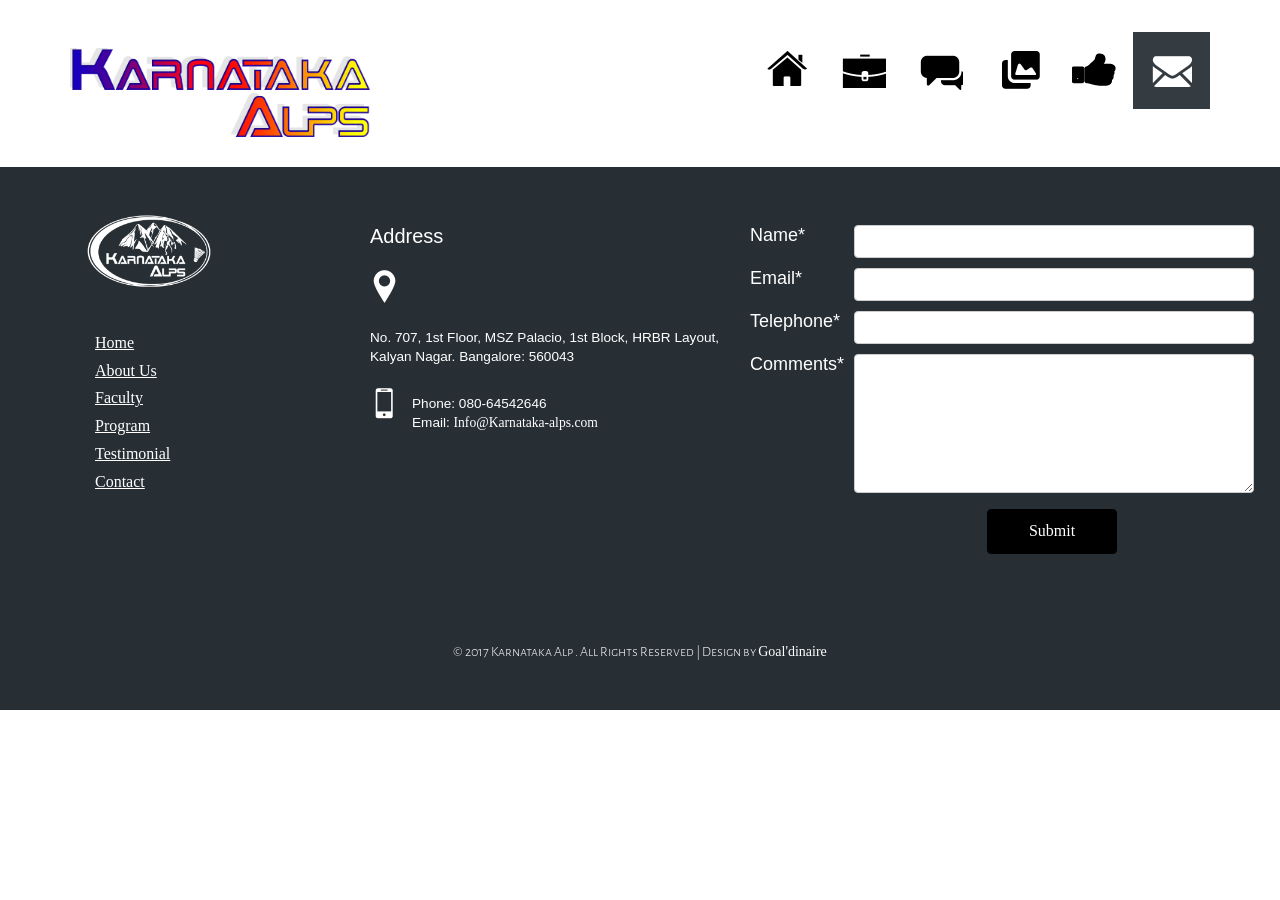
<file: contact.html>
<!DOCTYPE html>
<html lang="en">
<head>
<title>Karnataka Alp</title>
<link href="css/bootstrap.css" rel='stylesheet' type='text/css'/>
<link rel="stylesheet" href="css/style.css" type="text/css">
<link rel="stylesheet" href="style-2.css" type="text/css">
<link rel="stylesheet" href="send.php" type="text/css">
<script src="js/jquery.min.js"></script>
<script src="js/responsiveslides.min.js"></script>
<meta name="viewport" content="width=device-width, initial-scale=1">
<meta http-equiv="Content-Type" content="text/html; charset=utf-8" />
<meta name="keywords" content="" />
    <link rel="shortcut icon" href="fav.ico">
    <link rel="stylesheet" href="send.php">
    <script src="js/vendor/modernizr-2.8.3.min.js"></script>

<!-- webfonts -->
  <link href="https://fonts.googleapis.com/css?family=Orbitron" rel="stylesheet"> 
<link href="https://fonts.googleapis.com/css?family=Alegreya+Sans+SC" rel="stylesheet"> 
 
  <!-- webfonts --> 
</head>
<body> 
<div class="header agileits">
	 <div class="container">
	 <div class="logo">
	<a href="#"><img src="images/new.logo.png" alt=""/></a>
	<!--  <h3>KARNATAKA ALP</h3> -->
	 </div>
	 <div class="top-menu top">
			<span class="menu"> </span>
		 <ul>
			  <li class=" simptip-position-bottom simptip-movable" data-tooltip="Home"><a class="home home-pg" href="index.html"></a></li>
		      <li class=" simptip-position-bottom simptip-movable" data-tooltip="About"><a class="about" href="about.html"></a></li>
			  <li class=" simptip-position-bottom simptip-movable" data-tooltip="Teams"><a class="service" href="team.html"></a></li>
			  <li class=" simptip-position-bottom simptip-movable" data-tooltip="Gallery"><a class="gallery" href="gallery.html"></a></li>
			  <li class=" simptip-position-bottom simptip-movable" data-tooltip="Testimonial"><a class="client" href="testimonial.html"></a></li>
			  <li class="active simptip-position-bottom simptip-movable" data-tooltip="Contact"><a class="contact contact-pg" href="contact.html"></a></li>
			 <div class="clearfix"></div>
		 </ul>
				  <!--script-nav-->
				 <script>
				 $("span.menu").click(function(){
				 $(".top-menu ul").slideToggle("slow" , function(){
				 });
				 });
				 </script>
				 <!--script-nav-->
	 </div>
	 <div class="clearfix"></div>
	 </div>
</div>
<!----->
<!---start-content---->
<div class="conatiner">
      






    </div>




		       
	<!-- 			  	 <div class="contact-content-row share2">
    <div class="form-wrap animated slideInRight ss">
      <form name="contactform" method="post" action="send.php">
        <table class="ww">
        <tr>
         <td valign="top">
          <label for="first_name">Full Name </label>
         </td>
         <td valign="top">
          <input  type="text" name="first_name" maxlength="50" size="30">
         </td>
        </tr>
        <tr>
         <td valign="top">
          <label for="email">Email Address </label>
         </td>
         <td valign="top">
          <input  type="text" name="email" maxlength="80" size="30">
         </td>
        </tr>
        <tr>
         <td valign="top">
          <label for="telephone">Telephone Number </label>
         </td>
         <td valign="top">
          <input  type="text" name="telephone" maxlength="30" size="30">
         </td>
        </tr>
        <tr>
         <td valign="top">
          <label for="comments">Comments </label>
         </td>
         <td valign="top">
          <textarea  name="comments" maxlength="1000" cols="25" rows="6"></textarea>
         </td>
        </tr>
        <tr>
         <td colspan="2" style="text-align:center">
          <input type="submit" value="Submit" class="pq">
         </td>
        </tr>
        </table>
        </form>
    </div> -->
  </div>
  </div>

				<!-- 	   
					    <div class="clearfix"></div>
				 <div class="content_bottom">
				 	<div class="company_address">
				     	<h3>Location</h3>
						    	<p>No. 707, 1st Floor, MSZ Palacio, 1st Block, HRBR Layout, Kalyan Nagar. Bangalore: 560043</p>
				   		<p>Phone:080-64542646 </p>
				 	 	<p>Email:   <a href="info@karnataka-alps.com">Info@Karnataka-alps.com</a></p>
				   		<p>Follow on:  <a href="https://www.facebook.com/KarnatakaAlpsOfficial/">Facebook</a></span>, <span><a href="https://www.youtube.com/channel/UC2__D9a13hm1S4jxviinYtg">Youtube</a></p>
				     </div>
				     </div>
				       <div class="contact_info">
    	 				<h3>Find Us Here</h3>
					    	  <div class="map">
							   	    <iframe width="100%" height="185" frameborder="0" scrolling="no" marginheight="0" marginwidth="0" src="https://maps.google.co.in/maps?f=q&amp;source=s_q&amp;hl=en&amp;geocode=&amp;q=Lighthouse+Point,+FL,+United+States&amp;aq=4&amp;oq=light&amp;sll=26.275636,-80.087265&amp;sspn=0.04941,0.104628&amp;ie=UTF8&amp;hq=&amp;hnear=Lighthouse+Point,+Broward,+Florida,+United+States&amp;t=m&amp;z=14&amp;ll=26.275636,-80.087265&amp;output=embed"></iframe><br><small><a href="https://maps.google.co.in/maps?f=q&amp;source=embed&amp;hl=en&amp;geocode=&amp;q=Lighthouse+Point,+FL,+United+States&amp;aq=4&amp;oq=light&amp;sll=26.275636,-80.087265&amp;sspn=0.04941,0.104628&amp;ie=UTF8&amp;hq=&amp;hnear=Lighthouse+Point,+Broward,+Florida,+United+States&amp;t=m&amp;z=14&amp;ll=26.275636,-80.087265" style="color:#8C8061;text-align:left;font-size:1em">View Larger Map</a></small>
							  </div>
      				     </div>
				      <div class="clearfix"></div>
	                </div>	
	             </div>  
</div> -->
<div class="fotter w3-agileits">
	 <div class="container">

        
     



		 <div class="col-md-3 ftr-logo">
		 <a href="index.html"><img src="images/KarnatakaAl-wht.png" alt=""/></a>
		 	  <nav class="site-nav">
    <div class="ham">
      <span></span>
      <span></span>
      <span></span>
    </div>
    <ul>
      <li class="selected"><a href="index.html">Home</a></li>
      <li><a href="about.html">About Us</a></li>
      <li><a href="team.html">Faculty</a></li>
      <li><a href="gallery.html">Program</a></li>
      <li><a href="testimonial.html">Testimonial</a></li>
      <li><a href="contact.html">Contact</a></li>
    </ul>
  </nav><!--eo site-nav-->	
		 </div>
		 <div class="col-md-4 address">
			 <h4>Address</h4>
			 <ul class="address-info">
			     <li><span></span></li>
				 <li><p>No. 707, 1st Floor, MSZ Palacio, 1st Block, HRBR Layout, Kalyan Nagar. Bangalore: 560043</p>
				 </li>
			 </ul>
			 <ul class="address-mail">
				 <li><span></span></li>
				 <li><p>Phone: 080-64542646 </p>
				 <p>Email: <a href="info@karnataka-alps.com">Info@Karnataka-alps.com</a></p></li>
			 </ul>
		 </div>
		<!--  <div class="col-md-6 touch">
			 <h4>Stay in Touch</h4>
			 <div class="form">
			 <form>
				 <input type="text" value="" onfocus="this.value=''" onblur="this.value=''">
				 <input type="submit" value="Sign up">
			 </form>
		
			 </div>
			 <div class="social-icons agileits-w3layouts">
				 <a href="https://www.facebook.com/KarnatakaAlpsOfficial/" target="blank"><span class="icon-facebook"> </span></a>
				 <a href="https://www.youtube.com/channel/UC2__D9a13hm1S4jxviinYtg" target="blank"><span class="icon-youtube"> </span></a>
				 <a href="https://www.instagram.com/karnatakaalps/" target="blank"><span class="icon-instagram"> </span></a>		 
			 </div>
		 </div> -->
		 <div class="col-md-5">
		 <div class="contact-content-row share2">
    <div class="form-wrap animated slideInRight">
      <form name="contactform" method="post" action="send.php">
        <table>
        <tr>
         <td valign="top">
          <label for="name">Name*</label>
         </td>
         <td valign="top">
          <input  type="text" name="name" maxlength="50" size="30">
         </td>
        </tr>
        <tr>
         <td valign="top">
          <label for="email">Email*</label>
         </td>
         <td valign="top">
          <input  type="text" name="email" maxlength="80" size="30">
         </td>
        </tr>
        <tr>
         <td valign="top">
          <label for="telephone">Telephone*</label>
         </td>
         <td valign="top">
          <input  type="text" name="telephone" maxlength="30" size="30">
         </td>
        </tr>
        <tr>
         <td valign="top">
          <label for="comments">Comments*</label>
         </td>
         <td valign="top">
          <textarea  name="comments" maxlength="1000" cols="25" rows="6"></textarea>
         </td>
        </tr>
        <tr>
         <td colspan="2" style="text-align:center">
          <input type="submit" value="Submit" class="pq">
         </td>
        </tr>
        </table>
        </form>
    </div>
  </div>
</div>
</div>
		 <div class="clearfix"></div>
		<div class="copy-right w3-agile"><p>&copy 2017 Karnataka Alp . All Rights Reserved | Design by <a href="www.goaldinaire.com  abc">Goal'dinaire</a></p></div>
	 </div>
</div>
 <script src="https://code.jquery.com/jquery-3.1.1.min.js" integrity="sha256-hVVnYaiADRTO2PzUGmuLJr8BLUSjGIZsDYGmIJLv2b8=" crossorigin="anonymous"></script>
    <script>window.jQuery || document.write('<script src="js/vendor/jquery-3.1.1.min.js"><\/script>')</script>
    <script src="js/plugins.js"></script>
    <script src="js/main.js"></script>

</body>
</html>
</file>
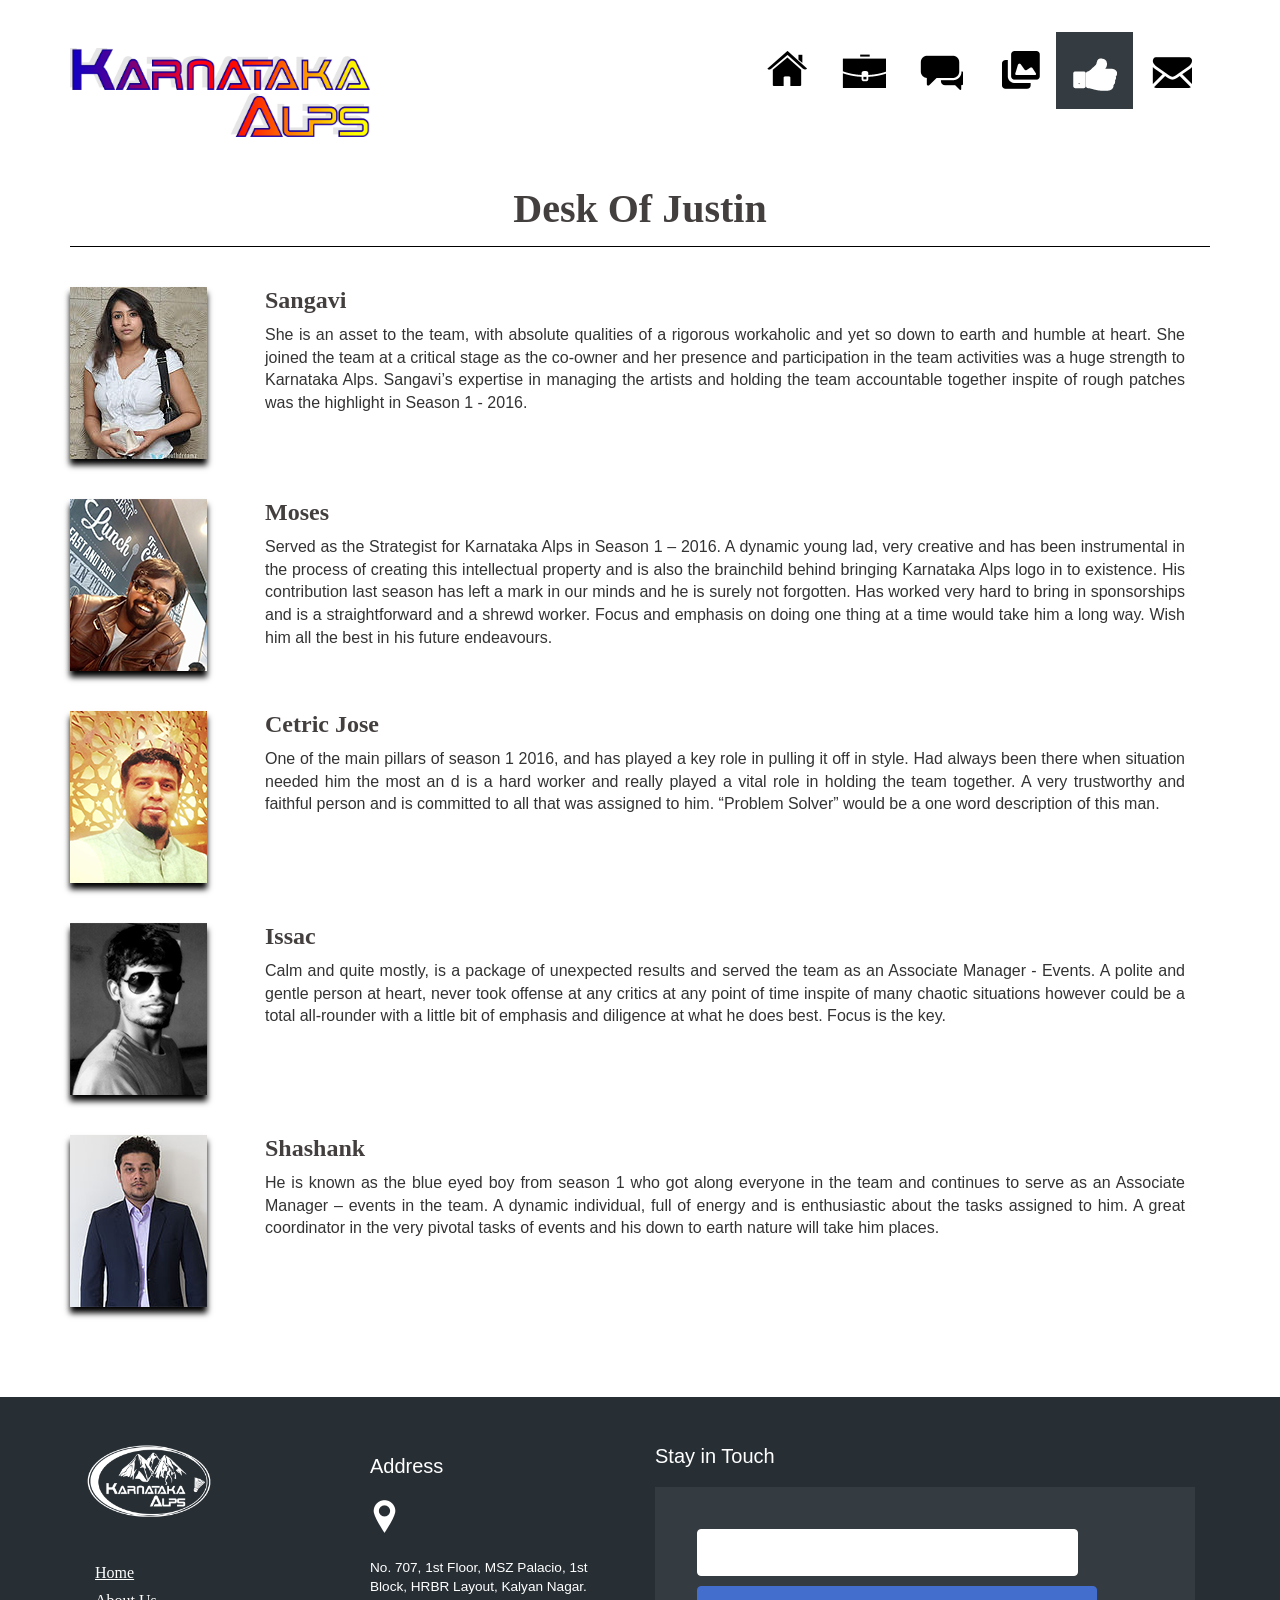
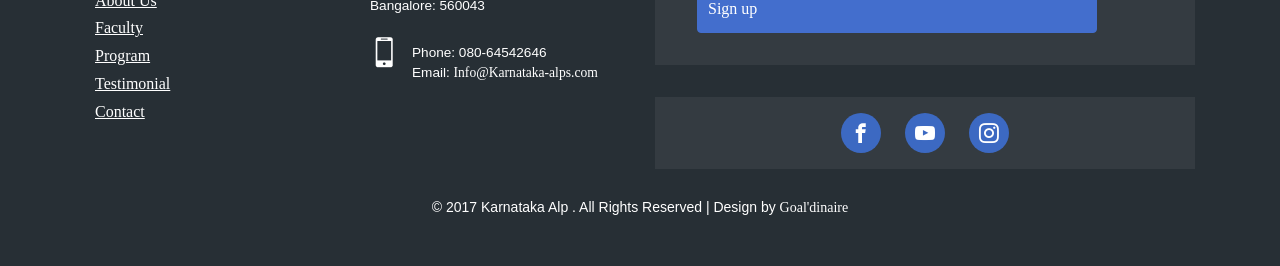
<file: testimonial.html>
<!DOCTYPE html>
<html lang="en">
<head>
<title>Karnataka Alp</title>
<link href="css/bootstrap.css" rel='stylesheet' type='text/css'/>
<link rel="stylesheet" href="css/style.css" type="text/css">
<link rel="stylesheet" href="style-2.css" type="text/css">
<link rel="stylesheet" href="send.php" type="text/css">
<link rel="stylesheet" href="css/testi.css" type="text/css">
<link rel="stylesheet" href="css/animate.css" type="text/css">
<script src="js/jquery.min.js"></script>
<script src="js/responsiveslides.min.js"></script>
<meta name="viewport" content="width=device-width, initial-scale=1">
<meta http-equiv="Content-Type" content="text/html; charset=utf-8" />
<meta name="keywords" content="" />
<!-- webfonts -->
  <link href="https://fonts.googleapis.com/css?family=Orbitron" rel="stylesheet"> 
<link href="https://fonts.googleapis.com/css?family=Alegreya+Sans+SC" rel="stylesheet"> 
 
  <!-- webfonts --> 
</head>
<body> 
<div class="header agileits">
	 <div class="container">
	 <div class="logo">
	<a href="#"><img src="images/new.logo.png" alt=""/></a>
	<!--  <h3>KARNATAKA ALP</h3> -->
	 </div>
	 <div class="top-menu top">
			<span class="menu"> </span>
		 <ul>
			  <li class=" simptip-position-bottom simptip-movable" data-tooltip="Home"><a class="home home-pg" href="index.html"></a></li>
		      <li class=" simptip-position-bottom simptip-movable" data-tooltip="About"><a class="about" href="about.html"></a></li>
			  <li class=" simptip-position-bottom simptip-movable" data-tooltip="Teams"><a class="service" href="team.html"></a></li>
			  <li class=" simptip-position-bottom simptip-movable" data-tooltip="Gallery"><a class="gallery" href="gallery.html"></a></li>
			  <li class="active simptip-position-bottom simptip-movable" data-tooltip="Testimonial"><a class="client" href="testimonial.html"></a></li>
			  <li class=" simptip-position-bottom simptip-movable" data-tooltip="Contact"><a class="contact" href="contact.html"></a></li>
			 <div class="clearfix"></div>
		 </ul>
				  <!--script-nav-->
				 <script>
				 $("span.menu").click(function(){
				 $(".top-menu ul").slideToggle("slow" , function(){
				 });
				 });
				 </script>
				 <!--script-nav-->
	 </div>
	 <div class="clearfix"></div>
	 </div>
</div>
<!----->
<!---start-content---->
 <div class="container cntr">

        <!-- Page Heading/Breadcrumbs -->
        <h1 class="mt-4 mb-3 cntrs">Desk of Justin</h1>

    
        <!-- Project One -->
        <div class="row">
            <div class="col-md-2 col-sm-2 animated bounceInLeft">
                <a href="#">
                     <img src="images/team2.jpeg"  src="http://placehold.it/136x170" alt="" class="anim an">
                </a>
            </div>
            <div class="col-md-5 cnt animated bounceInRight">
                <h3>Sangavi </h3>
                <p>She is an asset to the team, with absolute qualities of a rigorous workaholic and yet so down to earth and humble at heart. She joined the team at a critical stage as the co-owner and her presence and participation in the team activities was a huge strength to Karnataka Alps. Sangavi’s expertise in managing the artists and holding the team accountable together inspite of rough patches was the highlight in Season 1 - 2016.</p>
                <!-- <a class="btn btn-primary" href="#">View Project <span class="glyphicon glyphicon-chevron-right"></span></a> -->
            </div>
        </div>
        <!-- /.row -->

        <hr>

        <!-- Project Two -->
        <div class="row">
            <div class="col-md-2 animated bounceInLeft">
                <a href="#">
                     <img src="images/moses.png"  src="http://placehold.it/136x170" alt="" class="anim an">
                </a>
            </div>
            <div class="col-md-5 cnt animated bounceInRight">
                <h3>  Moses</h3>
                <p>Served as the Strategist for Karnataka Alps in Season 1 – 2016. A dynamic young lad, very creative and has been instrumental in the process of creating this intellectual property and is also the brainchild behind bringing Karnataka Alps logo in to existence. His contribution last season has left a mark in our minds and he is surely not forgotten. Has worked very hard to bring in sponsorships and is a straightforward and a shrewd worker. Focus and emphasis on doing one thing at a time would take him a long way. Wish him all the best in his future endeavours.</p>
                <!-- <a class="btn btn-primary" href="#">View Project <span class="glyphicon glyphicon-chevron-right"></span></a> -->
            </div>
        </div>
        <!-- /.row -->

        <hr>

        <!-- Project Three -->
        <div class="row">
            <div class="col-md-2 animated bounceInLeft">
                <a href="#">
                     <img src="images/cetric.png"  src="http://placehold.it/136x170" alt="" class="anim an">
                </a>
            </div>
            <div class="col-md-5 cnt animated bounceInRight">
                <h3>  Cetric Jose</h3>
                <p> One of the main pillars of season 1 2016, and has played a key role in pulling it off in style. Had always been there when situation needed him the most an d is a hard worker and really played a vital role in holding the team together. A very trustworthy and faithful person and is committed to all that was assigned to him. “Problem Solver” would be a one word description of this man.</p>
                <!-- <a class="btn btn-primary" href="#">View Project <span class="glyphicon glyphicon-chevron-right"></span></a> -->
            </div>
        </div>
        <!-- /.row -->
    <hr>

        <!-- Project Four -->
        <div class="row">

            <div class="col-md-2 animated bounceInLeft">
                <a href="#">
                     <img src="images/isac.png"  src="http://placehold.it/136x170" alt="" class="anim an">
                </a>
            </div>
            <div class="col-md-5 cnt animated bounceInRight">
                <h3>Issac</h3>
                <p>Calm and quite mostly, is a package of unexpected results and served the team as an Associate Manager - Events. A polite and gentle person at heart, never took offense at any critics at any point of time inspite of many chaotic situations however could be a total all-rounder with a little bit of emphasis and diligence at what he does best. Focus is the key. </p>
                <!-- <a class="btn btn-primary" href="#">View Project <span class="glyphicon glyphicon-chevron-right"></span></a> -->
            </div>
        </div>
        <!-- /.row -->

<hr>

        <div class="row">

            <div class="col-md-2 animated bounceInLeft">
                <a href="#">
                    <img src="images/team12.png"  src="http://placehold.it/136x170" alt="" class="anim an">
                </a>
            </div>
            <div class="col-md-5 cnt animated bounceInRight">
                <h3>      Shashank</h3>
                <p>He is known as the blue eyed boy from season 1 who got along everyone in the team and continues to serve as an Associate Manager – events in the team. A dynamic individual, full of energy and is enthusiastic about the tasks assigned to him. A great coordinator in the very pivotal tasks of events and his down to earth nature will take him places.</p>
                <!-- <a class="btn btn-primary" href="#">View Project <span class="glyphicon glyphicon-chevron-right"></span></a> -->
            </div>
        </div>
        <!-- /.row -->

<hr>

        
    </div>
    <!-- /.container -->

<div class="fotter w3-agileits">
	 <div class="container">
		 <div class="col-md-3 ftr-logo">
		 <a href="index.html"><img src="images/KarnatakaAl-wht.png" alt=""/></a>
		 	  <nav class="site-nav">
    <div class="ham">
      <span></span>
      <span></span>
      <span></span>
    </div>
    <ul>
      <li class="selected"><a href="index.html">Home</a></li>
      <li><a href="about.html">About Us</a></li>
      <li><a href="team.html">Faculty</a></li>
      <li><a href="gallery.html">Program</a></li>
      <li><a href="testimonial.html">Testimonial</a></li>
      <li><a href="contact.html">Contact</a></li>
    </ul>
  </nav><!--eo site-nav-->	
		 </div>
		 <div class="col-md-3 address">
			 <h4>Address</h4>
			 <ul class="address-info">
			     <li><span></span></li>
				 <li><p>No. 707, 1st Floor, MSZ Palacio, 1st Block, HRBR Layout, Kalyan Nagar. Bangalore: 560043</p>
				 </li>
			 </ul>
			 <ul class="address-mail">
				 <li><span></span></li>
				 <li><p>Phone: 080-64542646 </p>
				 <p>Email: <a href="info@karnataka-alps.com">Info@Karnataka-alps.com</a></p></li>
			 </ul>
		 </div>
		 <div class="col-md-6 touch">
			 <h4>Stay in Touch</h4>
			 <div class="form">
			 <form>
				 <input type="text" value="" onfocus="this.value=''" onblur="this.value=''">
				 <a href="contact.html"><input type="submit" value="Sign up"></a>
			 </form>
		
			 </div>
			 <div class="social-icons agileits-w3layouts">
				 <a href="https://www.facebook.com/KarnatakaAlpsOfficial/" target="blank"><span class="icon-facebook"> </span></a>
				 <a href="https://www.youtube.com/channel/UC2__D9a13hm1S4jxviinYtg" target="blank"><span class="icon-youtube"> </span></a>
				 <a href="https://www.instagram.com/karnatakaalps/" target="blank"><span class="icon-instagram"> </span></a>		 
			 </div>
		 </div>
		 <div class="clearfix"></div>
		<div class="copy-right w3-agile"><p>&copy 2017 Karnataka Alp . All Rights Reserved | Design by <a href="www.goaldinaire.com  abc">Goal'dinaire</a></p></div>
	 </div>
</div>
</body>
</html>
</file>
<file: css/style.css>
/*--
Author: W3layouts
Author URL: http://w3layouts.com
License: Creative Commons Attribution 3.0 Unported
License URL: http://creativecommons.org/licenses/by/3.0/
--*/
html, body{
    font-size: 100%;
  	background: #fff;
	font-family: 'Orbitron', sans-serif;
}
h1,h2,h3,h4,h5,h6{
	margin:0;			   
}	
p{
	margin:0;
}
ul,label{
	margin:0;
	padding:0;
}
a:hover, a:focus {
color:none;
text-decoration: none;
}
/*--- slider-css --*/
.slider {
	position: relative;
}
/*-- w3layouts --*/
.rslides {
  position: relative;
  list-style: none;
  overflow: hidden;
  width: 100%;
  padding: 0;
  margin: 0;
  }
.rslides li {
  -webkit-backface-visibility: hidden;
  position: absolute;
  display: none;
  width: 100%;
  left: 0;
  top: 0;
  }
.rslides li:first-child {
  position: relative;
  display: block;
  float: left;
  }
.rslides img {
  display: block;
  height: auto;
  float: left;
  width:100%;
  border: 0;
  }
/*.banner{
	background:url(../images/new2.png)no-repeat;
	background-size:cover;
	min-height:700px; 
}*/
/*.dd a{
	margin-top:800px; 
}*/
.banner_two{
	background:url(../images/new1.png)no-repeat;
	background-size:cover;
	min-height:700px; 
}
.banner_three{
	background:url(../images/new3.png)no-repeat;
	background-size:cover;
	min-height:700px; 
}
.banner-text h1{
	color: #FFF;
	font-weight: 600;
	font-size:2em;
	line-height: 1.5em;
	text-align: center;
}
.abc h1{
	margin-top:70px; 
	width:1200px;
	margin-left:auto;
	font-family: 'Orbitron', sans-serif;
	margin-right:auto; 
}
.abc h2{
	text-transform: uppercase;
	margin-top:-300px;
	font-family: 'Orbitron', sans-serif;
}
/*-- agileits --*/
.banner-text{
	text-align:center;
	padding-top:15%;
}
/*-- w3layouts --*/
.banner-text h2{
	color:rgba(255, 255, 255, 0.85);
	line-height: 1.5em;
	font-size: 2.3em;
	text-align: center;
	font-weight:400;
}
.banner-text a{
	background:#3d6ecd;
	padding:0.3em 1.5em;
	display:inline-block;
	font-size:1.5em;
	color:#FFF;
	border:1px solid #3d6ecd;
	margin-top:2em;
	margin-top:30px;
	transition:0.5s all ease;
	-webkit-transition:0.5s all ease;
	-moz-transition:0.5s all ease;
	-o-transition:0.5s all ease;
	-ms-transition:0.5s all ease;
}
.banner-text a:hover{
	background:transparent;
	border:1px solid #fff;
}
.callbacks_tabs a:after {
	content: "\f111";
	font-size: 0;
	font-family: FontAwesome;
	visibility: visible;
	display: block;
	height: 16px;
	width: 16px;	
	display: inline-block;
	background:#fff;
	border: 3px solid #fff;
	border-radius:50%;
}
.callbacks_here a:after{
	border: 3px solid #FFF;
	background:#3d6ecd;
}
.callbacks_tabs a{
	visibility:hidden;
}
.callbacks_tabs li{
	display:inline-block;
}
ul.callbacks_tabs.callbacks1_tabs {
	position: absolute;
	bottom: 10%;
	z-index: 999;
	left: 47%;
}

/*----*/
.header{
margin-top:2em;
}
.logo{
float:left;
margin-top: 1em;
}
.top-menu{
float:right;
}
.top-menu ul li{
display: inline-block;
padding: 1em;
float: left;
}
.top-menu ul li:hover{
background:#343B41;
}
.top-menu ul li.active{
background: #343B41;
}
/*-- agileits --*/
.top-menu ul li a {
width:45px;
height:45px;
background: url('../images/splits-2-demo.png') no-repeat 0px 0px;
padding:1em;
display:block; 
}
.top-menu ul li a.home {
background-position: -17px 0px;
}
.top-menu ul li a.home:hover{
background-position: -17px 0px;
}
.top-menu ul li a.about {
background-position: -129px -1px;
}
.top-menu ul li a.about:hover{
background-position: -129px -51px;
}
.top-menu ul li a.service{
background-position: -248px -2px;
}
.top-menu ul li a.service:hover{
background-position: -248px -51px;
}
.top-menu ul li a.gallery{
background-position: -355px -4px;
}
.top-menu ul li a.gallery:hover{
background-position: -355px -51px;
}


.top-menu ul li a.client{
background-position: -464px -101px;
}
.top-menu ul li a.client:hover{
background-position: -464px -151px;
}


.top-menu ul li a.contact {
background-position:-464px 0px;
}
.top-menu ul li a.contact:hover {
background-position:-464px -51px;
}
/*.top-menu ul li a.contact-1 {
background-position:-573px 0px;
}
.top-menu ul li a.contact-1:hover {
background-position:-573px -51px;
}*/
/*--------social simptip--------*/
[data-tooltip] {
	position: relative;
	display: inline-block;
}
/*-- w3layouts --*/
[data-tooltip].simptip-position-bottom:before {
	border-bottom-color:black;
}
[data-tooltip].simptip-position-bottom:after {
background-color:black;
color: #fff;
}
[data-tooltip]:before {
	content: '';
	position: absolute;
	border-width: 6px;
	border-style: solid;
	border-color: rgba(0, 0, 0, 0);
}
[data-tooltip]:before, [data-tooltip]:after {
	position: absolute;
	visibility: hidden;
	opacity: 0;
	z-index: 999999;
}
[data-tooltip]:after {
	height:30px;
	padding:10px 11px 0;
	font-size: 13px;
	line-height: 11px;
	content: attr(data-tooltip);
	white-space: nowrap;
	font-family: 'Arimo Sans', sans-serif;
}
[data-tooltip]:hover, [data-tooltip]:focus {
	background-color: rgba(0, 0, 0, 0);
}
[data-tooltip]:hover:before, [data-tooltip]:hover:after, [data-tooltip]:focus:before, [data-tooltip]:focus:after {
	visibility: visible;
	opacity: 1;
}
.simptip-position-bottom.simptip-movable:before {
	margin-top: -15px;
}
.simptip-position-bottom.simptip-movable:after {
	margin-top: -3px;
}
.simptip-position-bottom:before, .simptip-position-bottom:after, .simptip-position-top:before, .simptip-position-top:after {
	left: 32%;
}
.simptip-position-bottom:before, .simptip-position-bottom:after {
	top: 110%;
}
.simptip-position-bottom:after, .simptip-position-top:after {
	margin-left: -18px;
}
/*-- agileits --*/
.simptip-position-right.simptip-movable:before, .simptip-position-right.simptip-movable:after, .simptip-position-left.simptip-movable:before, .simptip-position-left.simptip-movable:after, .simptip-position-top.simptip-movable:before, .simptip-position-top.simptip-movable:after, .simptip-position-bottom.simptip-movable:before, .simptip-position-bottom.simptip-movable:after {
	-webkit-transition: all .1s linear;
	-moz-transition: all .1s linear;
	-o-transition: all .1s linear;
	-ms-transition: all .1s linear;
	transition: all .1s linear;
}
.simptip-position-bottom.simptip-movable:hover:before, .simptip-position-bottom.simptip-movable:hover:after {
	-webkit-transform: translateY(10px);
	-moz-transform: translateY(10px);
	-ms-transform: translateY(10px);
	-o-transform: translateY(10px);
	transform: translateY(10px);
}
/*----*/
.welcome{
margin-top:3em;
}
.wel-left h3{
color:#fd4f50;
font-size:3.5em;
font-weight:600;
font-family: 'Orbitron', sans-serif;
}
.wel-left h4{
color:#333;
font-size:2.5em;
font-weight:400;
font-family: 'Julee', cursive;
}
.wel-right p{
line-height:1.8em;
font-weight:600;
font-size:0.9em;
font-family: 'Passion One', cursive;
}
/*----*/
.event {
margin:4em 0 2em 0;
}
.evnt {
padding-left: 0;
}
.event h3{
color:#3d66be;
font-weight:bold;
font-size:2em;
margin-bottom:1em;
margin-right:10px; 
padding-left:5px; 
}
/*-- w3layouts --*/
.evnt h4{
color: #5C5C5B;
margin: 1em 0;
font-weight: 600;
line-height: 1.2em;
font-size: 1em;
}
.evnt p{
color: #999;
margin-bottom: 1em;
font-size: 0.85em;
text-align:justify;
}
.evnt a{
	background:#3a6ccf;
	padding:0.3em 1.5em;
	display:inline-block;
	font-size:1.2em;
	color:#FFF;
	border:1px solid #3a6ccf;
	margin-top:0.5em;
	transition:0.5s all ease;
	-webkit-transition:0.5s all ease;
	-moz-transition:0.5s all ease;
	-o-transition:0.5s all ease;
	-ms-transition:0.5s all ease;
}
.evnt a:hover{
	background:#333;
	border:1px solid #fff;
}
.event-sec-left{
padding-left:0;
}
.evnt img{
width:100%;
}
.event-sec-right h3{
color:#6EBB1F;
font-weight:bold;
font-size:1.8em;
margin:0 0 0.7em 0em;
}
.event-sec-right p{
color:#333;
font-weight:600;
font-size:0.9em;
width:70%;
}
/*-- agileits --*/
.event-sec-right ul{
list-style:none;
margin-top:0.5em;
}
.event-sec-right ul li a {
color: #777;
padding: 0.5em 0;
text-decoration: none;
display:block;
font-size:0.9em;
transition:0.5s all;
	-webkit-transition:0.5s all;
	-moz-transition:0.5s all;
	-o-transition:0.5s all;
	-ms-transition:0.5s all;
}
.event-sec-right ul li a:hover{
color:#6EBB1F;
}
.event-sec-right ul li a span {
width: 9px;
height: 12px;
display: inline-block;
background: url(../images/arrow.png) no-repeat 0px 0px;
margin-right: 0.4em;
}
.event-slider{
	background:url(../images/new4.png)no-repeat;
	background-size:cover;
	min-height:350px;
	padding:5% 0 0;
	text-align:center;
}
.xy{
	background:url(../images/new4.png)no-repeat;
	background-size:cover;
	min-height:350px;
	padding:5% 0 0;
	text-align:center;
}
.event-slider{
	background:url(../images/new4.png)no-repeat;
	background-size:cover;
	min-height:350px;
	padding:5% 0 0;
	text-align:center;
}
.event-slider h3{
color:#fff;
font-weight:300;
font-size:3.2em;
line-height:1.5em;
}
ul.callbacks_tabs.callbacks2_tabs {
position: absolute;
top: 70%;
z-index: 999;
left: 44%;
}
/*----*/
.news{
margin:3em 0;
}
/*-- w3layouts --*/
.news h3 {
color: #6EBB1F;
font-weight: bold;
font-size: 1.8em;
margin-bottom:1em;
}
.top-news {
padding-left: 0;
}
.top-news h4{
color:#5C5C5B;
font-size:1em;
margin-bottom:0.5em;
font-weight:600;
}
.top-news h4 a{
color:#5C5C5B;
transition:0.5s all;
	-webkit-transition:0.5s all;
	-moz-transition:0.5s all;
	-o-transition:0.5s all;
	-ms-transition:0.5s all;
}
.top-news h4 a:hover{
color:#6EBB1F;
}
.top-news p{
color:#9B9B99;
font-size:0.9em;
line-height:1.8em;
}
/*----*/
.fotter{
background:#272F35; 
padding:3em 0;
}
.ftr-logo {
margin-top: 2em;
}
.address h4{
color:#fff;
font-size:1.8em;
margin-bottom:1em;
font-weight:400;
}
.address ul{
margin-bottom:1em;
}
.address ul li {
display: inline-block;
}
/*-- agileits --*/
ul.address-info li p,ul.address-mail li p{
color:#fff;
font-size:0.85em;
}
ul.address-mail li p a{
color:#fff;
font-size:1em;
transition:0.5s all;
	-webkit-transition:0.5s all;
	-moz-transition:0.5s all;
	-o-transition:0.5s all;
	-ms-transition:0.5s all;
}
ul.address-mail li p a:hover{
color: #6EBB1F;
}
ul.address-info li span {
background: url(../images/splits.png) no-repeat -25px -108px;
vertical-align: super;
}
ul.address-mail li span {
background: url(../images/splits.png) no-repeat -72px -108px;
vertical-align: super;
}
ul.address-info li span{
width: 30px;
height: 38px;
display: inline-block;
margin-right: 0.5em;
padding-bottom: 3em;
}
ul.address-mail li span {
width: 30px;
height: 38px;
display: inline-block;
margin-right: 0.5em;
}
.touch h4{
color:#fff;
font-size:1.8em;
margin-bottom:1em;
font-weight:400;
}
.form{
background:#343B41;
padding:2em;
}
/*-- w3layouts --*/
.touch input[type="text"] {
padding: 12px;
font-weight: bolder;
color: #fff;
border: none;
outline: none;
width: 75%;
font-size: 0.9em;
color: #4C738F;
border: 1px solid #fff;
}
.touch input[type="submit"] {
font-size: 1em;
padding: 11px 10px;
background: #436ecd;
border: none;
cursor: pointer;
font-weight: 400;
outline: none;
color: #fff;
margin-left: 10px;
border: 1px solid #436ecd;
transition:0.5s all;
	-webkit-transition:0.5s all;
	-moz-transition:0.5s all;
	-o-transition:0.5s all;
	-ms-transition:0.5s all;
}
.touch input[type="submit"]:hover{
background:transparent;
border: 1px solid #fff;
}
.social-icons {
margin-top: 2em;
background:#343B41;
padding:1em;
text-align:center;
}
.social-icons a span {
width: 40px;
height: 40px;
/*background: url('../images/splits.png') no-repeat 0px 0px;*/
display: inline-block;
margin: 0 10px; 
background-color:#3c69c2;
border-radius:50%; 
line-height:40px; 
color:#fff; 
font-size:20px; 
}
.social-icons a span:hover {
background-color:#fff;
color:#3c69c2; 
}
.social-icons a span.fb {
background-position:-150px -116px;
}
.social-icons a span.fb:hover {
background-position:-150px -165px; 
}
/*-- agileits --*/
.social-icons a span.icon-youtube {
background-position: -217px -116px;
}
.social-icons a span.icon-youtube:hover {
color:#fd0002; 
}
.social-icons a span.wifi {
background-position: -282px -116px;
}
.social-icons a span.icon-instagram:hover {
 color:black;
 font-size:20px;  
}
.social-icons a span.in {
background-position: -349px -116px;
}
.social-icons a span.in:hover{
background-position: -349px -165px;
}
.copy-right {
text-align: center;
}
.copy-right p ,.copy-right p a{
color: #fff;
font-weight:300;
margin-top:2em;
transition:0.5s all;
	-webkit-transition:0.5s all;
	-moz-transition:0.5s all;
	-o-transition:0.5s all;
	-ms-transition:0.5s all;
}
.copy-right p a:hover {
color: #6EBB1F;
}
/*--about--*/
.top-menu ul li a.about-pg {
background-position:-129px -51px;
}
.top-menu ul li a.home-pg{
background-position: -17px -51px;
}
.about-section{
margin:3em 0;
}
.about-section h2,.service-grids h2,h2.w3ls_head{
color: #6EBB1F;
font-weight: bold;
font-size: 2em;
margin:0 0 1em 0em;
}
/*-- w3layouts --*/
.about-section h3{
color:#fff !important;
font-weight: bold;
font-size:1.5em;
margin-bottom:0.7em;
padding: 10px 20px;
background: red;
}
.about-sec p{
color: #989795;
line-height: 1.8em;
font-size: 0.9em;
margin:0.7em 0;
}
.about-sec a {
background: #6EBB1F;
padding: 0.3em 1.5em;
display: inline-block;
font-size: 1.2em;
color: #FFF;
border: 1px solid #6EBB1F;
margin: 0.5em 0;
transition: 0.5s all ease;
-webkit-transition: 0.5s all ease;
-moz-transition: 0.5s all ease;
-o-transition: 0.5s all ease;
-ms-transition: 0.5s all ease;
}
.about-sec a:hover{
background: #333;
border: 1px solid #fff;
}
.list ul{
list-style:none;
}
h4.list-year {
font-weight:700;
font-size:1.8em;
color: #111;
float: left;
margin-right: 15px;
}
/*-- agileits --*/
.list-grid:nth-child(5){
border-bottom:none;
margin-bottom: 0;
}
p.info{
overflow: hidden;
line-height: 1.8em;
color: #989795;
font-size:0.9em;
}
.side-list p {
color: #333;
font-weight: 600;
font-size: 0.9em;
}
.side-list ul {
list-style: none;
margin-top: 0.5em;
}
.side-list ul li a {
color: #777;
padding: 0.5em 0;
text-decoration: none;
display: block;
font-size: 0.95em;
transition: 0.5s all;
-webkit-transition: 0.5s all;
-moz-transition: 0.5s all;
-o-transition: 0.5s all;
-ms-transition: 0.5s all;
}
.side-list ul li a:hover {
color: #6EBB1F;
}
.side-list ul li a span {
width: 9px;
height: 12px;
display: inline-block;
background: url(../images/arrow.png) no-repeat 0px 0px;
margin-right: 0.4em;
}
.team{
margin-top:3em;
}
.mn{
	padding-left:95px;
	padding-right:95px;  
}

.team h2{
color: #6EBB1F;
font-weight: 600;
font-size: 1.6em;
margin: 0 0 0.5em 0em;
}
/*-- w3layouts --*/
.team-sec{
width:25%;
float:left; 
}
.team-sec a img{
webkit-transition: all 0.8s ea;se;
-o-transition: all 0.8s ease;
transition: all 0.8s ease;
outline: 1px solid transparent
}
.team-sec a img:hover{
-webkit-transform: rotate(-5deg);
transform: rotate(-10deg);
}
.team-sec h4 a{
color: #333333;
padding: 0.5em 0;
text-decoration: none;
display: block;
font-size: 0.85em;
font-weight:600;
transition: 0.5s all;
-webkit-transition: 0.5s all;
-moz-transition: 0.5s all;
-o-transition: 0.5s all;
-ms-transition: 0.5s all;
}
.team-sec h4 a:hover{
color: #ca2425;
}
.team-sec p{
color: #989795;
line-height: 1.8em;
font-weight: 400;
font-size: 0.9em;
}
/*--service--*/
.top-menu ul li a.service-pg {
background-position: -248px -51px;
}
.service h2 {
color: #6EBB1F;
font-weight: bold;
text-transform:uppercase;
font-size: 2em;
margin: 0 0 1em 0em;
}
.service-grids{
margin:3em 0;
}
.service-grid{
margin:1em 0 0 0;
}
.service-sec img{
width:100%;
}
.service-sec h3{
color:red;
margin: 5px 0;
font-weight: 600;
line-height: 1.2em;
text-align:center;
}
.service-sec h3 a{
color:black;
font-size:18px; 
}
/*-- agileits --*/
.service-sec h3 a:hover{
color:#4770cc;
}
.service-sec p {
color: #989795;
line-height: 1.5em;
font-size: 0.9em;
margin: 0em 0 1.5em 0;
text-align:justify;
}
#myList li{ 
	display:none;
	list-style-type:none;
}
#loadMore {
background:#4770cc;
padding: 0.3em 1.5em;
display: inline-block;
font-size: 1.2em;
color: #FFF;
cursor:pointer;
transition: 0.5s all ease;
-webkit-transition: 0.5s all ease;
-moz-transition: 0.5s all ease;
-o-transition: 0.5s all ease;
-ms-transition: 0.5s all ease;
}
#loadMore:hover {
    background:#333333;
}
#showLess {
background:#333333;
padding: 0.3em 1.5em;
display: inline-block;
font-size: 1.2em;
color: #FFF;
cursor:pointer;
margin: 0em 1em;
transition: 0.5s all ease;
-webkit-transition: 0.5s all ease;
-moz-transition: 0.5s all ease;
-o-transition: 0.5s all ease;
-ms-transition: 0.5s all ease;
}
/*-- w3layouts --*/
#showLess:hover {
    background:#4770cc;
}
.load_more{
	text-align:center;
	padding: 10px 0;
}
/*-- 404 --*/
.top-menu ul li a.gallery-pg{
background-position: -355px -51px;
}
.page-not-found{
	text-align:center;
	color: #353434;
    margin: 8em 0 5em 0;
}
.page-not-found h4{	
	font-size:4.5em;
    margin-bottom: 0.5em;
}
.page-not-found h3{
	font-size: 14em;
	color:#333;
}
.page-not-found h3 label{
	color:#6EBB1F;
	font-weight:normal;
}
.page-not-found-main{
    background:#f0f0f0;
	margin-top:2em;
}
.page-not-found a{
text-decoration:none;
padding:1em 2em;
font-size:1em;
color:#fff;
background:#6EBB1F;
display:inline-block;
text-align:center;
margin-top:1em;
transition: 0.5s all;
-webkit-transition: 0.5s all;
-moz-transition: 0.5s all;
-o-transition: 0.5s all;
-ms-transition: 0.5s all;
}
.page-not-found a:hover{
background:#272F35;
color:#fff;
}
/*-- agileits --*/
/*--contact--*/
.top-menu ul li a.contact-pg{
background-position:-464px -51px;
}
.contact_desc{
	margin:50px 0;
	background:#FFF;
}
.contact_desc h2{
 color: #6EBB1F;
font-weight: bold;
font-size: 2em;
margin:0 0 1em 0em;
}
.contact_desc h3{
    color: #6EBB1F;
	font-weight: 400;
	text-transform: uppercase;
	margin: 0 0 1em 0em;
}
.contact-form{
	position:relative;
	padding-bottom:20px;
}
.left_form{
	float:left;
	width:48%;
}
.right_form{
	float:left;
	width:48%;
	margin-left:3.8%;
}
.contact-form div{
	padding:5px 0;
}
.contact-form span label {
    color: #5C5C5B;
	margin: 5px 0;
	font-weight: 600;
	line-height: 1.2em;
}
/*-- w3layouts --*/
.contact-form input[type="text"],.contact-form textarea{
	padding:10px;
	display:block;
	width:100%;
	background:#fcfcfc;
	border: none;
	outline:none;
	color:#464646;
	font-size:1em;
	box-shadow: inset 0px 0px 3px #999;
	-webkit-box-shadow: inset 0px 0px 3px #999;
	-moz-box-shadow: inset 0px 0px 3px #999;
	-o-box-shadow: inset 0px 0px 3px #999;
	-webkit-appearance:none;
}
.contact-form textarea{
	resize:none;
	height: 203px;		
}
.myButton{
    background:#3d6dc1;
	color: #FFF;
	font-size:1em;
	padding:10px 25px;
	border:none;
	text-decoration: none;
	outline: 0;
	-webkit-transition: all 0.5s ease-in-out;
	-moz-transition: all 0.5s ease-in-out;
	-o-transition: all 0.5s ease-in-out;
	transition: all 0.5s ease-in-out;
    display:inline-block;
    cursor:pointer;
    text-transform:uppercase;
    -webkit-appearance:none;
    float:right;
}
.myButton:hover{
    text-shadow: 0px 0px 1px #fadb6f;
	background:#333333;
}
.company_address{
	float:left;
	width:25%;
}
.company_address p{
    display: block;
    font-size: 1em;
    color: #686868;
    font-weight: 400;
    padding: 5px 0;
}
.company_address p a{
	text-decoration:underline;
	color:#555;
}
/*-- agileits --*/
.company_address p a:hover{
	text-decoration:none;
    color: #3d6dc1;
}
.contact_info{
	float:right;
	width:70%;
	margin-left:5%;
}
/*-- gallery --*/
.demo { margin: 0 auto;}
.demo > li {float:left;list-style-type: none;margin: 10px;}
.demo > li img { width:265px; cursor:pointer;}
/*jquery.picEyes*/

.picshade {
  position: fixed;
  left: 0;
  top: 0;
  width: 100%;
  height: 100%;
  background-color: #000;
  opacity: 0.91;
  filter: alpha(opacity=91);
  z-index: 99;
  display: none;
}

.pictures_eyes_close {
  position: fixed;
  top: 30px;
  right: 30px;
  display: inline-block;
  width: 26px;
  height: 26px;
  background: url(../images/close.png) no-repeat;
  z-index: 100;
  display: none;
}
/*-- w3layouts --*/
.pictures_eyes {
  position: fixed;
  width: 100%;
  left: 0;
  top: 0;
  z-index: 199;
  display: none;
}

.pictures_eyes_in {
  position: relative;
  text-align: center;
}

.pictures_eyes_in img { max-height: 500px; }

.pictures_eyes_in .prev, .pictures_eyes_in .next {
  position: absolute;
  top: 50%;
  width: 51px;
  height: 51px;
  cursor: pointer;
}

.pictures_eyes_in .prev {
  left: 35px;
  background: url(../images/left.png) no-repeat;
}

.pictures_eyes_in .next {
  right: 35px;
  background: url(../images/right.png) no-repeat;
}

.pictures_eyes_indicators {
  position: fixed;
  left: 0;
  bottom: 15px;
  width: 100%;
  text-align: center;
  z-index: 299;
}

.pictures_eyes_indicators a {
  display: inline-block;
  width: 50px;
  height: 50px;
  margin: 6px 3px 0 3px;
  border: 1px solid #ddd;
  border-radius: 10px;
  box-shadow: 0 0 2px #000;
  filter: alpha(opacity=50);
  opacity: 0.5;
  overflow: hidden;
}
/*-- agileits --*/
.pictures_eyes_indicators img { height: 50px; }

.pictures_eyes_indicators .current {
  filter: alpha(opacity=100);
  opacity: 1;
}
.agileinfo_gallery_grid{
	cursor:pointer;
}
/*-- //gallery --*/
.agileits-gal{
    padding: 3em 0;
}
/*-- responsive-mediaquries --*/
@media(max-width:1366px){
.caption {
width: 58%;
}
ul.callbacks_tabs.callbacks1_tabs {
left: 46.5%;
}
.caption-info{
width:60%;
}
}
@media(max-width:1280px){
.caption h1 {
font-size: 4.5em
}
.caption {
width: 70%;
left: 17%;
}
ul.callbacks_tabs.callbacks1_tabs {
left: 47.8%;
bottom: 8%;
}
.caption-info {
width: 65%;
left: 15%;
}
.touch input[type="text"] {
width: 80%;
}
}
/*-- w3layouts --*/
@media(max-width:1024px){
.banner-text h1 {
font-size: 4em;
line-height: 1.8em;
}
.banner-text h2 {
line-height: 1.2em;
font-size: 2em;
}
.banner, .banner_two, .banner_three{
	min-height:480px;
}
ul.callbacks_tabs.callbacks1_tabs {
left: 45.7%;
}
.banner-text{
	padding-top:10%;
}
.banner-text a {
font-size: 1.1em;
}
.top-menu ul li {
padding: 0.5em;
}
.wel-left h3 {
font-size: 3em;
}
.wel-left h4 {
font-size: 2em;
}
.wel-right {
padding: 0;
}
.event {
margin: 3em 0 2em 0;
}
.evnt h4 {
margin: 0.5em 0;
font-size: 0.85em;
}
.evnt p {
margin-bottom: 0.5em;
font-size: 0.85em;
overflow: hidden;
height: 77px;
}
.event-sec-right p {
font-size: 0.9em;
width: 100%;
}
.event-sec-right h3 {
margin: 0 0 0.5em 0em;
}
.evnt a {
font-size: 1em;
}
/*-- agileits --*/
.event-sec-right ul li:nth-child(2){
display:none;
}
.event-slider h3 {
font-size: 2.5em;
}
.event-slider{
	min-height:236px;
}
.top-news {
width: 33.33%;
}
.fotter {
padding: 3em 0;
}
.address,.ftr-logo{
width:30%;
}
.touch {
width: 40%;
}
.touch input[type="text"] {
padding: 10px;
width: 69%;
}
.touch input[type="submit"] {
padding: 9.5px 10px;
}
.form{
padding:1.5em;
}
.touch input[type="submit"] {
display: inline-block;
}
.social-icons {
padding: 0.5em;
}
.about-sec img {
width: 100%;
}
.list ul li:nth-child(4) {
display: none;
}
/*-- w3layouts --*/
p.info {
height: 125px;
}
.team-sec a img {
width: 100%;
}
.team-sec {
width: 14%;
}
.company_address p {
padding: 3px 0;
}
.list-grid:nth-child(5){
display:none;
}
}
@media(max-width:991px){
.demo > li {
    margin: 10px;
    width: 47%;
}
figure.imghvr-fold-up img {
    width: 100%;
}
}
@media(max-width:768px){
.banner, .banner_two, .banner_three {
min-height: 372px;
min-width:100px;
border:solid 1px red; 
}
.banner-text h1 {
font-size: 3.2em;
line-height: 1.7em;
}
.banner-text h2 {
line-height: 1em;
font-size: 1.7em;
}
.banner-text a {
font-size: 1em;
margin-top: 1.5em;
}
.callbacks_tabs a:after {
height: 13px;
width: 13px;
}
ul.callbacks_tabs.callbacks1_tabs {
left: 45%;
bottom: 12%;
}
.logo{
width:35%;
}
.logo a img{
background-size:100%;
width:100%;
}
/*-- agileits --*/
.evnt {
width: 33%;
float: left;
padding:0 5px;
}
.wel-left {
width: 35%;
float: left;
}
.wel-right {
padding:0 10px;
width: 65%;
float: left;
}
.wel-right p {
overflow: hidden;
height: 103px;
}
.event-sec-left {
padding: 0;
}
.event-sec-right {
margin-top: 2em;
padding:0;
}
.event-slider h3 {
font-size: 2em;
}
.top-news {
width: 33.33%;
float: left;
}
.top-news p {
overflow: hidden;
height: 81px;
}
.ftr-logo {
margin-top:2em;
}
.address, .ftr-logo {
width: 50%;
float: left;
}
.touch {
width: 100%;
float: left;
}
.touch input[type="text"] {
width: 85%;
}
.fotter {
padding: 2em 0;
}
.about-sec {
width: 45%;
float: left;
}
.list {
width: 50%;
float: left;
margin-left: 5%;
}
.side-list {
float: left;
}
.side-list ul li a{
font-size:0.85em;
}
.side-list ul li:nth-child(1),.side-list ul li:nth-child(5),.side-list ul li:nth-child(9){
display:none;
}
.team-sec {
width: 22%;
}
.team-grid{
display:none;
}
.service-sec {
width: 33%;
float: left;
}
.service-sec p {
font-size: 0.85em;
overflow: hidden;
height: 62px;
}
.service-sec h3 {
font-size:1.2em;
}
.page-not-found {
margin: 5em 0;
}
.page-not-found h4 {
font-size: 3em;
}
.page-not-found h3 {
font-size: 10em;
}
.company_address {
width: 40%;
}
.contact_info {
width: 55%;
}
}
/*-- agileits --*/
@media(max-width:640px){
.caption {
width: 92%;
top: 14%;
left: 4%;
}
.banner-text h1 {
font-size: 3em;
line-height: 1.5em;
}
.banner-text h2 {
line-height: 1.5em;
font-size: 1.5em;
}
ul.callbacks_tabs.callbacks1_tabs {
left: 43.3%;
bottom: 4%;
}
.wel-left h3 {
font-size: 2.5em;
}
.wel-left h4 {
font-size: 1.5em;
}
.wel-right {
width: 56%;
margin-left: 5%;
}
.event {
margin: 1.5em 0 2em 0;
}
.event-sec-right {
padding-left: 0;
}
.top-news h4 {
font-size: 0.859em;
}
.top-news p {
overflow: hidden;
height: 75px;
font-size: 0.8em;
}
.fotter {
padding: 2em 0;
}
.touch input[type="text"] {
width: 84%;
}
/*-- w3layouts --*/
.touch input[type="submit"] {
margin: 0em 0 0 0;
}
.about-sec {
padding: 0;
}
.about-sec a {
font-size: 1em;
}
.team h2 {
font-size: 1.4em;
}
h4.list-year{
font-size: 1.5em;
}
.side-list {
padding: 0;
}
.service-sec h3 {
font-size: 1em;
}
.page-not-found h4 {
font-size: 2.2em;
}
.page-not-found h3 {
font-size: 8em;
}
.page-not-found {
margin: 4em 0;
}
.page-not-found a {
padding: 0.5em 1em;
font-size: 0.85em;
margin-top: 1em;
}
.contact-form textarea {
height: 204px;
}
}
@media(max-width:480px){
.caption {
top: 12%;
left: 4%;
}
.banner-text h1 {
font-size: 2.2em;
}
.banner-text h2 {
font-size: 1.2em;
}
.banner-text a {
margin-top: 1em;
font-size: 0.85em;
}
.callbacks_tabs a:after {
height: 10px;
width: 10px;
}
ul.callbacks_tabs.callbacks1_tabs {
left: 42.5%;
bottom: 5%;
}
.header {
margin-top: 1em;
}
.logo {
margin-top: 4px;
width: 52%;
}
span.menu:before {
	content: url(../images/nav.png);
	cursor: pointer;		
}
 span.menu{
	display:block;
	float:right;
}
.top-menu {
	float: right;
	left: -2%;
	top: 8px;
}
.top-menu  ul{
	display:none;
}
.top-menu  ul li {
	display:block;
	margin: 0px 14px;
}
.top-menu  ul{
	margin: 0;
	z-index: 999;
	position: absolute;
	width: 100%;
	top: 29%;
	right: 0;
	background:#343B41;
}
.welcome {
margin-top: 2em;
}
.wel-left {
width: 39%;
padding-left: 0;
}
.wel-left h3 {
font-size: 2em;
margin-bottom: 7px;
}
.wel-left h4 {
font-size: 1em;
}
.wel-right {
width: 60%;
margin-left: 0%;
padding: 0 12px;
}
.event {
margin: 2em 0 1em 0;
}
.event h3 {
font-size: 1.6em;
margin: 0 0 0.7em 0em;
}
.event-sec-left {
padding: 0;
}
.evnt {
padding-left: 0;
}
.evnt h4 {
overflow: hidden;
height: 16px;
}
.evnt p {
height: 60px;
}
.event-sec-right {
padding: 0;
}
.event h3 {
font-size: 1.4em;
margin: 0 0 0.5em 0em;
}
.event-sec-right p {
font-size: 0.8em;
width: 100%;
}
.event-sec-right ul li a {
padding: 0.4em 0;
font-size: 0.8em;
}
.event-slider h3 {
font-size: 1.5em;
}
ul.callbacks_tabs.callbacks2_tabs {
top: 67%;
left: 43%;
}
.news {
margin: 2em 0;
}
.news h3 {
font-size: 1.4em;
margin-bottom: 0.5em;
}
.top-news {
width:50%;
padding-left: 0;
}
.top-news:nth-child(3) {
display: none;
}
.ftr-logo img {
width: 90%;
}
p.copy-right, p.copy-right a {
margin-top: 2em;
}
ul.address-info li span {
padding-bottom:0;
}
.address h4 {
font-size: 1.5em;
margin-bottom: 0.5em;
font-weight: 600;
}
ul.address-mail {
display: none;
}
.touch h4 {
font-size: 1.5em;
margin-bottom: 0.5em;
font-weight: 600;
}
.touch input[type="text"] {
width: 80%;
padding: 6px;
}
.touch input[type="submit"] {
font-size:0.75em;
padding: 8px 10px;
}
.top ul {
margin: 0;
z-index: 999;
position: absolute;
width: 100%;
top:7.5%;
right: 0;
background: #343B41;
}
.about-section {
margin: 2em 0;
}
.about-section h2, .service-grids h2,.contact_desc h2,h2.w3ls_head {
font-size: 1.5em;
margin: 0 0 0.5em 0em;
}
.about-sec h3,.list h3, .side-list h3  {
font-size: 1.1em;
}
.agileits-gal {
    padding: 2em 0;
}
.about-sec p {
font-size: 0.8em;
overflow: hidden;
height: 139px;
}
p.info {
height: 92px;
font-size: 0.8em;
}
.about-sec a {
font-size: 1em;
margin: 0em 0 1.5em 0;
}
.team {
margin-top: 1em;
}
.team-sec:nth-child(5) {
display: none;
}
.team-sec {
width: 29%;
}
.service-grids {
margin: 2em 0;
}
.service-sec h3 {
font-size: 0.9em;
}
.service-sec p {
font-size: 0.8em;
height: 55px;
}
#loadMore ,#showLess{
font-size: 1em;
}
.page-not-found {
margin: 3em 0;
}
.page-not-found h4 {
font-size: 2em;
}
.contact_desc {
margin: 2em 0;
background: #FFF;
}
.left_form {
float: left;
width: 100%;
}
.right_form {
float: left;
width: 100%;
margin-left: 0%;
}
.contact-form textarea {
height: 160px;
}
.myButton {
font-size: 0.8em;
padding: 7px 21px;
}
.company_address p {
font-size: 0.85em;
}
}
@media(max-width:320px){
.rslides img {
height: 140px;
}
.caption {
top: 12%;
left: 0%;
width:100%;
}
.banner-text h1 {
font-size: 1.6em;
}
.banner, .banner_two, .banner_three {
min-height: 235px;
}
.banner-text {
	padding-top: 21%;
}
.banner-text h2 {
font-size: 1em;

}
.banner-text a {
margin-top: 0.8em;
font-size: 0.8em;
}
ul.callbacks_tabs.callbacks1_tabs {
left: 38.5%;
}
.logo {
margin-top: 8px;
width: 65%;
}
.top-menu ul {
top: 38%;
}
.top-menu ul li {
margin: 0px 0px;
}
.top-menu ul li {
padding:10px 6px;
}
.top-menu ul li a {
width: 45px;
}
.top ul {
margin: 0;
z-index: 999;
position: absolute;
width: 100%;
top: 10%;
right: 0;
background: #343B41;
}
.wel-left {
width: 100%;
padding: 0;
}
.wel-left h3 {
font-size: 1.7em;
margin-bottom: 9px;
}
.wel-right {
width: 100%;
margin-top: 0.5em;
padding:0;
}
.welcome {
margin: 2em 0 0 0;
}
.wel-right p {
height: 100px;
font-size:0.85em;
}
.evnt {
width: 50%;
float: left;
}
.evnt:nth-child(3){
display:none;
}
.event-slider h3 {
font-size: 1em;
}
ul.callbacks_tabs.callbacks2_tabs {
top: 63%;
left: 40%;
}
.news {
margin: 1.5em 0 0 0;
}
.top-news {
width: 100%;
margin-bottom:1.5em;
}
.event-slider {
	min-height: 100px;
}
.fotter {
padding: 1em 0;
}
.address, .ftr-logo,.touch {
width: 100%;
padding:0;
}
.ftr-logo {
margin-top: 1em;
}
.ftr-logo img {
width: 65%;
}
p.copy-right, p.copy-right a {
margin-top: 1em;
font-size:0.9em;
}
.address{
margin-top:1.5em;
}
.address h4 ,.touch h4{
font-size: 1.3em;
margin-bottom: 7px;
}
.touch input[type="text"] {
width: 71%;
}
.form {
padding: 1em;
}
.touch input[type="submit"] {
margin-top: 1em;
}
.about-sec,.list,.side-list{
width: 100%;
}
.team-sec p {
font-size: 0.85em;
overflow: hidden;
height: 71px;
}
.list{
margin:0;
padding:0;
}
.team-sec:nth-child(4) {
display: none;
}
.team-sec {
width: 44%;
}
.team-sec h4 a {
font-size: 0.82em;
}
.service-sec {
width: 50%;
float: left;
padding-left: 0;
}
.service-sec:nth-child(2) {
padding-right:0;
}
.service-sec:nth-child(3) {
display: none;
}
#loadMore, #showLess {
font-size: 0.85em;
padding: 0.3em 1em;
}
.page-not-found h4 {
font-size: 1.8em;
}
.company_address {
width: 100%;
}
.contact_info{
display:none;
}
}
.container h2{
	color:#4578d3; 
}
.about-sec a{
    background-color:black; 
    border:solid 1px black; 
}.about-sec a:hover{
   color:#fff; 
}
.imgr:hover{
	background-color:black;
	opacity:0.9; 
	border-radius:6px;  
}
.imgr2:hover{
	background-color:black;
	opacity:0.9; 
	border-radius:6px;  
}




/*h3, h4{
	font-family: 'Courgette', cursive;
}*/


@media(min-width:768px ){
.list h5{
	font-weight:700;
	font-size:24px;
	text-transform: uppercase;  
}
img.gg{
	border:solid 1px black;
	-webkit-box-shadow: 1px 2px 1px 1px rgba(0,0,0,0.5);
box-shadow: 2px 2px 2px 2px rgba(0,0,0,1);
}
.content{
 margin-top:60px; 
}
.list{
	position:relative; 
}
.content h5{
	margin-left:auto;
	margin-right:auto;   
}
.content p{
	color:#ff3900;
	font-size:16px;  
}
.list-grid{
margin-bottom: 23px;
padding-bottom: 20px;
overflow: hidden;
}
input{
	padding:10px 80px;
	margin-top:10px; 
	border-radius:4px;
	border:solid 1px #ccc; 
	margin-left:10px;
}
textarea{
	margin-top:10px; 
	border-radius:4px;
	border:solid 1px #ccc; 
	padding:0px 62px;
	margin-left:10px; 
}
label{
	margin-top:8px; 
	font-size:22px; 
}
.form-wrap{
	padding-bottom:60px; 
}
.pq{
	background-color:black;
	padding:10px 40px; 
	color:#fff; 
	margin-left:170px;  
}
.wel-right p{
	font-size:18px;
	color:#333;
	font-weight:400;
	text-align:justify;    
}
.container h3{
	color:black; 
}
.logo h3{
	font-size:36px;
	color:red;
	margin-left:18px; 
	font-weight:700;
	margin-left:-8px; 
 font-family:'Passion One', cursive;  
}
a.abc:hover{
	color:#4578d3; 
}
.ftr-logo h4{
	color:#fff;
	font-size:28px;  
}
.service-sec h3{
	text-transform: uppercase; 
}
.last{
	margin-top:-380px; 
}
.ftr-logo img{
	width:50%;
	height:50%;  
}

} .container{
	font-family: 'Orbitron', sans-serif;
}
.about-sec img{
	width:80%;
}
.container h3{
	font-family: 'Orbitron', sans-serif;
}
.container h4{
	font-family: 'Orbitron', sans-serif;
}
.team-sec p{
	text-align:justify;
}
.team-sec{
	padding:0 5px;
} 
.mn h2{
	color:#4d7acd; 
}

.imm img{
	width:160px;
	height:160px; 
}
.mn{
	margin-left:150px; 
}
.bb{
	margin:0 20px; 
}
.aa{
	margin:0 20px; 
}
.logo img{
	width:300px;
}
.bb p{
	font-size:11px; 
}
.aa p{
	font-size:11px; 
}
.jj h4{
	text-align: center;
}
.bb img{
	-webkit-box-shadow: 1px 2px 1px 1px rgba(0,0,0,0.5);
box-shadow: 2px 2px 2px 2px rgba(0,0,0,1);
border:solid 4px black;
margin-left:50px; 
}
.aa img{
	-webkit-box-shadow: 1px 2px 1px 1px rgba(0,0,0,0.5);
box-shadow: 2px 2px 2px 2px rgba(0,0,0,1);
border:solid 4px black;
margin-left:50px; 
}
.kk h4{

}
p.para{
	font-size:15px; 
	text-align: center;
	padding-bottom:10px; 
}
.team h2{
	text-align: center;
	padding-bottom:40px; 
	margin-right:100px;
}
.cc{
	padding-bottom:50px; 
}

i.icon-facebook2{
	background-color:#fff; 
	color:#3b5798;
	padding:0 10px; 
	font-size:22px; 
}
i.icon-linkedin2{
	background-color:#fff; 
	color:#3b5798;
	font-size:22px; 
}
.abc h1{
	font-family: 'Passion One', cursive;
}
.abc h2{
	font-family: 'Passion One', cursive;
}
.icon{
	margin-left:90px; 
}
.sa{
	margin-left:100px; 
}


.hh{
	padding:0 20px;
}
.hh p{
	font-size:11px; 
}
.site-nav ul{
   margin-top:40px; 
   margin-left:10px; 
}
.site-nav li{
	list-style-type:none;
	padding:2px 0; 
}
.site-nav a{
	color:#fff;
	text-decoration: underline;
} 
.bt{
	margin-left:80px; 
}
.wel-left p{
	font-family: 'Orbitron', sans-serif;
}
/*@media(min-width:1200px ){
	.text a{
		border:solid 1px red;
		mafrgin-top:300px;
	}
}*/

.wel-right p{
	font-family: 'Alegreya Sans SC', sans-serif;
}
.event-sec-left p{
	font-family: 'Alegreya Sans SC', sans-serif;
}
.top-news p{
	font-family: 'Alegreya Sans SC', sans-serif;
}
.top-news h4{
	font-family: 'Alegreya Sans SC', sans-serif;

}
.evnt h4{
	font-family: 'Alegreya Sans SC', sans-serif;
}
.address-info p{
	font-family: 'Alegreya Sans SC', sans-serif;
}
.address-mail p{
	font-family: 'Alegreya Sans SC', sans-serif;
}
.copy-right p{
	font-family: 'Alegreya Sans SC', sans-serif;
}
.about-sec p{
	font-family: 'Alegreya Sans SC', sans-serif;
}
.content h5{
	font-family: 'Alegreya Sans SC', sans-serif;
}
.content p{
	font-family: 'Alegreya Sans SC', sans-serif;
}
.team-sec p{
	font-family: 'Alegreya Sans SC', sans-serif;
}
.container h2{
	font-family: 'Orbitron', sans-serif;
}
.service-sec h3{
	font-family: 'Alegreya Sans SC', sans-serif;
}
.service-sec p{
	font-family: 'Alegreya Sans SC', sans-serif!important;
}
label{
	font-family: 'Alegreya Sans SC', sans-serif;
}
.company_address p{
	font-family: 'Alegreya Sans SC', sans-serif;
}

.jj h4{
   font-family: 'Alegreya Sans SC', sans-serif;
}
.text a{
	background-color:black;
	color:#fff; 
	border:solid 1px black; 
	font-size:20px; 
}
.text a{
   margin-top:350px; 
}
.wel-left h3{
	margin-left:-15px; 
}
.wel-left h4{
	margin-left:-15px; 
}
.content{
 margin-top:60px; 
}
.list{
	position:relative; 
}
.content h5{
	margin-left:auto;
	margin-right:auto;   
}
.content p{
	color:#443f3f;
	font-size:16px;  
}
.hh{
	padding:0 20px;
}
.hh p{
	font-size:11px; 
}
.site-nav ul{
   margin-top:40px; 
   margin-left:10px; 
}
.site-nav li{
	list-style-type:none;
	padding:2px 0; 
}
.site-nav a{
	color:#fff;
	text-decoration: underline;
} 
.bt{
	margin-left:80px; 
}
.wel-left p{
	font-family: 'Raleway', sans-serif;
}
/*@media(min-width:1200px ){
	.text a{
		border:solid 1px red;
		mafrgin-top:300px;
	}
}*/

.wel-right p{
	font-family: 'Alegreya Sans SC', sans-serif;
}
.event-sec-left p{
	font-family: 'Alegreya Sans SC', sans-serif;
}
.top-news p{
	font-family: 'Alegreya Sans SC', sans-serif;
}
.top-news h4{
	font-family: 'Alegreya Sans SC', sans-serif;

}
.evnt h4{
	font-family: 'Alegreya Sans SC', sans-serif;
}
.address-info p{
	font-family: 'Alegreya Sans SC', sans-serif;
}
.address-mail p{
	font-family: 'Alegreya Sans SC', sans-serif;
}
.copy-right p{
	font-family: 'Alegreya Sans SC', sans-serif;
}
.about-sec p{
	font-family: 'Alegreya Sans SC', sans-serif;
}
.content h5{
	font-family: 'Alegreya Sans SC', sans-serif;
}
.content p{
	font-family: 'Alegreya Sans SC', sans-serif;
}
.team-sec p{
	font-family: 'Alegreya Sans SC', sans-serif;
}
.container h2{
	font-family: 'Raleway', sans-serif;
}
.service-sec h3{
	font-family: 'Alegreya Sans SC', sans-serif;
}
.service-sec p{
	font-family: 'Alegreya Sans SC', sans-serif!important;
}
label{
	font-family: 'Alegreya Sans SC', sans-serif;
}
.company_address p{
	font-family: 'Alegreya Sans SC', sans-serif;
}

.jj h4{
   font-family: 'Alegreya Sans SC', sans-serif;
}
.text a{
	background-color:black;
	color:#fff; 
	border:solid 1px black; 
	font-size:20px; 
}
.text a{
   margin-top:350px; 
}
.wel-left h3{
	margin-left:-15px; 
}
.wel-left h4{
	margin-left:-10px; 
}	
.container h4{
	font-family: 'Raleway', sans-serif;
    font-size:20px; 
}
.container h2{
	color:#443f3f; 
}
.team h2{
	color:black; 
}
.w3ls_head h2{
  color:black; 
  font-family: 'Playfair Display SC', serif;
}
.service-sec h3{
	font-size:24px; 
	color: black;
}
.service-sec img.hero-img{
	-webkit-box-shadow: 100px 100px 0px 0 rgba(0,0,0,.5);
box-shadow: 0px 6px 6px  rgba(0,0,0,1); 
}
/*.wel-left h3{
	 font-family: 'Playfair Display SC', serif;
}
.event h3{
	 font-family: 'Playfair Display SC', serif;
}*/
.container h3{
	 font-family: 'Playfair Display SC', serif;
}
.container h2{
	 font-family: 'Playfair Display SC', serif;
}
.team h2{
	 font-family: 'Playfair Display SC', serif;
}
#loadMore,#showless{
	 font-family: 'Playfair Display SC', serif;
}
#showLess{
	 font-family: 'Playfair Display SC', serif;
}
.fotter a{
	font-family: 'Playfair Display SC', serif;
}
input{
	font-family: 'Playfair Display SC', serif;
}
figcaption.con{
	width:265px;
} 
.wel-right{
	margin-top:1px;
}
.con h4{
	margin-top:10px;
	margin-bottom:6px;  
}
.mk{
	border:solid 1px red;
}
p.para{
	margin-left:50px; 
}p.para2{
	margin-left:70px;
}p.para3{
	margin-left:72px;
}
.page img{
	margin-left:100px;
}
p.card-text{
	font-size:12px; 
}
.icon{
	margin-left:130px; 
	margin-bottom:10px;
	margin-top:0; 
}
.icon2{
	margin-left:110px; 
}
.tag img{
   margin-left:100px; 
}
.board{
	margin-left:100px;
}.board p{
	font-size:16px;
	margin-left:-20px; 
}
.pr{
	margin-left:30px; 
}.sh{
	margin-left:6px; 
}
p.nue{
	margin-left:-12px;
}
.text a{
	margin-top:350px;
}
.cnt{
	width:950px;
}
.cntr{
	margin-top:50px;
	margin-bottom:50px; 
}
h1.cntrs{
	margin-bottom:40px;
}
.wq{
	padding-left:57px;  
}
.krntk img{
	margin-left:35px; 
}
.krntk h2{
	text-align: center;
	margin-top:10px;
}
.pp{
	
	margin-top:-10px; 
}

}
@media(max-width: 767px){
.list h5{
	font-weight:700;
	font-size:24px;
	text-transform: uppercase;  
}
img.gg{
	border:solid 1px black;
	-webkit-box-shadow: 1px 2px 1px 1px rgba(0,0,0,0.5);
box-shadow: 2px 2px 2px 2px rgba(0,0,0,1);
}
.content{
 margin-top:200px; 
}
.list{
	position:relative; 
}
.content h5{
	margin-left:auto;
	margin-right:auto;   
}
.content p{
	color:#ff3900;
	font-size:16px;  
}
.list-grid{
margin-bottom:20px;
padding-top:20px;
overflow: hidden;
border-bottom: 2px solid #ededed;
}
.container{
	font-family: 'Orbitron', sans-serif;
}
.about-sec img{
	width:80%;
}
.container h3{
	font-family: 'Orbitron', sans-serif;
}
.container h4{
	font-family: 'Orbitron', sans-serif;
}
.team-sec p{
	text-align:justify;
}
.team-sec{
	padding:0 5px;
} 
.mn h2{
	color:#4d7acd; 
}

.imm img{
	width:160px;
	height:160px; 
}
.mn{
	margin-left:150px; 
}
.bb{
	margin:0 20px; 
}
.aa{
	margin:0 20px; 
}
.logo img{
	width:300px;
}
.bb p{
	font-size:11px; 
}
.aa p{
	font-size:11px; 
}
.jj h4{
	text-align: center;
}
.bb img{
	-webkit-box-shadow: 1px 2px 1px 1px rgba(0,0,0,0.5);
box-shadow: 2px 2px 2px 2px rgba(0,0,0,1);
border:solid 4px black;
margin-left:50px; 
}
.aa img{
	-webkit-box-shadow: 1px 2px 1px 1px rgba(0,0,0,0.5);
box-shadow: 2px 2px 2px 2px rgba(0,0,0,1);
border:solid 4px black;
margin-left:50px; 
}
.kk h4{

}
p.para{
	font-size:15px; 
	text-align: center;
	padding-bottom:10px; 
}
.team h2{
	text-align: center;
	padding-bottom:20px; 
text-align: center;
}
.cc{
	padding-bottom:50px; 
}

i.icon-facebook2{
	background-color:#fff; 
	color:#3b5798;
	padding:0 10px; 
}
i.icon-linkedin2{
	background-color:#fff; 
	color:#3b5798;
}
.abc h1{
	font-family: 'Passion One', cursive;
}
.abc h2{
	font-family: 'Passion One', cursive;
}
.icon{
	margin-left:90px; 
}
.sa{
	margin-left:100px; 
}



.hh p{
	font-size:11px; 
}
.site-nav ul{
   margin-top:40px; 
   margin-left:10px; 
}
.site-nav li{
	list-style-type:none;
	padding:2px 0; 
}
.site-nav a{
	color:#fff;
	text-decoration: underline;
} 
.bt{
	margin-left:80px; 
}
.wel-left p{
	font-family: 'Orbitron', sans-serif;
}
/*@media(min-width:1200px ){
	.text a{
		border:solid 1px red;
		mafrgin-top:300px;
	}
}*/

.wel-right p{
	font-family: 'Alegreya Sans SC', sans-serif;
}
.event-sec-left p{
	font-family: 'Alegreya Sans SC', sans-serif;
}
.top-news p{
	font-family: 'Alegreya Sans SC', sans-serif;
}
.top-news h4{
	font-family: 'Alegreya Sans SC', sans-serif;

}
.evnt h4{
	font-family: 'Alegreya Sans SC', sans-serif;
}
.address-info p{
	font-family: 'Alegreya Sans SC', sans-serif;
}
.address-mail p{
	font-family: 'Alegreya Sans SC', sans-serif;
}
.copy-right p{
	font-family: 'Alegreya Sans SC', sans-serif;
}
.about-sec p{
	font-family: 'Alegreya Sans SC', sans-serif;
}
.content h5{
	font-family: 'Alegreya Sans SC', sans-serif;
}
.content p{
	font-family: 'Alegreya Sans SC', sans-serif;
}
.team-sec p{
	font-family: 'Alegreya Sans SC', sans-serif;
}
.container h2{
	font-family: 'Orbitron', sans-serif;
}
.service-sec h3{
	font-family: 'Alegreya Sans SC', sans-serif;
}
.service-sec p{
	font-family: 'Alegreya Sans SC', sans-serif!important;
}
label{
	font-family: 'Alegreya Sans SC', sans-serif;
}
.company_address p{
	font-family: 'Alegreya Sans SC', sans-serif;
}

.jj h4{
   font-family: 'Alegreya Sans SC', sans-serif;
}
.text a{
	background-color:black;
	color:#fff; 
	border:solid 1px black; 
	font-size:20px; 
}
.text a{
   margin-top:350px; 
}
.wel-left h3{
	margin-left:2px; 
}
.wel-left h4{
	margin-left:2px; 
}
.content{
 margin-top:60px; 
}
.list{
	position:relative; 
}
.content h5{
	margin-left:auto;
	margin-right:auto;   
}
.content p{
	color:#ff3900;
	font-size:16px;  
}
.hh{
	padding:0 20px;
}
.hh p{
	font-size:11px; 
}
.site-nav ul{
   margin-top:40px; 
   margin-left:10px; 
}
.site-nav li{
	list-style-type:none;
	padding:2px 0; 
}
.site-nav a{
	color:#fff;
	text-decoration: underline;
} 
.bt{
	margin-left:80px; 
}
.wel-left p{
	font-family: 'Raleway', sans-serif;
}
.cnt{
	width:100px;
}
/*@media(min-width:1200px ){
	.text a{
		border:solid 1px red;
		mafrgin-top:300px;
	}
}*/

.wel-right p{
	font-family: 'Alegreya Sans SC', sans-serif;
}
.event-sec-left p{
	font-family: 'Alegreya Sans SC', sans-serif;
}
.top-news p{
	font-family: 'Alegreya Sans SC', sans-serif;
}
.top-news h4{
	font-family: 'Alegreya Sans SC', sans-serif;

}
.evnt h4{
	font-family: 'Alegreya Sans SC', sans-serif;
}
.address-info p{
	font-family: 'Alegreya Sans SC', sans-serif;
}
.address-mail p{
	font-family: 'Alegreya Sans SC', sans-serif;
}
.copy-right p{
	font-family: 'Alegreya Sans SC', sans-serif;
}
.about-sec p{
	font-family: 'Alegreya Sans SC', sans-serif;
}
.content h5{
	font-family: 'Alegreya Sans SC', sans-serif;
}
.content p{
	font-family: 'Alegreya Sans SC', sans-serif;
}
.team-sec p{
	font-family: 'Alegreya Sans SC', sans-serif;
}
.container h2{
	font-family: 'Raleway', sans-serif;
}
.service-sec h3{
	font-family: 'Alegreya Sans SC', sans-serif;
}
.service-sec p{
	font-family: 'Alegreya Sans SC', sans-serif!important;
}
label{
	font-family: 'Alegreya Sans SC', sans-serif;
}
.company_address p{
	font-family: 'Alegreya Sans SC', sans-serif;
}

.jj h4{
   font-family: 'Alegreya Sans SC', sans-serif;
}
.container h4{
	font-family: 'Raleway', sans-serif;
    font-size:20px; 
}
.container h2{
	color:black; 
}
.team h2{
	color:black; 
}
.w3ls_head h2{
  color:black; 
  font-family: 'Playfair Display SC', serif;
}
.service-sec h3{
	font-size:24px; 
	color: black;
}
.service-sec img.hero-img{
	-webkit-box-shadow: 100px 100px 0px 0 rgba(0,0,0,.5);
box-shadow: 0px 6px 6px  rgba(0,0,0,1); 
}
/*.wel-left h3{
	 font-family: 'Playfair Display SC', serif;
}
.event h3{
	 font-family: 'Playfair Display SC', serif;
}*/
.container h3{
	 font-family: 'Playfair Display SC', serif;
}
.container h2{
	 font-family: 'Playfair Display SC', serif;
}
.team h2{
	 font-family: 'Playfair Display SC', serif;
}
#loadMore,#showless{
	 font-family: 'Playfair Display SC', serif;
}
#showLess{
	 font-family: 'Playfair Display SC', serif;
}
.fotter a{
	font-family: 'Playfair Display SC', serif;
}
input{
	font-family: 'Playfair Display SC', serif;
}
figcaption.con{
	width:265px;
} 
.wel-right{
	margin-top:1px;
}
.con h4{
	margin-top:10px;
	margin-bottom:6px;  
}

.two{
	margin-top:-50px;
}
/*about page*/
 .list-grid{
 	display:inline-block; 
 }
 
}
.contact_desc {
	background-color:#3b3c51;
}
label{
	color:#fff; 
}
.ww{
	margin-left:auto;
	margin-right:auto;
	margin-top:100px;   
}
.wel-right p{
	color:#767676;
	font-family: 'Raleway', sans-serif;
}
.con{
	font-family: 'Raleway', sans-serif;
}
.con h4{
	color:#443f3f;
	font-weight:700;  
}
.con p{
	color:#767676; 
	font-family: 'Raleway', sans-serif;
	font-weight:500; 
	font-size:13px; 
	text-align:justify;
}
h2.dd{
	color:#443f3f !important; 
}
.container h3{
	color:#443f3f !important;
	padding-bottom:10px; 
}
.container p{
	font-family: 'Raleway', sans-serif;
}
.top-news h4{
	font-size:18px; 
}
/* h3{
	border-bottom:solid 2px black;
	display:inline-block; 
}*/
.container h1{
	 text-align:center;
	 font-family: 'Playfair Display SC', serif;
	 border-bottom:solid 1px black;
	 padding-bottom:15px;
	 font-size:30px;
	 font-weight:700; 
	 text-transform: capitalize;    
	 color:#443f3f; 
}
.font h2{
	font-size:20px; 
}
.font p{
	text-align: justify;
	color:#999;
	font-size:14px;  
	font-family: 'Raleway', sans-serif;
}
.font p:hover{
	color:black; 
}

.page p{
	text-align:justify;
}
.page h4{
	text-align:center;
}
h2.w3ls_head{
	border-bottom:solid 1px black;
}
h3.schd{
	border-bottom:solid 1px black;
	padding-bottom:15px; 
}
h2.abt{
	border-bottom:solid 1px black;
	padding-bottom:15px; 
}
.tmr h2{
	border-bottom:solid 1px black; 
}

.cnt p{
	text-align: justify;
}
.cnt h3{
	font-weight:700; 
}

.krntk h2{
	font-size:15px;
}
.krntk a:hover{
	text-decoration: none !important;
}
h3.name{
	color:black; 
}
h2.dd{
	padding-bottom:15px;

}
.about-section h3{
color:#ebebeb !important;
font-weight: bold;
font-size:1.5em;
margin-bottom:0.7em;
padding: 10px 20px;
background:#443f3f;
text-align:left;
}
.pp{
	margin-left:110px; 
}
h1.cntrs{
	font-size:40px;
}


img.anim{
	-webkit-box-shadow: 100px 100px 0px 0 rgba(0,0,0,.5);
box-shadow: 0px 6px 6px  rgba(0,0,0,1); 
}
img.bg-img{
	width:100%;
	display:block;
    margin-top:20px; 
}
h1.text-lg-left{
	text-align: center;
}

@media(max-width:767px ){
	.container h3{
		margin-left:1px; 
	}
	.container h4{
		margin-left:1px; 
	}
	.banner-text a{
		margin-top:80px; 
	}
	.list-grid img{
		margin-left:-20px;
	}
	.up{
		margin-top:-80px;
	}
	img.adj{
		margin-left:-15px;
	}
	h1.my-4{
		font-size:24px; 
	}
	img.anim{
		margin-left:58px; 
	}
	.filter a{
		font-size:14px !important;

	}
	h2.pageTitle{
		margin-top:40px;
		font-size:28px !important; 
	}
	h1.cntrs{
		font-size:32px; 
	}
	img.an{
		margin-left:70px;
	}
	.cnt h3{
		margin-left:98px;
		margin-top:20px;  
	}
	.cnt p{
		width:300px;  
	}
	p.ceo{
		margin-left:30px; 
	}
	p.ceod{
		margin-left:13px;
	}
	.icon {
		margin-left:70px;
	}
	.icon2{
		margin-left:85px;
	}
	h4.joy{
		margin-left:-37px; 
	}
	p.nue2{
		margin-left:-46px; 
	}
	p.nue3{
		margin-left:-62px; 
	}
	p.nue4{
		margin-left:-60px; 
	}
	h4.joy2{
		margin-left:-18px; 
	}
}
@media(min-width:768px ){
	h2.pageTitle{
		margin-top:50px;  
		font-size:40px;  
	}
	.editContent h5{
		font-family: 'Raleway', sans-serif;
		font-size:20px !important;
		text-transform: uppercase; 
	}
	.glr{
		margin-top:20px;
	}
	#isotope-gallery-container{
		margin-top:-60px; 
	}

}
input{
	text-align:left;
}
.address{
	margin-top:10px;
}
.ftr-logo{
	margin-top:-2px; 
}
label{
	font-family: 'Raleway', sans-serif;
	font-weight:400;
	font-size:18px;  
}
.fotter{
	margin-top:30px; 
}
@media(min-width:1200px ){
.pq{
	margin-left:100px;
	border:solid 1px black; 
	width:130px;
	text-align: center;
}
input{
	padding-left:0;
	width:400px;
	padding:4px 0; 
	}
textarea{
	padding-left: 0;
	width:400px;
}
}


@media(max-width: 767px){
	input{
		width:180px;
	}
	textarea{
		width:180px;
	}
	.pq{
	margin-left:90px;
	border:solid 1px black; 
	width:100px;
	padding:4px 0;
	border-radius:2px;
	margin-top:10px;   
	text-align: center;
	background-color:black;
	color:#fff;  
}
.form-wrap{
	margin-top:20px;
}
}
.glr a{
	font-family: 'Raleway', sans-serif;
}
.copy-right{
	font-size:14px; 
	font-family: 'Raleway', sans-serif;
}
</file>
<file: style-2.css>
@font-face {
  font-family: 'icomoon-font';
  src:
    url('fonts/icomoon-font.ttf?z10vxj') format('truetype'),
    url('fonts/icomoon-font.woff?z10vxj') format('woff'),
    url('fonts/icomoon-font.svg?z10vxj#icomoon-font') format('svg');
  font-weight: normal;
  font-style: normal;
}

[class^="icon-"], [class*=" icon-"] {
  /* use !important to prevent issues with browser extensions that change fonts */
  font-family: 'icomoon-font' !important;
  speak: none;
  font-style: normal;
  font-weight: normal;
  font-variant: normal;
  text-transform: none;
  line-height: 1;

  /* Better Font Rendering =========== */
  -webkit-font-smoothing: antialiased;
  -moz-osx-font-smoothing: grayscale;
}

.icon-warning2:before {
  content: "\e900";
}
.icon-cloud2:before {
  content: "\e901";
}
.icon-locked:before {
  content: "\e902";
}
.icon-inbox:before {
  content: "\e903";
}
.icon-comment:before {
  content: "\e904";
}
.icon-mic2:before {
  content: "\e905";
}
.icon-envelope:before {
  content: "\e906";
}
.icon-briefcase2:before {
  content: "\e907";
}
.icon-cart2:before {
  content: "\e908";
}
.icon-contrast2:before {
  content: "\e909";
}
.icon-clock3:before {
  content: "\e90a";
}
.icon-user2:before {
  content: "\e90b";
}
.icon-cog2:before {
  content: "\e90c";
}
.icon-music2:before {
  content: "\e90d";
}
.icon-twitter2:before {
  content: "\e90e";
}
.icon-pencil3:before {
  content: "\e90f";
}
.icon-frame:before {
  content: "\e910";
}
.icon-switch2:before {
  content: "\e911";
}
.icon-star:before {
  content: "\e912";
}
.icon-key3:before {
  content: "\e913";
}
.icon-chart:before {
  content: "\e914";
}
.icon-apple:before {
  content: "\e915";
}
.icon-file:before {
  content: "\e916";
}
.icon-plus2:before {
  content: "\e917";
}
.icon-minus2:before {
  content: "\e918";
}
.icon-picture:before {
  content: "\e919";
}
.icon-folder2:before {
  content: "\e91a";
}
.icon-camera2:before {
  content: "\e91b";
}
.icon-search2:before {
  content: "\e91c";
}
.icon-dribbble2:before {
  content: "\e91d";
}
.icon-forrst:before {
  content: "\e91e";
}
.icon-feed2:before {
  content: "\e91f";
}
.icon-blocked2:before {
  content: "\e920";
}
.icon-target2:before {
  content: "\e921";
}
.icon-play4:before {
  content: "\e922";
}
.icon-pause3:before {
  content: "\e923";
}
.icon-bug2:before {
  content: "\e924";
}
.icon-console:before {
  content: "\e925";
}
.icon-film2:before {
  content: "\e926";
}
.icon-type:before {
  content: "\e927";
}
.icon-home4:before {
  content: "\e928";
}
.icon-earth2:before {
  content: "\e929";
}
.icon-location3:before {
  content: "\e92a";
}
.icon-info2:before {
  content: "\e92b";
}
.icon-eye2:before {
  content: "\e92c";
}
.icon-heart2:before {
  content: "\e92d";
}
.icon-bookmark2:before {
  content: "\e92e";
}
.icon-wrench2:before {
  content: "\e92f";
}
.icon-calendar2:before {
  content: "\e930";
}
.icon-window:before {
  content: "\e931";
}
.icon-monitor:before {
  content: "\e932";
}
.icon-mobile3:before {
  content: "\e933";
}
.icon-droplet2:before {
  content: "\e934";
}
.icon-mouse:before {
  content: "\e935";
}
.icon-refresh:before {
  content: "\e936";
}
.icon-location4:before {
  content: "\e937";
}
.icon-tag:before {
  content: "\e938";
}
.icon-phone2:before {
  content: "\e939";
}
.icon-star2:before {
  content: "\e93a";
}
.icon-pointer:before {
  content: "\e93b";
}
.icon-thumbsup:before {
  content: "\e93c";
}
.icon-thumbsdown:before {
  content: "\e93d";
}
.icon-headphones2:before {
  content: "\e93e";
}
.icon-move:before {
  content: "\e93f";
}
.icon-checkmark3:before {
  content: "\e940";
}
.icon-cancel:before {
  content: "\e941";
}
.icon-skype2:before {
  content: "\e942";
}
.icon-gift2:before {
  content: "\e943";
}
.icon-cone:before {
  content: "\e944";
}
.icon-alarm2:before {
  content: "\e945";
}
.icon-coffee:before {
  content: "\e946";
}
.icon-basket:before {
  content: "\e947";
}
.icon-flag2:before {
  content: "\e948";
}
.icon-ipod:before {
  content: "\e949";
}
.icon-trashcan:before {
  content: "\e94a";
}
.icon-bolt:before {
  content: "\e94b";
}
.icon-ampersand:before {
  content: "\e94c";
}
.icon-compass3:before {
  content: "\e94d";
}
.icon-list3:before {
  content: "\e94e";
}
.icon-grid:before {
  content: "\e94f";
}
.icon-volume:before {
  content: "\e950";
}
.icon-volume2:before {
  content: "\e951";
}
.icon-stats:before {
  content: "\e952";
}
.icon-target3:before {
  content: "\e953";
}
.icon-forward4:before {
  content: "\e954";
}
.icon-paperclip:before {
  content: "\e955";
}
.icon-keyboard2:before {
  content: "\e956";
}
.icon-crop2:before {
  content: "\e957";
}
.icon-floppy:before {
  content: "\e958";
}
.icon-filter2:before {
  content: "\e959";
}
.icon-trophy2:before {
  content: "\e95a";
}
.icon-diary:before {
  content: "\e95b";
}
.icon-addressbook:before {
  content: "\e95c";
}
.icon-stop3:before {
  content: "\e95d";
}
.icon-smiley:before {
  content: "\e95e";
}
.icon-shit:before {
  content: "\e95f";
}
.icon-bookmark3:before {
  content: "\e960";
}
.icon-camera3:before {
  content: "\e961";
}
.icon-lamp:before {
  content: "\e962";
}
.icon-disk:before {
  content: "\e963";
}
.icon-button:before {
  content: "\e964";
}
.icon-database2:before {
  content: "\e965";
}
.icon-creditcard:before {
  content: "\e966";
}
.icon-atom:before {
  content: "\e967";
}
.icon-winsows:before {
  content: "\e968";
}
.icon-target4:before {
  content: "\e969";
}
.icon-battery:before {
  content: "\e96a";
}
.icon-code:before {
  content: "\e96b";
}
.icon-home:before {
  content: "\e96c";
}
.icon-home2:before {
  content: "\e96d";
}
.icon-home3:before {
  content: "\e96e";
}
.icon-office:before {
  content: "\e96f";
}
.icon-newspaper:before {
  content: "\e970";
}
.icon-pencil:before {
  content: "\e971";
}
.icon-pencil2:before {
  content: "\e972";
}
.icon-quill:before {
  content: "\e973";
}
.icon-pen:before {
  content: "\e974";
}
.icon-blog:before {
  content: "\e975";
}
.icon-eyedropper:before {
  content: "\e976";
}
.icon-droplet:before {
  content: "\e977";
}
.icon-paint-format:before {
  content: "\e978";
}
.icon-image:before {
  content: "\e979";
}
.icon-images:before {
  content: "\e97a";
}
.icon-camera:before {
  content: "\e97b";
}
.icon-headphones:before {
  content: "\e97c";
}
.icon-music:before {
  content: "\e97d";
}
.icon-play:before {
  content: "\e97e";
}
.icon-film:before {
  content: "\e97f";
}
.icon-video-camera:before {
  content: "\e980";
}
.icon-dice:before {
  content: "\e981";
}
.icon-pacman:before {
  content: "\e982";
}
.icon-spades:before {
  content: "\e983";
}
.icon-clubs:before {
  content: "\e984";
}
.icon-diamonds:before {
  content: "\e985";
}
.icon-bullhorn:before {
  content: "\e986";
}
.icon-connection:before {
  content: "\e987";
}
.icon-podcast:before {
  content: "\e988";
}
.icon-feed:before {
  content: "\e989";
}
.icon-mic:before {
  content: "\e98a";
}
.icon-book:before {
  content: "\e98b";
}
.icon-books:before {
  content: "\e98c";
}
.icon-library:before {
  content: "\e98d";
}
.icon-file-text:before {
  content: "\e98e";
}
.icon-profile:before {
  content: "\e98f";
}
.icon-file-empty:before {
  content: "\e990";
}
.icon-files-empty:before {
  content: "\e991";
}
.icon-file-text2:before {
  content: "\e992";
}
.icon-file-picture:before {
  content: "\e993";
}
.icon-file-music:before {
  content: "\e994";
}
.icon-file-play:before {
  content: "\e995";
}
.icon-file-video:before {
  content: "\e996";
}
.icon-file-zip:before {
  content: "\e997";
}
.icon-copy:before {
  content: "\e998";
}
.icon-paste:before {
  content: "\e999";
}
.icon-stack:before {
  content: "\e99a";
}
.icon-folder:before {
  content: "\e99b";
}
.icon-folder-open:before {
  content: "\e99c";
}
.icon-folder-plus:before {
  content: "\e99d";
}
.icon-folder-minus:before {
  content: "\e99e";
}
.icon-folder-download:before {
  content: "\e99f";
}
.icon-folder-upload:before {
  content: "\e9a0";
}
.icon-price-tag:before {
  content: "\e9a1";
}
.icon-price-tags:before {
  content: "\e9a2";
}
.icon-barcode:before {
  content: "\e9a3";
}
.icon-qrcode:before {
  content: "\e9a4";
}
.icon-ticket:before {
  content: "\e9a5";
}
.icon-cart:before {
  content: "\e9a6";
}
.icon-coin-dollar:before {
  content: "\e9a7";
}
.icon-coin-euro:before {
  content: "\e9a8";
}
.icon-coin-pound:before {
  content: "\e9a9";
}
.icon-coin-yen:before {
  content: "\e9aa";
}
.icon-credit-card:before {
  content: "\e9ab";
}
.icon-calculator:before {
  content: "\e9ac";
}
.icon-lifebuoy:before {
  content: "\e9ad";
}
.icon-phone:before {
  content: "\e9ae";
}
.icon-phone-hang-up:before {
  content: "\e9af";
}
.icon-address-book:before {
  content: "\e9b0";
}
.icon-envelop:before {
  content: "\e9b1";
}
.icon-pushpin:before {
  content: "\e9b2";
}
.icon-location:before {
  content: "\e9b3";
}
.icon-location2:before {
  content: "\e9b4";
}
.icon-compass:before {
  content: "\e9b5";
}
.icon-compass2:before {
  content: "\e9b6";
}
.icon-map:before {
  content: "\e9b7";
}
.icon-map2:before {
  content: "\e9b8";
}
.icon-history:before {
  content: "\e9b9";
}
.icon-clock:before {
  content: "\e9ba";
}
.icon-clock2:before {
  content: "\e9bb";
}
.icon-alarm:before {
  content: "\e9bc";
}
.icon-bell:before {
  content: "\e9bd";
}
.icon-stopwatch:before {
  content: "\e9be";
}
.icon-calendar:before {
  content: "\e9bf";
}
.icon-printer:before {
  content: "\e9c0";
}
.icon-keyboard:before {
  content: "\e9c1";
}
.icon-display:before {
  content: "\e9c2";
}
.icon-laptop:before {
  content: "\e9c3";
}
.icon-mobile:before {
  content: "\e9c4";
}
.icon-mobile2:before {
  content: "\e9c5";
}
.icon-tablet:before {
  content: "\e9c6";
}
.icon-tv:before {
  content: "\e9c7";
}
.icon-drawer:before {
  content: "\e9c8";
}
.icon-drawer2:before {
  content: "\e9c9";
}
.icon-box-add:before {
  content: "\e9ca";
}
.icon-box-remove:before {
  content: "\e9cb";
}
.icon-download:before {
  content: "\e9cc";
}
.icon-upload:before {
  content: "\e9cd";
}
.icon-floppy-disk:before {
  content: "\e9ce";
}
.icon-drive:before {
  content: "\e9cf";
}
.icon-database:before {
  content: "\e9d0";
}
.icon-undo:before {
  content: "\e9d1";
}
.icon-redo:before {
  content: "\e9d2";
}
.icon-undo2:before {
  content: "\e9d3";
}
.icon-redo2:before {
  content: "\e9d4";
}
.icon-forward:before {
  content: "\e9d5";
}
.icon-reply:before {
  content: "\e9d6";
}
.icon-bubble:before {
  content: "\e9d7";
}
.icon-bubbles:before {
  content: "\e9d8";
}
.icon-bubbles2:before {
  content: "\e9d9";
}
.icon-bubble2:before {
  content: "\e9da";
}
.icon-bubbles3:before {
  content: "\e9db";
}
.icon-bubbles4:before {
  content: "\e9dc";
}
.icon-user:before {
  content: "\e9dd";
}
.icon-users:before {
  content: "\e9de";
}
.icon-user-plus:before {
  content: "\e9df";
}
.icon-user-minus:before {
  content: "\e9e0";
}
.icon-user-check:before {
  content: "\e9e1";
}
.icon-user-tie:before {
  content: "\e9e2";
}
.icon-quotes-left:before {
  content: "\e9e3";
}
.icon-quotes-right:before {
  content: "\e9e4";
}
.icon-hour-glass:before {
  content: "\e9e5";
}
.icon-spinner:before {
  content: "\e9e6";
}
.icon-spinner2:before {
  content: "\e9e7";
}
.icon-spinner3:before {
  content: "\e9e8";
}
.icon-spinner4:before {
  content: "\e9e9";
}
.icon-spinner5:before {
  content: "\e9ea";
}
.icon-spinner6:before {
  content: "\e9eb";
}
.icon-spinner7:before {
  content: "\e9ec";
}
.icon-spinner8:before {
  content: "\e9ed";
}
.icon-spinner9:before {
  content: "\e9ee";
}
.icon-spinner10:before {
  content: "\e9ef";
}
.icon-spinner11:before {
  content: "\e9f0";
}
.icon-binoculars:before {
  content: "\e9f1";
}
.icon-search:before {
  content: "\e9f2";
}
.icon-zoom-in:before {
  content: "\e9f3";
}
.icon-zoom-out:before {
  content: "\e9f4";
}
.icon-enlarge:before {
  content: "\e9f5";
}
.icon-shrink:before {
  content: "\e9f6";
}
.icon-enlarge2:before {
  content: "\e9f7";
}
.icon-shrink2:before {
  content: "\e9f8";
}
.icon-key:before {
  content: "\e9f9";
}
.icon-key2:before {
  content: "\e9fa";
}
.icon-lock:before {
  content: "\e9fb";
}
.icon-unlocked:before {
  content: "\e9fc";
}
.icon-wrench:before {
  content: "\e9fd";
}
.icon-equalizer:before {
  content: "\e9fe";
}
.icon-equalizer2:before {
  content: "\e9ff";
}
.icon-cog:before {
  content: "\ea00";
}
.icon-cogs:before {
  content: "\ea01";
}
.icon-hammer:before {
  content: "\ea02";
}
.icon-magic-wand:before {
  content: "\ea03";
}
.icon-aid-kit:before {
  content: "\ea04";
}
.icon-bug:before {
  content: "\ea05";
}
.icon-pie-chart:before {
  content: "\ea06";
}
.icon-stats-dots:before {
  content: "\ea07";
}
.icon-stats-bars:before {
  content: "\ea08";
}
.icon-stats-bars2:before {
  content: "\ea09";
}
.icon-trophy:before {
  content: "\ea0a";
}
.icon-gift:before {
  content: "\ea0b";
}
.icon-glass:before {
  content: "\ea0c";
}
.icon-glass2:before {
  content: "\ea0d";
}
.icon-mug:before {
  content: "\ea0e";
}
.icon-spoon-knife:before {
  content: "\ea0f";
}
.icon-leaf:before {
  content: "\ea10";
}
.icon-rocket:before {
  content: "\ea11";
}
.icon-meter:before {
  content: "\ea12";
}
.icon-meter2:before {
  content: "\ea13";
}
.icon-hammer2:before {
  content: "\ea14";
}
.icon-fire:before {
  content: "\ea15";
}
.icon-lab:before {
  content: "\ea16";
}
.icon-magnet:before {
  content: "\ea17";
}
.icon-bin:before {
  content: "\ea18";
}
.icon-bin2:before {
  content: "\ea19";
}
.icon-briefcase:before {
  content: "\ea1a";
}
.icon-airplane:before {
  content: "\ea1b";
}
.icon-truck:before {
  content: "\ea1c";
}
.icon-road:before {
  content: "\ea1d";
}
.icon-accessibility:before {
  content: "\ea1e";
}
.icon-target:before {
  content: "\ea1f";
}
.icon-shield:before {
  content: "\ea20";
}
.icon-power:before {
  content: "\ea21";
}
.icon-switch:before {
  content: "\ea22";
}
.icon-power-cord:before {
  content: "\ea23";
}
.icon-clipboard:before {
  content: "\ea24";
}
.icon-list-numbered:before {
  content: "\ea25";
}
.icon-list:before {
  content: "\ea26";
}
.icon-list2:before {
  content: "\ea27";
}
.icon-tree:before {
  content: "\ea28";
}
.icon-menu:before {
  content: "\ea29";
}
.icon-menu2:before {
  content: "\ea2a";
}
.icon-menu3:before {
  content: "\ea2b";
}
.icon-menu4:before {
  content: "\ea2c";
}
.icon-cloud:before {
  content: "\ea2d";
}
.icon-cloud-download:before {
  content: "\ea2e";
}
.icon-cloud-upload:before {
  content: "\ea2f";
}
.icon-cloud-check:before {
  content: "\ea30";
}
.icon-download2:before {
  content: "\ea31";
}
.icon-upload2:before {
  content: "\ea32";
}
.icon-download3:before {
  content: "\ea33";
}
.icon-upload3:before {
  content: "\ea34";
}
.icon-sphere:before {
  content: "\ea35";
}
.icon-earth:before {
  content: "\ea36";
}
.icon-link:before {
  content: "\ea37";
}
.icon-flag:before {
  content: "\ea38";
}
.icon-attachment:before {
  content: "\ea39";
}
.icon-eye:before {
  content: "\ea3a";
}
.icon-eye-plus:before {
  content: "\ea3b";
}
.icon-eye-minus:before {
  content: "\ea3c";
}
.icon-eye-blocked:before {
  content: "\ea3d";
}
.icon-bookmark:before {
  content: "\ea3e";
}
.icon-bookmarks:before {
  content: "\ea3f";
}
.icon-sun:before {
  content: "\ea40";
}
.icon-contrast:before {
  content: "\ea41";
}
.icon-brightness-contrast:before {
  content: "\ea42";
}
.icon-star-empty:before {
  content: "\ea43";
}
.icon-star-half:before {
  content: "\ea44";
}
.icon-star-full:before {
  content: "\ea45";
}
.icon-heart:before {
  content: "\ea46";
}
.icon-heart-broken:before {
  content: "\ea47";
}
.icon-man:before {
  content: "\ea48";
}
.icon-woman:before {
  content: "\ea49";
}
.icon-man-woman:before {
  content: "\ea4a";
}
.icon-happy:before {
  content: "\ea4b";
}
.icon-happy2:before {
  content: "\ea4c";
}
.icon-smile:before {
  content: "\ea4d";
}
.icon-smile2:before {
  content: "\ea4e";
}
.icon-tongue:before {
  content: "\ea4f";
}
.icon-tongue2:before {
  content: "\ea50";
}
.icon-sad:before {
  content: "\ea51";
}
.icon-sad2:before {
  content: "\ea52";
}
.icon-wink:before {
  content: "\ea53";
}
.icon-wink2:before {
  content: "\ea54";
}
.icon-grin:before {
  content: "\ea55";
}
.icon-grin2:before {
  content: "\ea56";
}
.icon-cool:before {
  content: "\ea57";
}
.icon-cool2:before {
  content: "\ea58";
}
.icon-angry:before {
  content: "\ea59";
}
.icon-angry2:before {
  content: "\ea5a";
}
.icon-evil:before {
  content: "\ea5b";
}
.icon-evil2:before {
  content: "\ea5c";
}
.icon-shocked:before {
  content: "\ea5d";
}
.icon-shocked2:before {
  content: "\ea5e";
}
.icon-baffled:before {
  content: "\ea5f";
}
.icon-baffled2:before {
  content: "\ea60";
}
.icon-confused:before {
  content: "\ea61";
}
.icon-confused2:before {
  content: "\ea62";
}
.icon-neutral:before {
  content: "\ea63";
}
.icon-neutral2:before {
  content: "\ea64";
}
.icon-hipster:before {
  content: "\ea65";
}
.icon-hipster2:before {
  content: "\ea66";
}
.icon-wondering:before {
  content: "\ea67";
}
.icon-wondering2:before {
  content: "\ea68";
}
.icon-sleepy:before {
  content: "\ea69";
}
.icon-sleepy2:before {
  content: "\ea6a";
}
.icon-frustrated:before {
  content: "\ea6b";
}
.icon-frustrated2:before {
  content: "\ea6c";
}
.icon-crying:before {
  content: "\ea6d";
}
.icon-crying2:before {
  content: "\ea6e";
}
.icon-point-up:before {
  content: "\ea6f";
}
.icon-point-right:before {
  content: "\ea70";
}
.icon-point-down:before {
  content: "\ea71";
}
.icon-point-left:before {
  content: "\ea72";
}
.icon-warning:before {
  content: "\ea73";
}
.icon-notification:before {
  content: "\ea74";
}
.icon-question:before {
  content: "\ea75";
}
.icon-plus:before {
  content: "\ea76";
}
.icon-minus:before {
  content: "\ea77";
}
.icon-info:before {
  content: "\ea78";
}
.icon-cancel-circle:before {
  content: "\ea79";
}
.icon-blocked:before {
  content: "\ea7a";
}
.icon-cross:before {
  content: "\ea7b";
}
.icon-checkmark:before {
  content: "\ea7c";
}
.icon-checkmark2:before {
  content: "\ea7d";
}
.icon-spell-check:before {
  content: "\ea7e";
}
.icon-enter:before {
  content: "\ea7f";
}
.icon-exit:before {
  content: "\ea80";
}
.icon-play2:before {
  content: "\ea81";
}
.icon-pause:before {
  content: "\ea82";
}
.icon-stop:before {
  content: "\ea83";
}
.icon-previous:before {
  content: "\ea84";
}
.icon-next:before {
  content: "\ea85";
}
.icon-backward:before {
  content: "\ea86";
}
.icon-forward2:before {
  content: "\ea87";
}
.icon-play3:before {
  content: "\ea88";
}
.icon-pause2:before {
  content: "\ea89";
}
.icon-stop2:before {
  content: "\ea8a";
}
.icon-backward2:before {
  content: "\ea8b";
}
.icon-forward3:before {
  content: "\ea8c";
}
.icon-first:before {
  content: "\ea8d";
}
.icon-last:before {
  content: "\ea8e";
}
.icon-previous2:before {
  content: "\ea8f";
}
.icon-next2:before {
  content: "\ea90";
}
.icon-eject:before {
  content: "\ea91";
}
.icon-volume-high:before {
  content: "\ea92";
}
.icon-volume-medium:before {
  content: "\ea93";
}
.icon-volume-low:before {
  content: "\ea94";
}
.icon-volume-mute:before {
  content: "\ea95";
}
.icon-volume-mute2:before {
  content: "\ea96";
}
.icon-volume-increase:before {
  content: "\ea97";
}
.icon-volume-decrease:before {
  content: "\ea98";
}
.icon-loop:before {
  content: "\ea99";
}
.icon-loop2:before {
  content: "\ea9a";
}
.icon-infinite:before {
  content: "\ea9b";
}
.icon-shuffle:before {
  content: "\ea9c";
}
.icon-arrow-up-left:before {
  content: "\ea9d";
}
.icon-arrow-up:before {
  content: "\ea9e";
}
.icon-arrow-up-right:before {
  content: "\ea9f";
}
.icon-arrow-right:before {
  content: "\eaa0";
}
.icon-arrow-down-right:before {
  content: "\eaa1";
}
.icon-arrow-down:before {
  content: "\eaa2";
}
.icon-arrow-down-left:before {
  content: "\eaa3";
}
.icon-arrow-left:before {
  content: "\eaa4";
}
.icon-arrow-up-left2:before {
  content: "\eaa5";
}
.icon-arrow-up2:before {
  content: "\eaa6";
}
.icon-arrow-up-right2:before {
  content: "\eaa7";
}
.icon-arrow-right2:before {
  content: "\eaa8";
}
.icon-arrow-down-right2:before {
  content: "\eaa9";
}
.icon-arrow-down2:before {
  content: "\eaaa";
}
.icon-arrow-down-left2:before {
  content: "\eaab";
}
.icon-arrow-left2:before {
  content: "\eaac";
}
.icon-circle-up:before {
  content: "\eaad";
}
.icon-circle-right:before {
  content: "\eaae";
}
.icon-circle-down:before {
  content: "\eaaf";
}
.icon-circle-left:before {
  content: "\eab0";
}
.icon-tab:before {
  content: "\eab1";
}
.icon-move-up:before {
  content: "\eab2";
}
.icon-move-down:before {
  content: "\eab3";
}
.icon-sort-alpha-asc:before {
  content: "\eab4";
}
.icon-sort-alpha-desc:before {
  content: "\eab5";
}
.icon-sort-numeric-asc:before {
  content: "\eab6";
}
.icon-sort-numberic-desc:before {
  content: "\eab7";
}
.icon-sort-amount-asc:before {
  content: "\eab8";
}
.icon-sort-amount-desc:before {
  content: "\eab9";
}
.icon-command:before {
  content: "\eaba";
}
.icon-shift:before {
  content: "\eabb";
}
.icon-ctrl:before {
  content: "\eabc";
}
.icon-opt:before {
  content: "\eabd";
}
.icon-checkbox-checked:before {
  content: "\eabe";
}
.icon-checkbox-unchecked:before {
  content: "\eabf";
}
.icon-radio-checked:before {
  content: "\eac0";
}
.icon-radio-checked2:before {
  content: "\eac1";
}
.icon-radio-unchecked:before {
  content: "\eac2";
}
.icon-crop:before {
  content: "\eac3";
}
.icon-make-group:before {
  content: "\eac4";
}
.icon-ungroup:before {
  content: "\eac5";
}
.icon-scissors:before {
  content: "\eac6";
}
.icon-filter:before {
  content: "\eac7";
}
.icon-font:before {
  content: "\eac8";
}
.icon-ligature:before {
  content: "\eac9";
}
.icon-ligature2:before {
  content: "\eaca";
}
.icon-text-height:before {
  content: "\eacb";
}
.icon-text-width:before {
  content: "\eacc";
}
.icon-font-size:before {
  content: "\eacd";
}
.icon-bold:before {
  content: "\eace";
}
.icon-underline:before {
  content: "\eacf";
}
.icon-italic:before {
  content: "\ead0";
}
.icon-strikethrough:before {
  content: "\ead1";
}
.icon-omega:before {
  content: "\ead2";
}
.icon-sigma:before {
  content: "\ead3";
}
.icon-page-break:before {
  content: "\ead4";
}
.icon-superscript:before {
  content: "\ead5";
}
.icon-subscript:before {
  content: "\ead6";
}
.icon-superscript2:before {
  content: "\ead7";
}
.icon-subscript2:before {
  content: "\ead8";
}
.icon-text-color:before {
  content: "\ead9";
}
.icon-pagebreak:before {
  content: "\eada";
}
.icon-clear-formatting:before {
  content: "\eadb";
}
.icon-table:before {
  content: "\eadc";
}
.icon-table2:before {
  content: "\eadd";
}
.icon-insert-template:before {
  content: "\eade";
}
.icon-pilcrow:before {
  content: "\eadf";
}
.icon-ltr:before {
  content: "\eae0";
}
.icon-rtl:before {
  content: "\eae1";
}
.icon-section:before {
  content: "\eae2";
}
.icon-paragraph-left:before {
  content: "\eae3";
}
.icon-paragraph-center:before {
  content: "\eae4";
}
.icon-paragraph-right:before {
  content: "\eae5";
}
.icon-paragraph-justify:before {
  content: "\eae6";
}
.icon-indent-increase:before {
  content: "\eae7";
}
.icon-indent-decrease:before {
  content: "\eae8";
}
.icon-share:before {
  content: "\eae9";
}
.icon-new-tab:before {
  content: "\eaea";
}
.icon-embed:before {
  content: "\eaeb";
}
.icon-embed2:before {
  content: "\eaec";
}
.icon-terminal:before {
  content: "\eaed";
}
.icon-share2:before {
  content: "\eaee";
}
.icon-mail:before {
  content: "\eaef";
}
.icon-mail2:before {
  content: "\eaf0";
}
.icon-mail3:before {
  content: "\eaf1";
}
.icon-mail4:before {
  content: "\eaf2";
}
.icon-amazon:before {
  content: "\eaf3";
}
.icon-google:before {
  content: "\eaf4";
}
.icon-google2:before {
  content: "\eaf5";
}
.icon-google3:before {
  content: "\eaf6";
}
.icon-google-plus:before {
  content: "\eaf7";
}
.icon-google-plus2:before {
  content: "\eaf8";
}
.icon-google-plus3:before {
  content: "\eaf9";
}
.icon-hangouts:before {
  content: "\eafa";
}
.icon-google-drive:before {
  content: "\eafb";
}
.icon-facebook:before {
  content: "\eafc";
}
.icon-facebook2:before {
  content: "\eafd";
}
.icon-instagram:before {
  content: "\eafe";
}
.icon-whatsapp:before {
  content: "\eaff";
}
.icon-spotify:before {
  content: "\eb00";
}
.icon-telegram:before {
  content: "\eb01";
}
.icon-twitter:before {
  content: "\eb02";
}
.icon-vine:before {
  content: "\eb03";
}
.icon-vk:before {
  content: "\eb04";
}
.icon-renren:before {
  content: "\eb05";
}
.icon-sina-weibo:before {
  content: "\eb06";
}
.icon-rss:before {
  content: "\eb07";
}
.icon-rss2:before {
  content: "\eb08";
}
.icon-youtube:before {
  content: "\eb09";
}
.icon-youtube2:before {
  content: "\eb0a";
}
.icon-twitch:before {
  content: "\eb0b";
}
.icon-vimeo:before {
  content: "\eb0c";
}
.icon-vimeo2:before {
  content: "\eb0d";
}
.icon-lanyrd:before {
  content: "\eb0e";
}
.icon-flickr:before {
  content: "\eb0f";
}
.icon-flickr2:before {
  content: "\eb10";
}
.icon-flickr3:before {
  content: "\eb11";
}
.icon-flickr4:before {
  content: "\eb12";
}
.icon-dribbble:before {
  content: "\eb13";
}
.icon-behance:before {
  content: "\eb14";
}
.icon-behance2:before {
  content: "\eb15";
}
.icon-deviantart:before {
  content: "\eb16";
}
.icon-500px:before {
  content: "\eb17";
}
.icon-steam:before {
  content: "\eb18";
}
.icon-steam2:before {
  content: "\eb19";
}
.icon-dropbox:before {
  content: "\eb1a";
}
.icon-onedrive:before {
  content: "\eb1b";
}
.icon-github:before {
  content: "\eb1c";
}
.icon-npm:before {
  content: "\eb1d";
}
.icon-basecamp:before {
  content: "\eb1e";
}
.icon-trello:before {
  content: "\eb1f";
}
.icon-wordpress:before {
  content: "\eb20";
}
.icon-joomla:before {
  content: "\eb21";
}
.icon-ello:before {
  content: "\eb22";
}
.icon-blogger:before {
  content: "\eb23";
}
.icon-blogger2:before {
  content: "\eb24";
}
.icon-tumblr:before {
  content: "\eb25";
}
.icon-tumblr2:before {
  content: "\eb26";
}
.icon-yahoo:before {
  content: "\eb27";
}
.icon-yahoo2:before {
  content: "\eb28";
}
.icon-tux:before {
  content: "\eb29";
}
.icon-appleinc:before {
  content: "\eb2a";
}
.icon-finder:before {
  content: "\eb2b";
}
.icon-android:before {
  content: "\eb2c";
}
.icon-windows:before {
  content: "\eb2d";
}
.icon-windows8:before {
  content: "\eb2e";
}
.icon-soundcloud:before {
  content: "\eb2f";
}
.icon-soundcloud2:before {
  content: "\eb30";
}
.icon-skype:before {
  content: "\eb31";
}
.icon-reddit:before {
  content: "\eb32";
}
.icon-hackernews:before {
  content: "\eb33";
}
.icon-wikipedia:before {
  content: "\eb34";
}
.icon-linkedin:before {
  content: "\eb35";
}
.icon-linkedin2:before {
  content: "\eb36";
}
.icon-lastfm:before {
  content: "\eb37";
}
.icon-lastfm2:before {
  content: "\eb38";
}
.icon-delicious:before {
  content: "\eb39";
}
.icon-stumbleupon:before {
  content: "\eb3a";
}
.icon-stumbleupon2:before {
  content: "\eb3b";
}
.icon-stackoverflow:before {
  content: "\eb3c";
}
.icon-pinterest:before {
  content: "\eb3d";
}
.icon-pinterest2:before {
  content: "\eb3e";
}
.icon-xing:before {
  content: "\eb3f";
}
.icon-xing2:before {
  content: "\eb40";
}
.icon-flattr:before {
  content: "\eb41";
}
.icon-foursquare:before {
  content: "\eb42";
}
.icon-yelp:before {
  content: "\eb43";
}
.icon-paypal:before {
  content: "\eb44";
}
.icon-chrome:before {
  content: "\eb45";
}
.icon-firefox:before {
  content: "\eb46";
}
.icon-IE:before {
  content: "\eb47";
}
.icon-edge:before {
  content: "\eb48";
}
.icon-safari:before {
  content: "\eb49";
}
.icon-opera:before {
  content: "\eb4a";
}
.icon-file-pdf:before {
  content: "\eb4b";
}
.icon-file-openoffice:before {
  content: "\eb4c";
}
.icon-file-word:before {
  content: "\eb4d";
}
.icon-file-excel:before {
  content: "\eb4e";
}
.icon-libreoffice:before {
  content: "\eb4f";
}
.icon-html-five:before {
  content: "\eb50";
}
.icon-html-five2:before {
  content: "\eb51";
}
.icon-css3:before {
  content: "\eb52";
}
.icon-git:before {
  content: "\eb53";
}
.icon-codepen:before {
  content: "\eb54";
}
.icon-svg:before {
  content: "\eb55";
}
.icon-IcoMoon:before {
  content: "\eb56";
}
.icon-3d_rotation:before {
  content: "\e84d";
}
.icon-ac_unit:before {
  content: "\eb57";
}
.icon-alarm3:before {
  content: "\e855";
}
.icon-access_alarms:before {
  content: "\e191";
}
.icon-schedule:before {
  content: "\e8b5";
}
.icon-accessibility2:before {
  content: "\e84e";
}
.icon-accessible:before {
  content: "\eb58";
}
.icon-account_balance:before {
  content: "\e84f";
}
.icon-account_balance_wallet:before {
  content: "\e850";
}
.icon-account_box:before {
  content: "\e851";
}
.icon-account_circle:before {
  content: "\e853";
}
.icon-adb:before {
  content: "\e60e";
}
.icon-add:before {
  content: "\e145";
}
.icon-add_a_photo:before {
  content: "\e439";
}
.icon-alarm_add:before {
  content: "\e856";
}
.icon-add_alert:before {
  content: "\e003";
}
.icon-add_box:before {
  content: "\e146";
}
.icon-add_circle:before {
  content: "\e147";
}
.icon-control_point:before {
  content: "\e3ba";
}
.icon-add_location:before {
  content: "\e567";
}
.icon-add_shopping_cart:before {
  content: "\e854";
}
.icon-queue:before {
  content: "\e03c";
}
.icon-add_to_queue:before {
  content: "\e05c";
}
.icon-adjust:before {
  content: "\e39e";
}
.icon-airline_seat_flat:before {
  content: "\e630";
}
.icon-airline_seat_flat_angled:before {
  content: "\e631";
}
.icon-airline_seat_individual_suite:before {
  content: "\e632";
}
.icon-airline_seat_legroom_extra:before {
  content: "\e633";
}
.icon-airline_seat_legroom_normal:before {
  content: "\e634";
}
.icon-airline_seat_legroom_reduced:before {
  content: "\e635";
}
.icon-airline_seat_recline_extra:before {
  content: "\e636";
}
.icon-airline_seat_recline_normal:before {
  content: "\e637";
}
.icon-flight:before {
  content: "\e539";
}
.icon-airplanemode_inactive:before {
  content: "\e194";
}
.icon-airplay:before {
  content: "\e055";
}
.icon-airport_shuttle:before {
  content: "\eb59";
}
.icon-alarm_off:before {
  content: "\e857";
}
.icon-alarm_on:before {
  content: "\e858";
}
.icon-album:before {
  content: "\e019";
}
.icon-all_inclusive:before {
  content: "\eb5a";
}
.icon-all_out:before {
  content: "\eb5b";
}
.icon-android2:before {
  content: "\e859";
}
.icon-announcement:before {
  content: "\e85a";
}
.icon-apps:before {
  content: "\e5c3";
}
.icon-archive:before {
  content: "\e149";
}
.icon-arrow_back:before {
  content: "\e5c4";
}
.icon-arrow_downward:before {
  content: "\e5db";
}
.icon-arrow_drop_down:before {
  content: "\e5c5";
}
.icon-arrow_drop_down_circle:before {
  content: "\e5c6";
}
.icon-arrow_drop_up:before {
  content: "\e5c7";
}
.icon-arrow_forward:before {
  content: "\e5c8";
}
.icon-arrow_upward:before {
  content: "\e5d8";
}
.icon-art_track:before {
  content: "\e060";
}
.icon-aspect_ratio:before {
  content: "\e85b";
}
.icon-poll:before {
  content: "\e801";
}
.icon-assignment:before {
  content: "\e85d";
}
.icon-assignment_ind:before {
  content: "\e85e";
}
.icon-assignment_late:before {
  content: "\e85f";
}
.icon-assignment_return:before {
  content: "\e860";
}
.icon-assignment_returned:before {
  content: "\e861";
}
.icon-assignment_turned_in:before {
  content: "\e862";
}
.icon-assistant:before {
  content: "\e39f";
}
.icon-flag3:before {
  content: "\e153";
}
.icon-attach_file:before {
  content: "\e226";
}
.icon-attach_money:before {
  content: "\e227";
}
.icon-attachment2:before {
  content: "\e2bc";
}
.icon-audiotrack:before {
  content: "\e3a1";
}
.icon-autorenew:before {
  content: "\e863";
}
.icon-av_timer:before {
  content: "\e01b";
}
.icon-backspace:before {
  content: "\e14a";
}
.icon-cloud_upload:before {
  content: "\e2c3";
}
.icon-battery_alert:before {
  content: "\e19c";
}
.icon-battery_charging_full:before {
  content: "\e1a3";
}
.icon-battery_std:before {
  content: "\e1a5";
}
.icon-battery_unknown:before {
  content: "\e1a6";
}
.icon-beach_access:before {
  content: "\eb5c";
}
.icon-beenhere:before {
  content: "\e52d";
}
.icon-block:before {
  content: "\e14b";
}
.icon-bluetooth:before {
  content: "\e1a7";
}
.icon-bluetooth_searching:before {
  content: "\e1aa";
}
.icon-bluetooth_connected:before {
  content: "\e1a8";
}
.icon-bluetooth_disabled:before {
  content: "\e1a9";
}
.icon-blur_circular:before {
  content: "\e3a2";
}
.icon-blur_linear:before {
  content: "\e3a3";
}
.icon-blur_off:before {
  content: "\e3a4";
}
.icon-blur_on:before {
  content: "\e3a5";
}
.icon-class:before {
  content: "\e86e";
}
.icon-turned_in:before {
  content: "\e8e6";
}
.icon-turned_in_not:before {
  content: "\e8e7";
}
.icon-border_all:before {
  content: "\e228";
}
.icon-border_bottom:before {
  content: "\e229";
}
.icon-border_clear:before {
  content: "\e22a";
}
.icon-border_color:before {
  content: "\e22b";
}
.icon-border_horizontal:before {
  content: "\e22c";
}
.icon-border_inner:before {
  content: "\e22d";
}
.icon-border_left:before {
  content: "\e22e";
}
.icon-border_outer:before {
  content: "\e22f";
}
.icon-border_right:before {
  content: "\e230";
}
.icon-border_style:before {
  content: "\e231";
}
.icon-border_top:before {
  content: "\e232";
}
.icon-border_vertical:before {
  content: "\e233";
}
.icon-branding_watermark:before {
  content: "\e06b";
}
.icon-brightness_1:before {
  content: "\e3a6";
}
.icon-brightness_2:before {
  content: "\e3a7";
}
.icon-brightness_3:before {
  content: "\e3a8";
}
.icon-brightness_4:before {
  content: "\e3a9";
}
.icon-brightness_low:before {
  content: "\e1ad";
}
.icon-brightness_medium:before {
  content: "\e1ae";
}
.icon-brightness_high:before {
  content: "\e1ac";
}
.icon-brightness_auto:before {
  content: "\e1ab";
}
.icon-broken_image:before {
  content: "\e3ad";
}
.icon-brush:before {
  content: "\e3ae";
}
.icon-bubble_chart:before {
  content: "\e6dd";
}
.icon-bug_report:before {
  content: "\e868";
}
.icon-build:before {
  content: "\e869";
}
.icon-burst_mode:before {
  content: "\e43c";
}
.icon-domain:before {
  content: "\e7ee";
}
.icon-business_center:before {
  content: "\eb5d";
}
.icon-cached:before {
  content: "\e86a";
}
.icon-cake:before {
  content: "\e7e9";
}
.icon-phone3:before {
  content: "\e0cd";
}
.icon-call_end:before {
  content: "\e0b1";
}
.icon-call_made:before {
  content: "\e0b2";
}
.icon-merge_type:before {
  content: "\e252";
}
.icon-call_missed:before {
  content: "\e0b4";
}
.icon-call_missed_outgoing:before {
  content: "\e0e4";
}
.icon-call_received:before {
  content: "\e0b5";
}
.icon-call_split:before {
  content: "\e0b6";
}
.icon-call_to_action:before {
  content: "\e06c";
}
.icon-camera4:before {
  content: "\e3af";
}
.icon-photo_camera:before {
  content: "\e412";
}
.icon-camera_enhance:before {
  content: "\e8fc";
}
.icon-camera_front:before {
  content: "\e3b1";
}
.icon-camera_rear:before {
  content: "\e3b2";
}
.icon-camera_roll:before {
  content: "\e3b3";
}
.icon-cancel2:before {
  content: "\e5c9";
}
.icon-redeem:before {
  content: "\e8b1";
}
.icon-card_membership:before {
  content: "\e8f7";
}
.icon-card_travel:before {
  content: "\e8f8";
}
.icon-casino:before {
  content: "\eb5e";
}
.icon-cast:before {
  content: "\e307";
}
.icon-cast_connected:before {
  content: "\e308";
}
.icon-center_focus_strong:before {
  content: "\e3b4";
}
.icon-center_focus_weak:before {
  content: "\e3b5";
}
.icon-change_history:before {
  content: "\e86b";
}
.icon-chat:before {
  content: "\e0b7";
}
.icon-chat_bubble:before {
  content: "\e0ca";
}
.icon-chat_bubble_outline:before {
  content: "\e0cb";
}
.icon-check:before {
  content: "\e5ca";
}
.icon-check_box:before {
  content: "\e834";
}
.icon-check_box_outline_blank:before {
  content: "\e835";
}
.icon-check_circle:before {
  content: "\e86c";
}
.icon-navigate_before:before {
  content: "\e408";
}
.icon-navigate_next:before {
  content: "\e409";
}
.icon-child_care:before {
  content: "\eb5f";
}
.icon-child_friendly:before {
  content: "\eb60";
}
.icon-chrome_reader_mode:before {
  content: "\e86d";
}
.icon-close:before {
  content: "\e5cd";
}
.icon-clear_all:before {
  content: "\e0b8";
}
.icon-closed_caption:before {
  content: "\e01c";
}
.icon-wb_cloudy:before {
  content: "\e42d";
}
.icon-cloud_circle:before {
  content: "\e2be";
}
.icon-cloud_done:before {
  content: "\e2bf";
}
.icon-cloud_download:before {
  content: "\e2c0";
}
.icon-cloud_off:before {
  content: "\e2c1";
}
.icon-cloud_queue:before {
  content: "\e2c2";
}
.icon-code2:before {
  content: "\e86f";
}
.icon-photo_library:before {
  content: "\e413";
}
.icon-collections_bookmark:before {
  content: "\e431";
}
.icon-palette:before {
  content: "\e40a";
}
.icon-colorize:before {
  content: "\e3b8";
}
.icon-comment2:before {
  content: "\e0b9";
}
.icon-compare:before {
  content: "\e3b9";
}
.icon-compare_arrows:before {
  content: "\eb61";
}
.icon-laptop2:before {
  content: "\e31e";
}
.icon-confirmation_number:before {
  content: "\e638";
}
.icon-contact_mail:before {
  content: "\e0d0";
}
.icon-contact_phone:before {
  content: "\e0cf";
}
.icon-contacts:before {
  content: "\e0ba";
}
.icon-content_copy:before {
  content: "\e14d";
}
.icon-content_cut:before {
  content: "\e14e";
}
.icon-content_paste:before {
  content: "\e14f";
}
.icon-control_point_duplicate:before {
  content: "\e3bb";
}
.icon-copyright:before {
  content: "\eb62";
}
.icon-mode_edit:before {
  content: "\e254";
}
.icon-create_new_folder:before {
  content: "\e2cc";
}
.icon-payment:before {
  content: "\e8a1";
}
.icon-crop3:before {
  content: "\e3be";
}
.icon-crop_16_9:before {
  content: "\e3bc";
}
.icon-crop_3_2:before {
  content: "\e3bd";
}
.icon-crop_landscape:before {
  content: "\e3c3";
}
.icon-crop_7_5:before {
  content: "\e3c0";
}
.icon-crop_din:before {
  content: "\e3c1";
}
.icon-crop_free:before {
  content: "\e3c2";
}
.icon-crop_original:before {
  content: "\e3c4";
}
.icon-crop_portrait:before {
  content: "\e3c5";
}
.icon-crop_rotate:before {
  content: "\e437";
}
.icon-crop_square:before {
  content: "\e3c6";
}
.icon-dashboard:before {
  content: "\e871";
}
.icon-data_usage:before {
  content: "\e1af";
}
.icon-date_range:before {
  content: "\eb63";
}
.icon-dehaze:before {
  content: "\e3c7";
}
.icon-delete:before {
  content: "\e872";
}
.icon-delete_forever:before {
  content: "\eb64";
}
.icon-delete_sweep:before {
  content: "\e16c";
}
.icon-description:before {
  content: "\e873";
}
.icon-desktop_mac:before {
  content: "\e30b";
}
.icon-desktop_windows:before {
  content: "\e30c";
}
.icon-details:before {
  content: "\e3c8";
}
.icon-developer_board:before {
  content: "\e30d";
}
.icon-developer_mode:before {
  content: "\e1b0";
}
.icon-device_hub:before {
  content: "\e335";
}
.icon-phonelink:before {
  content: "\e326";
}
.icon-devices_other:before {
  content: "\e337";
}
.icon-dialer_sip:before {
  content: "\e0bb";
}
.icon-dialpad:before {
  content: "\e0bc";
}
.icon-directions:before {
  content: "\e52e";
}
.icon-directions_bike:before {
  content: "\e52f";
}
.icon-directions_boat:before {
  content: "\e532";
}
.icon-directions_bus:before {
  content: "\e530";
}
.icon-directions_car:before {
  content: "\e531";
}
.icon-directions_railway:before {
  content: "\e534";
}
.icon-directions_run:before {
  content: "\e566";
}
.icon-directions_transit:before {
  content: "\e535";
}
.icon-directions_walk:before {
  content: "\e536";
}
.icon-disc_full:before {
  content: "\e610";
}
.icon-dns:before {
  content: "\e875";
}
.icon-not_interested:before {
  content: "\e033";
}
.icon-do_not_disturb_alt:before {
  content: "\e611";
}
.icon-do_not_disturb_off:before {
  content: "\e643";
}
.icon-remove_circle:before {
  content: "\e15c";
}
.icon-dock:before {
  content: "\e30e";
}
.icon-done:before {
  content: "\e876";
}
.icon-done_all:before {
  content: "\e877";
}
.icon-donut_large:before {
  content: "\eb65";
}
.icon-donut_small:before {
  content: "\eb66";
}
.icon-drafts:before {
  content: "\e151";
}
.icon-drag_handle:before {
  content: "\e25d";
}
.icon-time_to_leave:before {
  content: "\e62c";
}
.icon-dvr:before {
  content: "\e1b2";
}
.icon-edit_location:before {
  content: "\e568";
}
.icon-eject2:before {
  content: "\e8fb";
}
.icon-markunread:before {
  content: "\e159";
}
.icon-enhanced_encryption:before {
  content: "\e63f";
}
.icon-equalizer3:before {
  content: "\e01d";
}
.icon-error:before {
  content: "\e000";
}
.icon-error_outline:before {
  content: "\e001";
}
.icon-euro_symbol:before {
  content: "\eb67";
}
.icon-ev_station:before {
  content: "\e56d";
}
.icon-insert_invitation:before {
  content: "\e24f";
}
.icon-event_available:before {
  content: "\e614";
}
.icon-event_busy:before {
  content: "\e615";
}
.icon-event_note:before {
  content: "\e616";
}
.icon-event_seat:before {
  content: "\eb68";
}
.icon-exit_to_app:before {
  content: "\e879";
}
.icon-expand_less:before {
  content: "\e5ce";
}
.icon-expand_more:before {
  content: "\e5cf";
}
.icon-explicit:before {
  content: "\e01e";
}
.icon-explore:before {
  content: "\e87a";
}
.icon-exposure:before {
  content: "\e3ca";
}
.icon-exposure_neg_1:before {
  content: "\e3cb";
}
.icon-exposure_neg_2:before {
  content: "\e3cc";
}
.icon-exposure_plus_1:before {
  content: "\e3cd";
}
.icon-exposure_plus_2:before {
  content: "\e3ce";
}
.icon-exposure_zero:before {
  content: "\e3cf";
}
.icon-extension:before {
  content: "\e87b";
}
.icon-face:before {
  content: "\e87c";
}
.icon-fast_forward:before {
  content: "\e01f";
}
.icon-fast_rewind:before {
  content: "\e020";
}
.icon-favorite:before {
  content: "\e87d";
}
.icon-favorite_border:before {
  content: "\e87e";
}
.icon-featured_play_list:before {
  content: "\e06d";
}
.icon-featured_video:before {
  content: "\e06e";
}
.icon-sms_failed:before {
  content: "\e626";
}
.icon-fiber_dvr:before {
  content: "\e05d";
}
.icon-fiber_manual_record:before {
  content: "\e061";
}
.icon-fiber_new:before {
  content: "\e05e";
}
.icon-fiber_pin:before {
  content: "\e06a";
}
.icon-fiber_smart_record:before {
  content: "\e062";
}
.icon-get_app:before {
  content: "\e884";
}
.icon-file_upload:before {
  content: "\e2c6";
}
.icon-filter3:before {
  content: "\e3d3";
}
.icon-filter_1:before {
  content: "\e3d0";
}
.icon-filter_2:before {
  content: "\e3d1";
}
.icon-filter_3:before {
  content: "\e3d2";
}
.icon-filter_4:before {
  content: "\e3d4";
}
.icon-filter_5:before {
  content: "\e3d5";
}
.icon-filter_6:before {
  content: "\e3d6";
}
.icon-filter_7:before {
  content: "\e3d7";
}
.icon-filter_8:before {
  content: "\e3d8";
}
.icon-filter_9:before {
  content: "\e3d9";
}
.icon-filter_9_plus:before {
  content: "\e3da";
}
.icon-filter_b_and_w:before {
  content: "\e3db";
}
.icon-filter_center_focus:before {
  content: "\e3dc";
}
.icon-filter_drama:before {
  content: "\e3dd";
}
.icon-filter_frames:before {
  content: "\e3de";
}
.icon-terrain:before {
  content: "\e564";
}
.icon-filter_list:before {
  content: "\e152";
}
.icon-filter_none:before {
  content: "\e3e0";
}
.icon-filter_tilt_shift:before {
  content: "\e3e2";
}
.icon-filter_vintage:before {
  content: "\e3e3";
}
.icon-find_in_page:before {
  content: "\e880";
}
.icon-find_replace:before {
  content: "\e881";
}
.icon-fingerprint:before {
  content: "\eb69";
}
.icon-first_page:before {
  content: "\e5dc";
}
.icon-fitness_center:before {
  content: "\eb6a";
}
.icon-flare:before {
  content: "\e3e4";
}
.icon-flash_auto:before {
  content: "\e3e5";
}
.icon-flash_off:before {
  content: "\e3e6";
}
.icon-flash_on:before {
  content: "\e3e7";
}
.icon-flight_land:before {
  content: "\eb6b";
}
.icon-flight_takeoff:before {
  content: "\eb6c";
}
.icon-flip:before {
  content: "\e3e8";
}
.icon-flip_to_back:before {
  content: "\e882";
}
.icon-flip_to_front:before {
  content: "\e883";
}
.icon-folder3:before {
  content: "\e2c7";
}
.icon-folder_open:before {
  content: "\e2c8";
}
.icon-folder_shared:before {
  content: "\e2c9";
}
.icon-folder_special:before {
  content: "\e617";
}
.icon-font_download:before {
  content: "\e167";
}
.icon-format_align_center:before {
  content: "\e234";
}
.icon-format_align_justify:before {
  content: "\e235";
}
.icon-format_align_left:before {
  content: "\e236";
}
.icon-format_align_right:before {
  content: "\e237";
}
.icon-format_bold:before {
  content: "\e238";
}
.icon-format_clear:before {
  content: "\e239";
}
.icon-format_color_fill:before {
  content: "\e23a";
}
.icon-format_color_reset:before {
  content: "\e23b";
}
.icon-format_color_text:before {
  content: "\e23c";
}
.icon-format_indent_decrease:before {
  content: "\e23d";
}
.icon-format_indent_increase:before {
  content: "\e23e";
}
.icon-format_italic:before {
  content: "\e23f";
}
.icon-format_line_spacing:before {
  content: "\e240";
}
.icon-format_list_bulleted:before {
  content: "\e241";
}
.icon-format_list_numbered:before {
  content: "\e242";
}
.icon-format_paint:before {
  content: "\e243";
}
.icon-format_quote:before {
  content: "\e244";
}
.icon-format_shapes:before {
  content: "\e25e";
}
.icon-format_size:before {
  content: "\e245";
}
.icon-format_strikethrough:before {
  content: "\e246";
}
.icon-format_textdirection_l_to_r:before {
  content: "\e247";
}
.icon-format_textdirection_r_to_l:before {
  content: "\e248";
}
.icon-format_underlined:before {
  content: "\e249";
}
.icon-question_answer:before {
  content: "\e8af";
}
.icon-forward5:before {
  content: "\e154";
}
.icon-forward_10:before {
  content: "\e056";
}
.icon-forward_30:before {
  content: "\e057";
}
.icon-forward_5:before {
  content: "\e058";
}
.icon-free_breakfast:before {
  content: "\eb6d";
}
.icon-fullscreen:before {
  content: "\e5d0";
}
.icon-fullscreen_exit:before {
  content: "\e5d1";
}
.icon-functions:before {
  content: "\e24a";
}
.icon-g_translate:before {
  content: "\eb6e";
}
.icon-games:before {
  content: "\e021";
}
.icon-gavel:before {
  content: "\eb6f";
}
.icon-gesture:before {
  content: "\e155";
}
.icon-gif:before {
  content: "\eb70";
}
.icon-goat:before {
  content: "\eb71";
}
.icon-golf_course:before {
  content: "\eb72";
}
.icon-my_location:before {
  content: "\e55c";
}
.icon-location_searching:before {
  content: "\e1b7";
}
.icon-location_disabled:before {
  content: "\e1b6";
}
.icon-star3:before {
  content: "\e838";
}
.icon-gradient:before {
  content: "\e3e9";
}
.icon-grain:before {
  content: "\e3ea";
}
.icon-graphic_eq:before {
  content: "\e1b8";
}
.icon-grid_off:before {
  content: "\e3eb";
}
.icon-grid_on:before {
  content: "\e3ec";
}
.icon-people:before {
  content: "\e7fb";
}
.icon-group_add:before {
  content: "\e7f0";
}
.icon-group_work:before {
  content: "\e886";
}
.icon-hd:before {
  content: "\e052";
}
.icon-hdr_off:before {
  content: "\e3ed";
}
.icon-hdr_on:before {
  content: "\e3ee";
}
.icon-hdr_strong:before {
  content: "\e3f1";
}
.icon-hdr_weak:before {
  content: "\e3f2";
}
.icon-headset:before {
  content: "\e310";
}
.icon-headset_mic:before {
  content: "\e311";
}
.icon-healing:before {
  content: "\e3f3";
}
.icon-hearing:before {
  content: "\e023";
}
.icon-help:before {
  content: "\e887";
}
.icon-help_outline:before {
  content: "\e8fd";
}
.icon-high_quality:before {
  content: "\e024";
}
.icon-highlight:before {
  content: "\e25f";
}
.icon-highlight_off:before {
  content: "\e888";
}
.icon-restore:before {
  content: "\e8b3";
}
.icon-home5:before {
  content: "\e88a";
}
.icon-hot_tub:before {
  content: "\eb73";
}
.icon-local_hotel:before {
  content: "\e549";
}
.icon-hourglass_empty:before {
  content: "\e88b";
}
.icon-hourglass_full:before {
  content: "\e88c";
}
.icon-http:before {
  content: "\eb74";
}
.icon-lock2:before {
  content: "\e897";
}
.icon-photo:before {
  content: "\e410";
}
.icon-image_aspect_ratio:before {
  content: "\e3f5";
}
.icon-import_contacts:before {
  content: "\e0e0";
}
.icon-import_export:before {
  content: "\e0c3";
}
.icon-important_devices:before {
  content: "\eb75";
}
.icon-inbox2:before {
  content: "\e156";
}
.icon-indeterminate_check_box:before {
  content: "\eb76";
}
.icon-info3:before {
  content: "\e88e";
}
.icon-info_outline:before {
  content: "\e88f";
}
.icon-input:before {
  content: "\e890";
}
.icon-insert_comment:before {
  content: "\e24c";
}
.icon-insert_drive_file:before {
  content: "\e24d";
}
.icon-tag_faces:before {
  content: "\e420";
}
.icon-link2:before {
  content: "\e157";
}
.icon-invert_colors:before {
  content: "\e891";
}
.icon-invert_colors_off:before {
  content: "\e0c4";
}
.icon-iso:before {
  content: "\e3f6";
}
.icon-keyboard3:before {
  content: "\e312";
}
.icon-keyboard_arrow_down:before {
  content: "\e313";
}
.icon-keyboard_arrow_left:before {
  content: "\e314";
}
.icon-keyboard_arrow_right:before {
  content: "\e315";
}
.icon-keyboard_arrow_up:before {
  content: "\e316";
}
.icon-keyboard_backspace:before {
  content: "\e317";
}
.icon-keyboard_capslock:before {
  content: "\e318";
}
.icon-keyboard_hide:before {
  content: "\e31a";
}
.icon-keyboard_return:before {
  content: "\e31b";
}
.icon-keyboard_tab:before {
  content: "\e31c";
}
.icon-keyboard_voice:before {
  content: "\e31d";
}
.icon-kitchen:before {
  content: "\eb77";
}
.icon-label:before {
  content: "\e892";
}
.icon-label_outline:before {
  content: "\e893";
}
.icon-language:before {
  content: "\e894";
}
.icon-laptop_chromebook:before {
  content: "\e31f";
}
.icon-laptop_mac:before {
  content: "\e320";
}
.icon-laptop_windows:before {
  content: "\e321";
}
.icon-last_page:before {
  content: "\e5dd";
}
.icon-open_in_new:before {
  content: "\e89e";
}
.icon-layers:before {
  content: "\e53b";
}
.icon-layers_clear:before {
  content: "\e53c";
}
.icon-leak_add:before {
  content: "\e3f8";
}
.icon-leak_remove:before {
  content: "\e3f9";
}
.icon-lens:before {
  content: "\e3fa";
}
.icon-library_books:before {
  content: "\e02f";
}
.icon-library_music:before {
  content: "\e030";
}
.icon-lightbulb_outline:before {
  content: "\eb78";
}
.icon-line_style:before {
  content: "\eb79";
}
.icon-line_weight:before {
  content: "\eb7a";
}
.icon-linear_scale:before {
  content: "\e260";
}
.icon-linked_camera:before {
  content: "\e438";
}
.icon-list4:before {
  content: "\e896";
}
.icon-live_help:before {
  content: "\e0c6";
}
.icon-live_tv:before {
  content: "\e639";
}
.icon-local_play:before {
  content: "\e553";
}
.icon-local_airport:before {
  content: "\e53d";
}
.icon-local_atm:before {
  content: "\e53e";
}
.icon-local_bar:before {
  content: "\e540";
}
.icon-local_cafe:before {
  content: "\e541";
}
.icon-local_car_wash:before {
  content: "\e542";
}
.icon-local_convenience_store:before {
  content: "\e543";
}
.icon-restaurant_menu:before {
  content: "\e561";
}
.icon-local_drink:before {
  content: "\e544";
}
.icon-local_florist:before {
  content: "\e545";
}
.icon-local_gas_station:before {
  content: "\e546";
}
.icon-shopping_cart:before {
  content: "\e8cc";
}
.icon-local_hospital:before {
  content: "\e548";
}
.icon-local_laundry_service:before {
  content: "\e54a";
}
.icon-local_library:before {
  content: "\e54b";
}
.icon-local_mall:before {
  content: "\e54c";
}
.icon-theaters:before {
  content: "\e8da";
}
.icon-local_offer:before {
  content: "\e54e";
}
.icon-local_parking:before {
  content: "\e54f";
}
.icon-local_pharmacy:before {
  content: "\e550";
}
.icon-local_pizza:before {
  content: "\e552";
}
.icon-print:before {
  content: "\e8ad";
}
.icon-local_shipping:before {
  content: "\e558";
}
.icon-local_taxi:before {
  content: "\e559";
}
.icon-location_city:before {
  content: "\e7f1";
}
.icon-location_off:before {
  content: "\e0c7";
}
.icon-room:before {
  content: "\e8b4";
}
.icon-lock_open:before {
  content: "\e898";
}
.icon-lock_outline:before {
  content: "\e899";
}
.icon-looks:before {
  content: "\e3fc";
}
.icon-looks_3:before {
  content: "\e3fb";
}
.icon-looks_4:before {
  content: "\e3fd";
}
.icon-looks_5:before {
  content: "\e3fe";
}
.icon-looks_6:before {
  content: "\e3ff";
}
.icon-looks_one:before {
  content: "\e400";
}
.icon-looks_two:before {
  content: "\e401";
}
.icon-sync:before {
  content: "\e627";
}
.icon-loupe:before {
  content: "\e402";
}
.icon-low_priority:before {
  content: "\e16d";
}
.icon-loyalty:before {
  content: "\e89a";
}
.icon-mail_outline:before {
  content: "\e0e1";
}
.icon-map3:before {
  content: "\e55b";
}
.icon-markunread_mailbox:before {
  content: "\e89b";
}
.icon-memory:before {
  content: "\e322";
}
.icon-menu5:before {
  content: "\e5d2";
}
.icon-message:before {
  content: "\e0c9";
}
.icon-mic3:before {
  content: "\e029";
}
.icon-mic_none:before {
  content: "\e02a";
}
.icon-mic_off:before {
  content: "\e02b";
}
.icon-mms:before {
  content: "\e618";
}
.icon-mode_comment:before {
  content: "\e253";
}
.icon-monetization_on:before {
  content: "\e263";
}
.icon-money_off:before {
  content: "\e25c";
}
.icon-monochrome_photos:before {
  content: "\e403";
}
.icon-mood_bad:before {
  content: "\e7f3";
}
.icon-more:before {
  content: "\e619";
}
.icon-more_horiz:before {
  content: "\e5d3";
}
.icon-more_vert:before {
  content: "\e5d4";
}
.icon-motorcycle:before {
  content: "\eb7b";
}
.icon-mouse2:before {
  content: "\e323";
}
.icon-move_to_inbox:before {
  content: "\e168";
}
.icon-movie_creation:before {
  content: "\e404";
}
.icon-movie_filter:before {
  content: "\e43a";
}
.icon-multiline_chart:before {
  content: "\e6df";
}
.icon-music_note:before {
  content: "\e405";
}
.icon-music_video:before {
  content: "\e063";
}
.icon-nature:before {
  content: "\e406";
}
.icon-nature_people:before {
  content: "\e407";
}
.icon-navigation:before {
  content: "\e55d";
}
.icon-near_me:before {
  content: "\e569";
}
.icon-network_cell:before {
  content: "\e1b9";
}
.icon-network_check:before {
  content: "\e640";
}
.icon-network_locked:before {
  content: "\e61a";
}
.icon-network_wifi:before {
  content: "\e1ba";
}
.icon-new_releases:before {
  content: "\e031";
}
.icon-next_week:before {
  content: "\e16a";
}
.icon-nfc:before {
  content: "\e1bb";
}
.icon-no_encryption:before {
  content: "\e641";
}
.icon-signal_cellular_no_sim:before {
  content: "\e1ce";
}
.icon-note:before {
  content: "\e06f";
}
.icon-note_add:before {
  content: "\e89c";
}
.icon-notifications:before {
  content: "\e7f4";
}
.icon-notifications_active:before {
  content: "\e7f7";
}
.icon-notifications_none:before {
  content: "\e7f5";
}
.icon-notifications_off:before {
  content: "\e7f6";
}
.icon-notifications_paused:before {
  content: "\e7f8";
}
.icon-offline_pin:before {
  content: "\eb7c";
}
.icon-ondemand_video:before {
  content: "\e63a";
}
.icon-opacity:before {
  content: "\eb7d";
}
.icon-open_in_browser:before {
  content: "\e89d";
}
.icon-open_with:before {
  content: "\e89f";
}
.icon-pages:before {
  content: "\e7f9";
}
.icon-pageview:before {
  content: "\e8a0";
}
.icon-pan_tool:before {
  content: "\eb7e";
}
.icon-panorama:before {
  content: "\e40b";
}
.icon-radio_button_unchecked:before {
  content: "\e836";
}
.icon-panorama_horizontal:before {
  content: "\e40d";
}
.icon-panorama_vertical:before {
  content: "\e40e";
}
.icon-panorama_wide_angle:before {
  content: "\e40f";
}
.icon-party_mode:before {
  content: "\e7fa";
}
.icon-pause4:before {
  content: "\e034";
}
.icon-pause_circle_filled:before {
  content: "\e035";
}
.icon-pause_circle_outline:before {
  content: "\e036";
}
.icon-people_outline:before {
  content: "\e7fc";
}
.icon-perm_camera_mic:before {
  content: "\e8a2";
}
.icon-perm_contact_calendar:before {
  content: "\e8a3";
}
.icon-perm_data_setting:before {
  content: "\e8a4";
}
.icon-perm_device_information:before {
  content: "\e8a5";
}
.icon-person_outline:before {
  content: "\e7ff";
}
.icon-perm_media:before {
  content: "\e8a7";
}
.icon-perm_phone_msg:before {
  content: "\e8a8";
}
.icon-perm_scan_wifi:before {
  content: "\e8a9";
}
.icon-person:before {
  content: "\e7fd";
}
.icon-person_add:before {
  content: "\e7fe";
}
.icon-person_pin:before {
  content: "\e55a";
}
.icon-person_pin_circle:before {
  content: "\e56a";
}
.icon-personal_video:before {
  content: "\e63b";
}
.icon-pets:before {
  content: "\eb7f";
}
.icon-phone_android:before {
  content: "\e324";
}
.icon-phone_bluetooth_speaker:before {
  content: "\e61b";
}
.icon-phone_forwarded:before {
  content: "\e61c";
}
.icon-phone_in_talk:before {
  content: "\e61d";
}
.icon-phone_iphone:before {
  content: "\e325";
}
.icon-phone_locked:before {
  content: "\e61e";
}
.icon-phone_missed:before {
  content: "\e61f";
}
.icon-phone_paused:before {
  content: "\e620";
}
.icon-phonelink_erase:before {
  content: "\e0db";
}
.icon-phonelink_lock:before {
  content: "\e0dc";
}
.icon-phonelink_off:before {
  content: "\e327";
}
.icon-phonelink_ring:before {
  content: "\e0dd";
}
.icon-phonelink_setup:before {
  content: "\e0de";
}
.icon-photo_album:before {
  content: "\e411";
}
.icon-photo_filter:before {
  content: "\e43b";
}
.icon-photo_size_select_actual:before {
  content: "\e432";
}
.icon-photo_size_select_large:before {
  content: "\e433";
}
.icon-photo_size_select_small:before {
  content: "\e434";
}
.icon-picture_as_pdf:before {
  content: "\e415";
}
.icon-picture_in_picture:before {
  content: "\e8aa";
}
.icon-picture_in_picture_alt:before {
  content: "\eb80";
}
.icon-pie_chart:before {
  content: "\e6c4";
}
.icon-pie_chart_outlined:before {
  content: "\e6c5";
}
.icon-pin_drop:before {
  content: "\e55e";
}
.icon-play_arrow:before {
  content: "\e037";
}
.icon-play_circle_filled:before {
  content: "\e038";
}
.icon-play_circle_outline:before {
  content: "\e039";
}
.icon-play_for_work:before {
  content: "\eb81";
}
.icon-playlist_add:before {
  content: "\e03b";
}
.icon-playlist_add_check:before {
  content: "\e065";
}
.icon-playlist_play:before {
  content: "\e05f";
}
.icon-plus_one:before {
  content: "\e800";
}
.icon-polymer:before {
  content: "\e8ab";
}
.icon-pool:before {
  content: "\eb82";
}
.icon-portable_wifi_off:before {
  content: "\e0ce";
}
.icon-portrait:before {
  content: "\e416";
}
.icon-power2:before {
  content: "\e63c";
}
.icon-power_input:before {
  content: "\e336";
}
.icon-power_settings_new:before {
  content: "\e8ac";
}
.icon-pregnant_woman:before {
  content: "\eb83";
}
.icon-present_to_all:before {
  content: "\e0df";
}
.icon-priority_high:before {
  content: "\e645";
}
.icon-public:before {
  content: "\e80b";
}
.icon-publish:before {
  content: "\e255";
}
.icon-queue_music:before {
  content: "\e03d";
}
.icon-queue_play_next:before {
  content: "\e066";
}
.icon-radio:before {
  content: "\e03e";
}
.icon-radio_button_checked:before {
  content: "\e837";
}
.icon-rate_review:before {
  content: "\e560";
}
.icon-receipt:before {
  content: "\e8b0";
}
.icon-recent_actors:before {
  content: "\e03f";
}
.icon-record_voice_over:before {
  content: "\eb84";
}
.icon-redo3:before {
  content: "\e15a";
}
.icon-refresh2:before {
  content: "\e5d5";
}
.icon-remove:before {
  content: "\e15b";
}
.icon-remove_circle_outline:before {
  content: "\e15d";
}
.icon-remove_from_queue:before {
  content: "\e067";
}
.icon-visibility:before {
  content: "\e8f4";
}
.icon-remove_shopping_cart:before {
  content: "\eb85";
}
.icon-reorder:before {
  content: "\e8fe";
}
.icon-repeat:before {
  content: "\e040";
}
.icon-repeat_one:before {
  content: "\e041";
}
.icon-replay:before {
  content: "\e042";
}
.icon-replay_10:before {
  content: "\e059";
}
.icon-replay_30:before {
  content: "\e05a";
}
.icon-replay_5:before {
  content: "\e05b";
}
.icon-reply2:before {
  content: "\e15e";
}
.icon-reply_all:before {
  content: "\e15f";
}
.icon-report:before {
  content: "\e160";
}
.icon-warning3:before {
  content: "\e002";
}
.icon-restaurant:before {
  content: "\e56c";
}
.icon-restore_page:before {
  content: "\eb86";
}
.icon-ring_volume:before {
  content: "\e0d1";
}
.icon-room_service:before {
  content: "\eb87";
}
.icon-rotate_90_degrees_ccw:before {
  content: "\e418";
}
.icon-rotate_left:before {
  content: "\e419";
}
.icon-rotate_right:before {
  content: "\e41a";
}
.icon-rounded_corner:before {
  content: "\eb88";
}
.icon-router:before {
  content: "\e328";
}
.icon-rowing:before {
  content: "\eb89";
}
.icon-rss_feed:before {
  content: "\e0e5";
}
.icon-rv_hookup:before {
  content: "\e642";
}
.icon-satellite:before {
  content: "\e562";
}
.icon-save:before {
  content: "\e161";
}
.icon-scanner:before {
  content: "\e329";
}
.icon-school:before {
  content: "\e80c";
}
.icon-screen_lock_landscape:before {
  content: "\e1be";
}
.icon-screen_lock_portrait:before {
  content: "\e1bf";
}
.icon-screen_lock_rotation:before {
  content: "\e1c0";
}
.icon-screen_rotation:before {
  content: "\e1c1";
}
.icon-screen_share:before {
  content: "\e0e2";
}
.icon-sd_storage:before {
  content: "\e1c2";
}
.icon-search3:before {
  content: "\e8b6";
}
.icon-security:before {
  content: "\e32a";
}
.icon-select_all:before {
  content: "\e162";
}
.icon-send:before {
  content: "\e163";
}
.icon-sentiment_dissatisfied:before {
  content: "\e811";
}
.icon-sentiment_neutral:before {
  content: "\e812";
}
.icon-sentiment_satisfied:before {
  content: "\e813";
}
.icon-sentiment_very_dissatisfied:before {
  content: "\e814";
}
.icon-sentiment_very_satisfied:before {
  content: "\e815";
}
.icon-settings:before {
  content: "\e8b8";
}
.icon-settings_applications:before {
  content: "\e8b9";
}
.icon-settings_backup_restore:before {
  content: "\e8ba";
}
.icon-settings_bluetooth:before {
  content: "\e8bb";
}
.icon-settings_brightness:before {
  content: "\e8bd";
}
.icon-settings_cell:before {
  content: "\e8bc";
}
.icon-settings_ethernet:before {
  content: "\e8be";
}
.icon-settings_input_antenna:before {
  content: "\e8bf";
}
.icon-settings_input_composite:before {
  content: "\e8c1";
}
.icon-settings_input_hdmi:before {
  content: "\e8c2";
}
.icon-settings_input_svideo:before {
  content: "\e8c3";
}
.icon-settings_overscan:before {
  content: "\e8c4";
}
.icon-settings_phone:before {
  content: "\e8c5";
}
.icon-settings_power:before {
  content: "\e8c6";
}
.icon-settings_remote:before {
  content: "\e8c7";
}
.icon-settings_system_daydream:before {
  content: "\e1c3";
}
.icon-settings_voice:before {
  content: "\e8c8";
}
.icon-share3:before {
  content: "\e80d";
}
.icon-shop:before {
  content: "\e8c9";
}
.icon-shop_two:before {
  content: "\e8ca";
}
.icon-shopping_basket:before {
  content: "\e8cb";
}
.icon-short_text:before {
  content: "\e261";
}
.icon-show_chart:before {
  content: "\e6e1";
}
.icon-shuffle2:before {
  content: "\e043";
}
.icon-signal_cellular_4_bar:before {
  content: "\e1c8";
}
.icon-signal_cellular_connected_no_internet_4_bar:before {
  content: "\e1cd";
}
.icon-signal_cellular_null:before {
  content: "\e1cf";
}
.icon-signal_cellular_off:before {
  content: "\e1d0";
}
.icon-signal_wifi_4_bar:before {
  content: "\e1d8";
}
.icon-signal_wifi_4_bar_lock:before {
  content: "\e1d9";
}
.icon-signal_wifi_off:before {
  content: "\e1da";
}
.icon-sim_card:before {
  content: "\e32b";
}
.icon-sim_card_alert:before {
  content: "\e624";
}
.icon-skip_next:before {
  content: "\e044";
}
.icon-skip_previous:before {
  content: "\e045";
}
.icon-slideshow:before {
  content: "\e41b";
}
.icon-slow_motion_video:before {
  content: "\e068";
}
.icon-stay_primary_portrait:before {
  content: "\e0d6";
}
.icon-smoke_free:before {
  content: "\eb8a";
}
.icon-smoking_rooms:before {
  content: "\eb8b";
}
.icon-textsms:before {
  content: "\e0d8";
}
.icon-snooze:before {
  content: "\e046";
}
.icon-sort:before {
  content: "\e164";
}
.icon-sort_by_alpha:before {
  content: "\e053";
}
.icon-spa:before {
  content: "\eb8c";
}
.icon-space_bar:before {
  content: "\e256";
}
.icon-speaker:before {
  content: "\e32d";
}
.icon-speaker_group:before {
  content: "\e32e";
}
.icon-speaker_notes:before {
  content: "\e8cd";
}
.icon-speaker_notes_off:before {
  content: "\eb8d";
}
.icon-speaker_phone:before {
  content: "\e0d2";
}
.icon-spellcheck:before {
  content: "\e8ce";
}
.icon-star_border:before {
  content: "\e83a";
}
.icon-star_half:before {
  content: "\e839";
}
.icon-stars:before {
  content: "\e8d0";
}
.icon-stay_primary_landscape:before {
  content: "\e0d5";
}
.icon-stop4:before {
  content: "\e047";
}
.icon-stop_screen_share:before {
  content: "\e0e3";
}
.icon-storage:before {
  content: "\e1db";
}
.icon-store_mall_directory:before {
  content: "\e563";
}
.icon-straighten:before {
  content: "\e41c";
}
.icon-streetview:before {
  content: "\e56e";
}
.icon-strikethrough_s:before {
  content: "\e257";
}
.icon-style:before {
  content: "\e41d";
}
.icon-subdirectory_arrow_left:before {
  content: "\e5d9";
}
.icon-subdirectory_arrow_right:before {
  content: "\e5da";
}
.icon-subject:before {
  content: "\e8d2";
}
.icon-subscriptions:before {
  content: "\e064";
}
.icon-subtitles:before {
  content: "\e048";
}
.icon-subway:before {
  content: "\e56f";
}
.icon-supervisor_account:before {
  content: "\e8d3";
}
.icon-surround_sound:before {
  content: "\e049";
}
.icon-swap_calls:before {
  content: "\e0d7";
}
.icon-swap_horiz:before {
  content: "\e8d4";
}
.icon-swap_vert:before {
  content: "\e8d5";
}
.icon-swap_vertical_circle:before {
  content: "\e8d6";
}
.icon-switch_camera:before {
  content: "\e41e";
}
.icon-switch_video:before {
  content: "\e41f";
}
.icon-sync_disabled:before {
  content: "\e628";
}
.icon-sync_problem:before {
  content: "\e629";
}
.icon-system_update:before {
  content: "\e62a";
}
.icon-system_update_alt:before {
  content: "\e8d7";
}
.icon-tab2:before {
  content: "\e8d8";
}
.icon-tab_unselected:before {
  content: "\e8d9";
}
.icon-tablet2:before {
  content: "\e32f";
}
.icon-tablet_android:before {
  content: "\e330";
}
.icon-tablet_mac:before {
  content: "\e331";
}
.icon-tap_and_play:before {
  content: "\e62b";
}
.icon-text_fields:before {
  content: "\e262";
}
.icon-text_format:before {
  content: "\e165";
}
.icon-texture:before {
  content: "\e421";
}
.icon-thumb_down:before {
  content: "\e8db";
}
.icon-thumb_up:before {
  content: "\e8dc";
}
.icon-thumbs_up_down:before {
  content: "\e8dd";
}
.icon-timelapse:before {
  content: "\e422";
}
.icon-timeline:before {
  content: "\eb8e";
}
.icon-timer:before {
  content: "\e425";
}
.icon-timer_10:before {
  content: "\e423";
}
.icon-timer_3:before {
  content: "\e424";
}
.icon-timer_off:before {
  content: "\e426";
}
.icon-title:before {
  content: "\e264";
}
.icon-toc:before {
  content: "\e8de";
}
.icon-today:before {
  content: "\e8df";
}
.icon-toll:before {
  content: "\e8e0";
}
.icon-tonality:before {
  content: "\e427";
}
.icon-touch_app:before {
  content: "\eb8f";
}
.icon-toys:before {
  content: "\e332";
}
.icon-track_changes:before {
  content: "\e8e1";
}
.icon-traffic:before {
  content: "\e565";
}
.icon-train:before {
  content: "\e570";
}
.icon-tram:before {
  content: "\e571";
}
.icon-transfer_within_a_station:before {
  content: "\e572";
}
.icon-transform:before {
  content: "\e428";
}
.icon-translate:before {
  content: "\e8e2";
}
.icon-trending_down:before {
  content: "\e8e3";
}
.icon-trending_flat:before {
  content: "\e8e4";
}
.icon-trending_up:before {
  content: "\e8e5";
}
.icon-tune:before {
  content: "\e429";
}
.icon-tv2:before {
  content: "\e333";
}
.icon-unarchive:before {
  content: "\e169";
}
.icon-undo3:before {
  content: "\e166";
}
.icon-unfold_less:before {
  content: "\e5d6";
}
.icon-unfold_more:before {
  content: "\e5d7";
}
.icon-update:before {
  content: "\eb90";
}
.icon-usb:before {
  content: "\e1e0";
}
.icon-verified_user:before {
  content: "\e8e8";
}
.icon-vertical_align_bottom:before {
  content: "\e258";
}
.icon-vertical_align_center:before {
  content: "\e259";
}
.icon-vertical_align_top:before {
  content: "\e25a";
}
.icon-vibration:before {
  content: "\e62d";
}
.icon-video_call:before {
  content: "\e070";
}
.icon-video_label:before {
  content: "\e071";
}
.icon-video_library:before {
  content: "\e04a";
}
.icon-videocam:before {
  content: "\e04b";
}
.icon-videocam_off:before {
  content: "\e04c";
}
.icon-videogame_asset:before {
  content: "\e338";
}
.icon-view_agenda:before {
  content: "\e8e9";
}
.icon-view_array:before {
  content: "\e8ea";
}
.icon-view_carousel:before {
  content: "\e8eb";
}
.icon-view_column:before {
  content: "\e8ec";
}
.icon-view_comfy:before {
  content: "\e42a";
}
.icon-view_compact:before {
  content: "\e42b";
}
.icon-view_day:before {
  content: "\e8ed";
}
.icon-view_headline:before {
  content: "\e8ee";
}
.icon-view_list:before {
  content: "\e8ef";
}
.icon-view_module:before {
  content: "\e8f0";
}
.icon-view_quilt:before {
  content: "\e8f1";
}
.icon-view_stream:before {
  content: "\e8f2";
}
.icon-view_week:before {
  content: "\e8f3";
}
.icon-vignette:before {
  content: "\e435";
}
.icon-visibility_off:before {
  content: "\e8f5";
}
.icon-voice_chat:before {
  content: "\e62e";
}
.icon-voicemail:before {
  content: "\e0d9";
}
.icon-volume_down:before {
  content: "\e04d";
}
.icon-volume_mute:before {
  content: "\e04e";
}
.icon-volume_off:before {
  content: "\e04f";
}
.icon-volume_up:before {
  content: "\e050";
}
.icon-vpn_key:before {
  content: "\e0da";
}
.icon-vpn_lock:before {
  content: "\e62f";
}
.icon-wallpaper:before {
  content: "\e1bc";
}
.icon-watch:before {
  content: "\e334";
}
.icon-watch_later:before {
  content: "\eb91";
}
.icon-wb_auto:before {
  content: "\e42c";
}
.icon-wb_incandescent:before {
  content: "\e42e";
}
.icon-wb_iridescent:before {
  content: "\e436";
}
.icon-wb_sunny:before {
  content: "\e430";
}
.icon-wc:before {
  content: "\e63d";
}
.icon-web:before {
  content: "\e051";
}
.icon-web_asset:before {
  content: "\e069";
}
.icon-weekend:before {
  content: "\e16b";
}
.icon-whatshot:before {
  content: "\e80e";
}
.icon-widgets:before {
  content: "\e1bd";
}
.icon-wifi:before {
  content: "\e63e";
}
.icon-wifi_lock:before {
  content: "\e1e1";
}
.icon-wifi_tethering:before {
  content: "\e1e2";
}
.icon-work:before {
  content: "\e8f9";
}
.icon-wrap_text:before {
  content: "\e25b";
}
.icon-youtube_searched_for:before {
  content: "\e8fa";
}
.icon-zoom_in:before {
  content: "\e8ff";
}
.icon-zoom_out:before {
  content: "\eb92";
}
.icon-zoom_out_map:before {
  content: "\e56b";
}
.icon-mail-envelope:before {
  content: "\eb93";
}
.icon-mail-envelope2:before {
  content: "\eb94";
}
.icon-mail-envelope-open:before {
  content: "\eb95";
}
.icon-mail-envelope-open2:before {
  content: "\eb96";
}
.icon-mail-envelope-closed:before {
  content: "\eb97";
}
.icon-mail-envelope-closed2:before {
  content: "\eb98";
}
.icon-mail-envelope-open3:before {
  content: "\eb99";
}
.icon-mail-envelope-open4:before {
  content: "\eb9a";
}
.icon-mail-envelope-open5:before {
  content: "\eb9b";
}
.icon-mail-envelope-open6:before {
  content: "\eb9c";
}
.icon-mail-envelope-closed3:before {
  content: "\eb9d";
}
.icon-mail-envelope-closed4:before {
  content: "\eb9e";
}
.icon-mail-envelope-open7:before {
  content: "\eb9f";
}
.icon-mail-envelope-open8:before {
  content: "\eba0";
}
.icon-mail-error:before {
  content: "\eba1";
}
.icon-mail-error2:before {
  content: "\eba2";
}
.icon-mail-checked:before {
  content: "\eba3";
}
.icon-mail-checked2:before {
  content: "\eba4";
}
.icon-mail-cancel:before {
  content: "\eba5";
}
.icon-mail-cancel2:before {
  content: "\eba6";
}
.icon-mail--forbidden:before {
  content: "\eba7";
}
.icon-mail--forbidden2:before {
  content: "\eba8";
}
.icon-mail-add:before {
  content: "\eba9";
}
.icon-mail-add2:before {
  content: "\ebaa";
}
.icon-mail-remove:before {
  content: "\ebab";
}
.icon-mail-remove2:before {
  content: "\ebac";
}
.icon-flag4:before {
  content: "\ebad";
}
.icon-flag5:before {
  content: "\ebae";
}
.icon-flag6:before {
  content: "\ebaf";
}
.icon-flag7:before {
  content: "\ebb0";
}
.icon-flag8:before {
  content: "\ebb1";
}
.icon-flag9:before {
  content: "\ebb2";
}
.icon-flag10:before {
  content: "\ebb3";
}
.icon-flag11:before {
  content: "\ebb4";
}
.icon-bookmark4:before {
  content: "\ebb5";
}
.icon-bookmark5:before {
  content: "\ebb6";
}
.icon-bookmark-add:before {
  content: "\ebb7";
}
.icon-bookmark-add2:before {
  content: "\ebb8";
}
.icon-bookmark-remove:before {
  content: "\ebb9";
}
.icon-bookmark-remove2:before {
  content: "\ebba";
}
.icon-eye-hidden:before {
  content: "\ebbb";
}
.icon-eye-hidden2:before {
  content: "\ebbc";
}
.icon-eye3:before {
  content: "\ebbd";
}
.icon-eye4:before {
  content: "\ebbe";
}
.icon-star4:before {
  content: "\ebbf";
}
.icon-star5:before {
  content: "\ebc0";
}
.icon-key4:before {
  content: "\ebc1";
}
.icon-key5:before {
  content: "\ebc2";
}
.icon-key6:before {
  content: "\ebc3";
}
.icon-key7:before {
  content: "\ebc4";
}
.icon-trash-can:before {
  content: "\ebc5";
}
.icon-trash-can2:before {
  content: "\ebc6";
}
.icon-trash-can3:before {
  content: "\ebc7";
}
.icon-trash-can4:before {
  content: "\ebc8";
}
.icon-information:before {
  content: "\ebc9";
}
.icon-information2:before {
  content: "\ebca";
}
.icon-information3:before {
  content: "\ebcb";
}
.icon-information4:before {
  content: "\ebcc";
}
.icon-book2:before {
  content: "\ebcd";
}
.icon-book3:before {
  content: "\ebce";
}
.icon-book-bookmark:before {
  content: "\ebcf";
}
.icon-book-bookmark2:before {
  content: "\ebd0";
}
.icon-clipboard-edit:before {
  content: "\ebd1";
}
.icon-clipboard-edit2:before {
  content: "\ebd2";
}
.icon-clipboard-add:before {
  content: "\ebd3";
}
.icon-clipboard-add2:before {
  content: "\ebd4";
}
.icon-clipboard-remove:before {
  content: "\ebd5";
}
.icon-clipboard-remove2:before {
  content: "\ebd6";
}
.icon-clipboard2:before {
  content: "\ebd7";
}
.icon-clipboard3:before {
  content: "\ebd8";
}
.icon-clipboard-download:before {
  content: "\ebd9";
}
.icon-clipboard-download2:before {
  content: "\ebda";
}
.icon-clipboard-upload:before {
  content: "\ebdb";
}
.icon-clipboard-upload2:before {
  content: "\ebdc";
}
.icon-clipboard-checked:before {
  content: "\ebdd";
}
.icon-clipboard-checked2:before {
  content: "\ebde";
}
.icon-clipboard-text:before {
  content: "\ebdf";
}
.icon-clipboard-text2:before {
  content: "\ebe0";
}
.icon-clipboard-list:before {
  content: "\ebe1";
}
.icon-clipboard-list2:before {
  content: "\ebe2";
}
.icon-note2:before {
  content: "\ebe3";
}
.icon-note3:before {
  content: "\ebe4";
}
.icon-note-add:before {
  content: "\ebe5";
}
.icon-note-add2:before {
  content: "\ebe6";
}
.icon-note-remove:before {
  content: "\ebe7";
}
.icon-note-remove2:before {
  content: "\ebe8";
}
.icon-note-text:before {
  content: "\ebe9";
}
.icon-note-text2:before {
  content: "\ebea";
}
.icon-note-list:before {
  content: "\ebeb";
}
.icon-note-list2:before {
  content: "\ebec";
}
.icon-note-checked:before {
  content: "\ebed";
}
.icon-note-checked2:before {
  content: "\ebee";
}
.icon-note-important:before {
  content: "\ebef";
}
.icon-note-important2:before {
  content: "\ebf0";
}
.icon-notebook:before {
  content: "\ebf1";
}
.icon-notebook2:before {
  content: "\ebf2";
}
.icon-notebook3:before {
  content: "\ebf3";
}
.icon-notebook4:before {
  content: "\ebf4";
}
.icon-notebook5:before {
  content: "\ebf5";
}
.icon-notebook6:before {
  content: "\ebf6";
}
.icon-notebook7:before {
  content: "\ebf7";
}
.icon-notebook8:before {
  content: "\ebf8";
}
.icon-notebook-text:before {
  content: "\ebf9";
}
.icon-notebook-text2:before {
  content: "\ebfa";
}
.icon-notebook-list:before {
  content: "\ebfb";
}
.icon-notebook-list2:before {
  content: "\ebfc";
}
.icon-document:before {
  content: "\ebfd";
}
.icon-document2:before {
  content: "\ebfe";
}
.icon-document-text:before {
  content: "\ebff";
}
.icon-document-text2:before {
  content: "\ec00";
}
.icon-document-text3:before {
  content: "\ec01";
}
.icon-document-text4:before {
  content: "\ec02";
}
.icon-document-download:before {
  content: "\ec03";
}
.icon-document-download2:before {
  content: "\ec04";
}
.icon-document-upload:before {
  content: "\ec05";
}
.icon-document-upload2:before {
  content: "\ec06";
}
.icon-document-bookmark:before {
  content: "\ec07";
}
.icon-document-bookmark2:before {
  content: "\ec08";
}
.icon-document-diagrams:before {
  content: "\ec09";
}
.icon-document-diagrams2:before {
  content: "\ec0a";
}
.icon-document-recording:before {
  content: "\ec0b";
}
.icon-document-recording2:before {
  content: "\ec0c";
}
.icon-document-table:before {
  content: "\ec0d";
}
.icon-document-table2:before {
  content: "\ec0e";
}
.icon-document-music:before {
  content: "\ec0f";
}
.icon-document-music2:before {
  content: "\ec10";
}
.icon-document-movie:before {
  content: "\ec11";
}
.icon-document-movie2:before {
  content: "\ec12";
}
.icon-document-play:before {
  content: "\ec13";
}
.icon-document-play2:before {
  content: "\ec14";
}
.icon-document-graph:before {
  content: "\ec15";
}
.icon-document-graph2:before {
  content: "\ec16";
}
.icon-document-time:before {
  content: "\ec17";
}
.icon-document-time2:before {
  content: "\ec18";
}
.icon-document-text5:before {
  content: "\ec19";
}
.icon-document-text6:before {
  content: "\ec1a";
}
.icon-document-code:before {
  content: "\ec1b";
}
.icon-document-code2:before {
  content: "\ec1c";
}
.icon-document-cloud:before {
  content: "\ec1d";
}
.icon-document-cloud2:before {
  content: "\ec1e";
}
.icon-documents:before {
  content: "\ec1f";
}
.icon-documents2:before {
  content: "\ec20";
}
.icon-documents3:before {
  content: "\ec21";
}
.icon-documents4:before {
  content: "\ec22";
}
.icon-document-search:before {
  content: "\ec23";
}
.icon-document-search2:before {
  content: "\ec24";
}
.icon-document-star:before {
  content: "\ec25";
}
.icon-document-star2:before {
  content: "\ec26";
}
.icon-document-unlocked:before {
  content: "\ec27";
}
.icon-document-unlocked2:before {
  content: "\ec28";
}
.icon-document-locked:before {
  content: "\ec29";
}
.icon-document-locked2:before {
  content: "\ec2a";
}
.icon-document-error:before {
  content: "\ec2b";
}
.icon-document-error2:before {
  content: "\ec2c";
}
.icon-document-cancel:before {
  content: "\ec2d";
}
.icon-document-cancel2:before {
  content: "\ec2e";
}
.icon-document-checked:before {
  content: "\ec2f";
}
.icon-document-checked2:before {
  content: "\ec30";
}
.icon-document-add:before {
  content: "\ec31";
}
.icon-document-add2:before {
  content: "\ec32";
}
.icon-document-remove:before {
  content: "\ec33";
}
.icon-document-remove2:before {
  content: "\ec34";
}
.icon-document-forbidden:before {
  content: "\ec35";
}
.icon-document-forbidden2:before {
  content: "\ec36";
}
.icon-document-information:before {
  content: "\ec37";
}
.icon-document-information2:before {
  content: "\ec38";
}
.icon-folder-information:before {
  content: "\ec39";
}
.icon-folder-information2:before {
  content: "\ec3a";
}
.icon-document-list:before {
  content: "\ec3b";
}
.icon-document-list2:before {
  content: "\ec3c";
}
.icon-document-font:before {
  content: "\ec3d";
}
.icon-document-font2:before {
  content: "\ec3e";
}
.icon-inbox3:before {
  content: "\ec3f";
}
.icon-inbox4:before {
  content: "\ec40";
}
.icon-inboxes:before {
  content: "\ec41";
}
.icon-inboxes2:before {
  content: "\ec42";
}
.icon-inbox-document:before {
  content: "\ec43";
}
.icon-inbox-document2:before {
  content: "\ec44";
}
.icon-inbox-document-text:before {
  content: "\ec45";
}
.icon-inbox-document-text2:before {
  content: "\ec46";
}
.icon-inbox-download:before {
  content: "\ec47";
}
.icon-inbox-download2:before {
  content: "\ec48";
}
.icon-inbox-upload:before {
  content: "\ec49";
}
.icon-inbox-upload2:before {
  content: "\ec4a";
}
.icon-folder4:before {
  content: "\ec4b";
}
.icon-folder5:before {
  content: "\ec4c";
}
.icon-folder6:before {
  content: "\ec4d";
}
.icon-folder7:before {
  content: "\ec4e";
}
.icon-folders:before {
  content: "\ec4f";
}
.icon-folders2:before {
  content: "\ec50";
}
.icon-folder-download2:before {
  content: "\ec51";
}
.icon-folder-download3:before {
  content: "\ec52";
}
.icon-folder-upload2:before {
  content: "\ec53";
}
.icon-folder-upload3:before {
  content: "\ec54";
}
.icon-folder-unlocked:before {
  content: "\ec55";
}
.icon-folder-unlocked2:before {
  content: "\ec56";
}
.icon-folder-locked:before {
  content: "\ec57";
}
.icon-folder-locked2:before {
  content: "\ec58";
}
.icon-folder-search:before {
  content: "\ec59";
}
.icon-folder-search2:before {
  content: "\ec5a";
}
.icon-folder-error:before {
  content: "\ec5b";
}
.icon-folder-error2:before {
  content: "\ec5c";
}
.icon-folder-cancel:before {
  content: "\ec5d";
}
.icon-folder-cancel2:before {
  content: "\ec5e";
}
.icon-folder-checked:before {
  content: "\ec5f";
}
.icon-folder-checked2:before {
  content: "\ec60";
}
.icon-folder-add:before {
  content: "\ec61";
}
.icon-folder-add2:before {
  content: "\ec62";
}
.icon-folder-remove:before {
  content: "\ec63";
}
.icon-folder-remove2:before {
  content: "\ec64";
}
.icon-folder-forbidden:before {
  content: "\ec65";
}
.icon-folder-forbidden2:before {
  content: "\ec66";
}
.icon-folder-bookmark:before {
  content: "\ec67";
}
.icon-folder-bookmark2:before {
  content: "\ec68";
}
.icon-document-zip:before {
  content: "\ec69";
}
.icon-document-zip2:before {
  content: "\ec6a";
}
.icon-zip:before {
  content: "\ec6b";
}
.icon-zip2:before {
  content: "\ec6c";
}
.icon-search4:before {
  content: "\ec6d";
}
.icon-search5:before {
  content: "\ec6e";
}
.icon-search-plus:before {
  content: "\ec6f";
}
.icon-search-plus2:before {
  content: "\ec70";
}
.icon-search-minus:before {
  content: "\ec71";
}
.icon-search-minus2:before {
  content: "\ec72";
}
.icon-lock3:before {
  content: "\ec73";
}
.icon-lock4:before {
  content: "\ec74";
}
.icon-lock-open:before {
  content: "\ec75";
}
.icon-lock-open2:before {
  content: "\ec76";
}
.icon-lock-open3:before {
  content: "\ec77";
}
.icon-lock-open4:before {
  content: "\ec78";
}
.icon-lock-stripes:before {
  content: "\ec79";
}
.icon-lock-stripes2:before {
  content: "\ec7a";
}
.icon-lock-rounded:before {
  content: "\ec7b";
}
.icon-lock-rounded2:before {
  content: "\ec7c";
}
.icon-lock-rounded-open:before {
  content: "\ec7d";
}
.icon-lock-rounded-open2:before {
  content: "\ec7e";
}
.icon-lock-rounded-open3:before {
  content: "\ec7f";
}
.icon-lock-rounded-open4:before {
  content: "\ec80";
}
.icon-combination-lock:before {
  content: "\ec81";
}
.icon-combination-lock2:before {
  content: "\ec82";
}
.icon-printer2:before {
  content: "\ec83";
}
.icon-printer3:before {
  content: "\ec84";
}
.icon-printer4:before {
  content: "\ec85";
}
.icon-printer5:before {
  content: "\ec86";
}
.icon-printer-text:before {
  content: "\ec87";
}
.icon-printer-text2:before {
  content: "\ec88";
}
.icon-printer-text3:before {
  content: "\ec89";
}
.icon-printer-text4:before {
  content: "\ec8a";
}
.icon-document-shred:before {
  content: "\ec8b";
}
.icon-document-shred2:before {
  content: "\ec8c";
}
.icon-shredder:before {
  content: "\ec8d";
}
.icon-shredder2:before {
  content: "\ec8e";
}
.icon-document-scan:before {
  content: "\ec8f";
}
.icon-document-scan2:before {
  content: "\ec90";
}
.icon-cloud-download2:before {
  content: "\ec91";
}
.icon-cloud-download3:before {
  content: "\ec92";
}
.icon-cloud-upload2:before {
  content: "\ec93";
}
.icon-cloud-upload3:before {
  content: "\ec94";
}
.icon-cloud-error:before {
  content: "\ec95";
}
.icon-cloud-error2:before {
  content: "\ec96";
}
.icon-cloud3:before {
  content: "\ec97";
}
.icon-cloud4:before {
  content: "\ec98";
}
.icon-inbox-filled:before {
  content: "\ec99";
}
.icon-inbox-filled2:before {
  content: "\ec9a";
}
.icon-pen2:before {
  content: "\ec9b";
}
.icon-pen3:before {
  content: "\ec9c";
}
.icon-pen-angled:before {
  content: "\ec9d";
}
.icon-pen-angled2:before {
  content: "\ec9e";
}
.icon-document-edit:before {
  content: "\ec9f";
}
.icon-document-edit2:before {
  content: "\eca0";
}
.icon-document-certificate:before {
  content: "\eca1";
}
.icon-document-certificate2:before {
  content: "\eca2";
}
.icon-certificate:before {
  content: "\eca3";
}
.icon-certificate2:before {
  content: "\eca4";
}
.icon-package:before {
  content: "\eca5";
}
.icon-package2:before {
  content: "\eca6";
}
.icon-box:before {
  content: "\eca7";
}
.icon-box2:before {
  content: "\eca8";
}
.icon-box-filled:before {
  content: "\eca9";
}
.icon-box-filled2:before {
  content: "\ecaa";
}
.icon-box3:before {
  content: "\ecab";
}
.icon-box4:before {
  content: "\ecac";
}
.icon-box5:before {
  content: "\ecad";
}
.icon-box6:before {
  content: "\ecae";
}
.icon-box-bookmark:before {
  content: "\ecaf";
}
.icon-box-bookmark2:before {
  content: "\ecb0";
}
.icon-tag-cord:before {
  content: "\ecb1";
}
.icon-tag-cord2:before {
  content: "\ecb2";
}
.icon-tag2:before {
  content: "\ecb3";
}
.icon-tag3:before {
  content: "\ecb4";
}
.icon-tags:before {
  content: "\ecb5";
}
.icon-tags2:before {
  content: "\ecb6";
}
.icon-tag-add:before {
  content: "\ecb7";
}
.icon-tag-add2:before {
  content: "\ecb8";
}
.icon-tag-remove:before {
  content: "\ecb9";
}
.icon-tag-remove2:before {
  content: "\ecba";
}
.icon-tag-checked:before {
  content: "\ecbb";
}
.icon-tag-checked2:before {
  content: "\ecbc";
}
.icon-tag-cancel:before {
  content: "\ecbd";
}
.icon-tag-cancel2:before {
  content: "\ecbe";
}
.icon-paperclip2:before {
  content: "\ecbf";
}
.icon-paperclip3:before {
  content: "\ecc0";
}
.icon-basketball:before {
  content: "\ecc1";
}
.icon-basketball2:before {
  content: "\ecc2";
}
.icon-baseball:before {
  content: "\ecc3";
}
.icon-baseball2:before {
  content: "\ecc4";
}
.icon-tennis-ball:before {
  content: "\ecc5";
}
.icon-tennis-ball2:before {
  content: "\ecc6";
}
.icon-bowling-ball:before {
  content: "\ecc7";
}
.icon-bowling-ball2:before {
  content: "\ecc8";
}
.icon-billiard-ball:before {
  content: "\ecc9";
}
.icon-billiard-ball2:before {
  content: "\ecca";
}
.icon-soccer-ball:before {
  content: "\eccb";
}
.icon-soccer-ball2:before {
  content: "\eccc";
}
.icon-soccer-court:before {
  content: "\eccd";
}
.icon-soccer-court2:before {
  content: "\ecce";
}
.icon-football:before {
  content: "\eccf";
}
.icon-football2:before {
  content: "\ecd0";
}
.icon-football3:before {
  content: "\ecd1";
}
.icon-football4:before {
  content: "\ecd2";
}
.icon-basketball3:before {
  content: "\ecd3";
}
.icon-basketball4:before {
  content: "\ecd4";
}
.icon-baseball-set:before {
  content: "\ecd5";
}
.icon-baseball-set2:before {
  content: "\ecd6";
}
.icon-tennis-ball3:before {
  content: "\ecd7";
}
.icon-tennis-ball4:before {
  content: "\ecd8";
}
.icon-trophy3:before {
  content: "\ecd9";
}
.icon-trophy4:before {
  content: "\ecda";
}
.icon-trophy-one:before {
  content: "\ecdb";
}
.icon-trophy-one2:before {
  content: "\ecdc";
}
.icon-trophy5:before {
  content: "\ecdd";
}
.icon-trophy6:before {
  content: "\ecde";
}
.icon-medal:before {
  content: "\ecdf";
}
.icon-medal2:before {
  content: "\ece0";
}
.icon-medal3:before {
  content: "\ece1";
}
.icon-medal4:before {
  content: "\ece2";
}
.icon-weights:before {
  content: "\ece3";
}
.icon-weights2:before {
  content: "\ece4";
}
.icon-tennis-racket:before {
  content: "\ece5";
}
.icon-tennis-racket2:before {
  content: "\ece6";
}
.icon-basketball-hoop:before {
  content: "\ece7";
}
.icon-basketball-hoop2:before {
  content: "\ece8";
}
.icon-table-tennis:before {
  content: "\ece9";
}
.icon-table-tennis2:before {
  content: "\ecea";
}
.icon-volleyball:before {
  content: "\eceb";
}
.icon-volleyball2:before {
  content: "\ecec";
}
.icon-stop-watch:before {
  content: "\eced";
}
.icon-stop-watch2:before {
  content: "\ecee";
}
.icon-stop-watch3:before {
  content: "\ecef";
}
.icon-stop-watch4:before {
  content: "\ecf0";
}
.icon-hockey-stick:before {
  content: "\ecf1";
}
.icon-hockey-stick2:before {
  content: "\ecf2";
}
.icon-hockey-sticks:before {
  content: "\ecf3";
}
.icon-hockey-sticks2:before {
  content: "\ecf4";
}
.icon-shuttlecock:before {
  content: "\ecf5";
}
.icon-shuttlecock2:before {
  content: "\ecf6";
}
.icon-golf:before {
  content: "\ecf7";
}
.icon-golf2:before {
  content: "\ecf8";
}
.icon-move2:before {
  content: "\ecf9";
}
.icon-move3:before {
  content: "\ecfa";
}
.icon-clipboard-move:before {
  content: "\ecfb";
}
.icon-clipboard-move2:before {
  content: "\ecfc";
}
.icon-award:before {
  content: "\ecfd";
}
.icon-award2:before {
  content: "\ecfe";
}
.icon-award3:before {
  content: "\ecff";
}
.icon-award4:before {
  content: "\ed00";
}
.icon-award5:before {
  content: "\ed01";
}
.icon-award6:before {
  content: "\ed02";
}
.icon-award7:before {
  content: "\ed03";
}
.icon-award8:before {
  content: "\ed04";
}
.icon-medal5:before {
  content: "\ed05";
}
.icon-medal6:before {
  content: "\ed06";
}
.icon-medal7:before {
  content: "\ed07";
}
.icon-medal8:before {
  content: "\ed08";
}
.icon-boxing-glove:before {
  content: "\ed09";
}
.icon-boxing-glove2:before {
  content: "\ed0a";
}
.icon-whistle:before {
  content: "\ed0b";
}
.icon-whistle2:before {
  content: "\ed0c";
}
.icon-volleyball-water:before {
  content: "\ed0d";
}
.icon-volleyball-water2:before {
  content: "\ed0e";
}
.icon-checkered-flag:before {
  content: "\ed0f";
}
.icon-checkered-flag2:before {
  content: "\ed10";
}
.icon-target-arrow:before {
  content: "\ed11";
}
.icon-target-arrow2:before {
  content: "\ed12";
}
.icon-target5:before {
  content: "\ed13";
}
.icon-target6:before {
  content: "\ed14";
}
.icon-sailing-boat:before {
  content: "\ed15";
}
.icon-sailing-boat2:before {
  content: "\ed16";
}
.icon-sailing-boat-water:before {
  content: "\ed17";
}
.icon-sailing-boat-water2:before {
  content: "\ed18";
}
.icon-bowling-pins:before {
  content: "\ed19";
}
.icon-bowling-pins2:before {
  content: "\ed1a";
}
.icon-bowling-pin-ball:before {
  content: "\ed1b";
}
.icon-bowling-pin-ball2:before {
  content: "\ed1c";
}
.icon-diving-goggles:before {
  content: "\ed1d";
}
.icon-diving-goggles2:before {
  content: "\ed1e";
}
.icon-sports-shoe:before {
  content: "\ed1f";
}
.icon-sports-shoe2:before {
  content: "\ed20";
}
.icon-soccer-shoe:before {
  content: "\ed21";
}
.icon-soccer-shoe2:before {
  content: "\ed22";
}
.icon-ice-skate:before {
  content: "\ed23";
}
.icon-ice-skate2:before {
  content: "\ed24";
}
.icon-cloud5:before {
  content: "\ed25";
}
.icon-cloud6:before {
  content: "\ed26";
}
.icon-cloud-sun:before {
  content: "\ed27";
}
.icon-cloud-sun2:before {
  content: "\ed28";
}
.icon-cloud-moon:before {
  content: "\ed29";
}
.icon-cloud-moon2:before {
  content: "\ed2a";
}
.icon-cloud-rain:before {
  content: "\ed2b";
}
.icon-cloud-rain2:before {
  content: "\ed2c";
}
.icon-cloud-sun-rain:before {
  content: "\ed2d";
}
.icon-cloud-sun-rain2:before {
  content: "\ed2e";
}
.icon-cloud-moon-rain:before {
  content: "\ed2f";
}
.icon-cloud-moon-rain2:before {
  content: "\ed30";
}
.icon-cloud-snow:before {
  content: "\ed31";
}
.icon-cloud-snow2:before {
  content: "\ed32";
}
.icon-cloud-sun-snow:before {
  content: "\ed33";
}
.icon-cloud-sun-snow2:before {
  content: "\ed34";
}
.icon-cloud-moon-snow:before {
  content: "\ed35";
}
.icon-cloud-moon-snow2:before {
  content: "\ed36";
}
.icon-cloud-lightning:before {
  content: "\ed37";
}
.icon-cloud-lightning2:before {
  content: "\ed38";
}
.icon-cloud-sun-lightning:before {
  content: "\ed39";
}
.icon-cloud-sun-lightning2:before {
  content: "\ed3a";
}
.icon-cloud-moon-lightning:before {
  content: "\ed3b";
}
.icon-cloud-moon-lightning2:before {
  content: "\ed3c";
}
.icon-cloud-wind:before {
  content: "\ed3d";
}
.icon-cloud-wind2:before {
  content: "\ed3e";
}
.icon-cloud-raindrops:before {
  content: "\ed3f";
}
.icon-cloud-raindrops2:before {
  content: "\ed40";
}
.icon-cloud-sun-raindrops:before {
  content: "\ed41";
}
.icon-cloud-sun-raindrops2:before {
  content: "\ed42";
}
.icon-cloud-moon-raindrops:before {
  content: "\ed43";
}
.icon-cloud-moon-raindrops2:before {
  content: "\ed44";
}
.icon-cloud-snowflakes:before {
  content: "\ed45";
}
.icon-cloud-snowflakes2:before {
  content: "\ed46";
}
.icon-cloud-sun-snowflakes:before {
  content: "\ed47";
}
.icon-cloud-sun-snowflakes2:before {
  content: "\ed48";
}
.icon-cloud-moon-snowflakes:before {
  content: "\ed49";
}
.icon-cloud-moon-snowflakes2:before {
  content: "\ed4a";
}
.icon-clouds:before {
  content: "\ed4b";
}
.icon-clouds2:before {
  content: "\ed4c";
}
.icon-cloud-add:before {
  content: "\ed4d";
}
.icon-cloud-add2:before {
  content: "\ed4e";
}
.icon-cloud-remove:before {
  content: "\ed4f";
}
.icon-cloud-remove2:before {
  content: "\ed50";
}
.icon-cloud-error3:before {
  content: "\ed51";
}
.icon-cloud-error4:before {
  content: "\ed52";
}
.icon-cloud-fog:before {
  content: "\ed53";
}
.icon-cloud-fog2:before {
  content: "\ed54";
}
.icon--cloud-sun-fog:before {
  content: "\ed55";
}
.icon--cloud-sun-fog2:before {
  content: "\ed56";
}
.icon-cloud-moon-fog:before {
  content: "\ed57";
}
.icon-cloud-moon-fog2:before {
  content: "\ed58";
}
.icon-moon-stars:before {
  content: "\ed59";
}
.icon-moon-stars2:before {
  content: "\ed5a";
}
.icon-moon:before {
  content: "\ed5b";
}
.icon-moon2:before {
  content: "\ed5c";
}
.icon-sun2:before {
  content: "\ed5d";
}
.icon-sun3:before {
  content: "\ed5e";
}
.icon-sunrise:before {
  content: "\ed5f";
}
.icon-sunrise2:before {
  content: "\ed60";
}
.icon-sunset:before {
  content: "\ed61";
}
.icon-sunset2:before {
  content: "\ed62";
}
.icon-sunset3:before {
  content: "\ed63";
}
.icon-sunset4:before {
  content: "\ed64";
}
.icon-sunset5:before {
  content: "\ed65";
}
.icon-sunset6:before {
  content: "\ed66";
}
.icon-rainbow:before {
  content: "\ed67";
}
.icon-rainbow2:before {
  content: "\ed68";
}
.icon-umbrella:before {
  content: "\ed69";
}
.icon-umbrella2:before {
  content: "\ed6a";
}
.icon-raindrops:before {
  content: "\ed6b";
}
.icon-raindrops2:before {
  content: "\ed6c";
}
.icon-raindrop:before {
  content: "\ed6d";
}
.icon-raindrop2:before {
  content: "\ed6e";
}
.icon-sunglasses:before {
  content: "\ed6f";
}
.icon-sunglasses2:before {
  content: "\ed70";
}
.icon-stars2:before {
  content: "\ed71";
}
.icon-stars3:before {
  content: "\ed72";
}
.icon-clouds3:before {
  content: "\ed73";
}
.icon-clouds4:before {
  content: "\ed74";
}
.icon-moonrise:before {
  content: "\ed75";
}
.icon-moonrise2:before {
  content: "\ed76";
}
.icon-moonset:before {
  content: "\ed77";
}
.icon-moonset2:before {
  content: "\ed78";
}
.icon-wind:before {
  content: "\ed79";
}
.icon-wind2:before {
  content: "\ed7a";
}
.icon-full-moon:before {
  content: "\ed7b";
}
.icon-full-moon2:before {
  content: "\ed7c";
}
.icon-crescent:before {
  content: "\ed7d";
}
.icon-crescent2:before {
  content: "\ed7e";
}
.icon-half-moon:before {
  content: "\ed7f";
}
.icon-half-moon2:before {
  content: "\ed80";
}
.icon-gibbous-moon:before {
  content: "\ed81";
}
.icon-gibbous-moon2:before {
  content: "\ed82";
}
.icon-moon3:before {
  content: "\ed83";
}
.icon-moon4:before {
  content: "\ed84";
}
.icon-gibbous-moon3:before {
  content: "\ed85";
}
.icon-gibbous-moon4:before {
  content: "\ed86";
}
.icon-half-moon3:before {
  content: "\ed87";
}
.icon-half-moon4:before {
  content: "\ed88";
}
.icon-crescent3:before {
  content: "\ed89";
}
.icon-crescent4:before {
  content: "\ed8a";
}
.icon-barometer:before {
  content: "\ed8b";
}
.icon-barometer2:before {
  content: "\ed8c";
}
.icon-compass-north:before {
  content: "\ed8d";
}
.icon-compass-north2:before {
  content: "\ed8e";
}
.icon-compass-west:before {
  content: "\ed8f";
}
.icon-compass-west2:before {
  content: "\ed90";
}
.icon-compass-east:before {
  content: "\ed91";
}
.icon-compass-east2:before {
  content: "\ed92";
}
.icon-compass-south:before {
  content: "\ed93";
}
.icon-compass-south2:before {
  content: "\ed94";
}
.icon-air-sock:before {
  content: "\ed95";
}
.icon-air-sock2:before {
  content: "\ed96";
}
.icon-tornado:before {
  content: "\ed97";
}
.icon-tornado2:before {
  content: "\ed98";
}
.icon-degree-fahrenheit:before {
  content: "\ed99";
}
.icon-degree-fahrenheit2:before {
  content: "\ed9a";
}
.icon-degree-celsius:before {
  content: "\ed9b";
}
.icon-degree-celsius2:before {
  content: "\ed9c";
}
.icon-warning4:before {
  content: "\ed9d";
}
.icon-warning5:before {
  content: "\ed9e";
}
.icon-compass4:before {
  content: "\ed9f";
}
.icon-compass5:before {
  content: "\eda0";
}
.icon-compass6:before {
  content: "\eda1";
}
.icon-compass7:before {
  content: "\eda2";
}
.icon-compass8:before {
  content: "\eda3";
}
.icon-compass9:before {
  content: "\eda4";
}
.icon-compass10:before {
  content: "\eda5";
}
.icon-compass11:before {
  content: "\eda6";
}
.icon-thermometer:before {
  content: "\eda7";
}
.icon-thermometer2:before {
  content: "\eda8";
}
.icon-thermometer-low:before {
  content: "\eda9";
}
.icon-thermometer-low2:before {
  content: "\edaa";
}
.icon-thermometer-quarter:before {
  content: "\edab";
}
.icon-thermometer-quarter2:before {
  content: "\edac";
}
.icon-thermometer-half:before {
  content: "\edad";
}
.icon-thermometer-half2:before {
  content: "\edae";
}
.icon-thermometer-three-quarters:before {
  content: "\edaf";
}
.icon-thermometer-three-quarters2:before {
  content: "\edb0";
}
.icon-thermometer-full:before {
  content: "\edb1";
}
.icon-thermometer-full2:before {
  content: "\edb2";
}
.icon-lightning:before {
  content: "\edb3";
}
.icon-lightning2:before {
  content: "\edb4";
}
.icon-wind-turbine:before {
  content: "\edb5";
}
.icon-wind-turbine2:before {
  content: "\edb6";
}
.icon-snowflake:before {
  content: "\edb7";
}
.icon-snowflake2:before {
  content: "\edb8";
}
.icon-flashed-face:before {
  content: "\edb9";
}
.icon-flashed-face2:before {
  content: "\edba";
}
.icon-flashed-face3:before {
  content: "\edbb";
}
.icon-flashed-face4:before {
  content: "\edbc";
}
.icon-flashed-face-glasses:before {
  content: "\edbd";
}
.icon-flashed-face-glasses2:before {
  content: "\edbe";
}
.icon-face-missing-moth:before {
  content: "\edbf";
}
.icon-face-missing-moth2:before {
  content: "\edc0";
}
.icon-neutral-face:before {
  content: "\edc1";
}
.icon-neutral-face2:before {
  content: "\edc2";
}
.icon-smiling-face:before {
  content: "\edc3";
}
.icon-smiling-face2:before {
  content: "\edc4";
}
.icon-sad-face:before {
  content: "\edc5";
}
.icon-sad-face2:before {
  content: "\edc6";
}
.icon-face-open-mouth:before {
  content: "\edc7";
}
.icon-face-open-mouth2:before {
  content: "\edc8";
}
.icon-face-open-mouth3:before {
  content: "\edc9";
}
.icon-face-open-mouth4:before {
  content: "\edca";
}
.icon-winking-face:before {
  content: "\edcb";
}
.icon-winking-face2:before {
  content: "\edcc";
}
.icon-laughing-face:before {
  content: "\edcd";
}
.icon-laughing-face2:before {
  content: "\edce";
}
.icon-laughing-face3:before {
  content: "\edcf";
}
.icon-laughing-face4:before {
  content: "\edd0";
}
.icon-smirking-face:before {
  content: "\edd1";
}
.icon-smirking-face2:before {
  content: "\edd2";
}
.icon-stubborn-face:before {
  content: "\edd3";
}
.icon-stubborn-face2:before {
  content: "\edd4";
}
.icon-neutral-face3:before {
  content: "\edd5";
}
.icon-neutral-face4:before {
  content: "\edd6";
}
.icon-sad-face3:before {
  content: "\edd7";
}
.icon-sad-face4:before {
  content: "\edd8";
}
.icon-smiling-face3:before {
  content: "\edd9";
}
.icon-smiling-face4:before {
  content: "\edda";
}
.icon-smiling-face-eyebrows:before {
  content: "\eddb";
}
.icon-smiling-face-eyebrows2:before {
  content: "\eddc";
}
.icon-grinning-face-eyebrows:before {
  content: "\eddd";
}
.icon-grinning-face-eyebrows2:before {
  content: "\edde";
}
.icon-sad-face-eyebrows:before {
  content: "\eddf";
}
.icon-sad-face-eyebrows2:before {
  content: "\ede0";
}
.icon-neutral-face-eyebrows:before {
  content: "\ede1";
}
.icon-neutral-face-eyebrows2:before {
  content: "\ede2";
}
.icon-angry-face:before {
  content: "\ede3";
}
.icon-angry-face2:before {
  content: "\ede4";
}
.icon-worried-face:before {
  content: "\ede5";
}
.icon-worried-face2:before {
  content: "\ede6";
}
.icon-winking-face3:before {
  content: "\ede7";
}
.icon-winking-face4:before {
  content: "\ede8";
}
.icon-angry-face-eyebrows:before {
  content: "\ede9";
}
.icon-angry-face-eyebrows2:before {
  content: "\edea";
}
.icon-grinning-face:before {
  content: "\edeb";
}
.icon-grinning-face2:before {
  content: "\edec";
}
.icon-sad-face5:before {
  content: "\eded";
}
.icon-sad-face6:before {
  content: "\edee";
}
.icon-grinning-face-eyebrows3:before {
  content: "\edef";
}
.icon-grinning-face-eyebrows4:before {
  content: "\edf0";
}
.icon-fake-grinning-face-eyebrows:before {
  content: "\edf1";
}
.icon-fake-grinning-face-eyebrows2:before {
  content: "\edf2";
}
.icon-worried-face-eyebrows:before {
  content: "\edf3";
}
.icon-worried-face-eyebrows2:before {
  content: "\edf4";
}
.icon-face-stuck-out-tongue:before {
  content: "\edf5";
}
.icon-face-stuck-out-tongue2:before {
  content: "\edf6";
}
.icon-face-stuck-out-tongue3:before {
  content: "\edf7";
}
.icon-face-stuck-out-tongue4:before {
  content: "\edf8";
}
.icon-kissing-face:before {
  content: "\edf9";
}
.icon-kissing-face2:before {
  content: "\edfa";
}
.icon-grinning-face-teeth:before {
  content: "\edfb";
}
.icon-grinning-face-teeth2:before {
  content: "\edfc";
}
.icon-angry-face-teeth:before {
  content: "\edfd";
}
.icon-angry-face-teeth2:before {
  content: "\edfe";
}
.icon-worried-face-teeth:before {
  content: "\edff";
}
.icon-worried-face-teeth2:before {
  content: "\ee00";
}
.icon-grinning-face-teeth3:before {
  content: "\ee01";
}
.icon-grinning-face-teeth4:before {
  content: "\ee02";
}
.icon-face-open-mouth-eyebrows:before {
  content: "\ee03";
}
.icon-face-open-mouth-eyebrows2:before {
  content: "\ee04";
}
.icon-face-open-mouth-eyebrows3:before {
  content: "\ee05";
}
.icon-face-open-mouth-eyebrows4:before {
  content: "\ee06";
}
.icon-angry-face-open-mouth-eyebrows:before {
  content: "\ee07";
}
.icon-angry-face-open-mouth-eyebrows2:before {
  content: "\ee08";
}
.icon-unamused-face-tightly-closed-eyes:before {
  content: "\ee09";
}
.icon-unamused-face-tightly-closed-eyes2:before {
  content: "\ee0a";
}
.icon-sad-face--tightly-closed-eyes:before {
  content: "\ee0b";
}
.icon-sad-face--tightly-closed-eyes2:before {
  content: "\ee0c";
}
.icon-kissing-face3:before {
  content: "\ee0d";
}
.icon-kissing-face4:before {
  content: "\ee0e";
}
.icon-face-closed-meyes:before {
  content: "\ee0f";
}
.icon-face-closed-meyes2:before {
  content: "\ee10";
}
.icon-amused-face:before {
  content: "\ee11";
}
.icon-amused-face2:before {
  content: "\ee12";
}
.icon-amused-face-closed-eyes:before {
  content: "\ee13";
}
.icon-amused-face-closed-eyes2:before {
  content: "\ee14";
}
.icon-amused-face-closed-eyes3:before {
  content: "\ee15";
}
.icon-amused-face-closed-eyes4:before {
  content: "\ee16";
}
.icon-face-closed-eyes-open-mouth:before {
  content: "\ee17";
}
.icon-face-closed-eyes-open-mouth2:before {
  content: "\ee18";
}
.icon-face-closed-eyes-open-mouth3:before {
  content: "\ee19";
}
.icon-face-closed-eyes-open-mouth4:before {
  content: "\ee1a";
}
.icon-face-closed-eyes-open-mouth5:before {
  content: "\ee1b";
}
.icon-face-closed-eyes-open-mouth6:before {
  content: "\ee1c";
}
.icon-laughing-face5:before {
  content: "\ee1d";
}
.icon-laughing-face6:before {
  content: "\ee1e";
}
.icon-smiling-face5:before {
  content: "\ee1f";
}
.icon-smiling-face6:before {
  content: "\ee20";
}
.icon-grinning-face3:before {
  content: "\ee21";
}
.icon-grinning-face4:before {
  content: "\ee22";
}
.icon-sad-face7:before {
  content: "\ee23";
}
.icon-sad-face8:before {
  content: "\ee24";
}
.icon-sad-face9:before {
  content: "\ee25";
}
.icon-sad-face10:before {
  content: "\ee26";
}
.icon-sad-face-closed-eyes:before {
  content: "\ee27";
}
.icon-sad-face-closed-eyes2:before {
  content: "\ee28";
}
.icon-sad-face11:before {
  content: "\ee29";
}
.icon-sad-face12:before {
  content: "\ee2a";
}
.icon-smiling-face7:before {
  content: "\ee2b";
}
.icon-smiling-face8:before {
  content: "\ee2c";
}
.icon-astonished-face:before {
  content: "\ee2d";
}
.icon-astonished-face2:before {
  content: "\ee2e";
}
.icon-astonished-face3:before {
  content: "\ee2f";
}
.icon-astonished-face4:before {
  content: "\ee30";
}
.icon-face-moustache:before {
  content: "\ee31";
}
.icon-face-moustache2:before {
  content: "\ee32";
}
.icon-face-moustache3:before {
  content: "\ee33";
}
.icon-face-moustache4:before {
  content: "\ee34";
}
.icon-face-glasses:before {
  content: "\ee35";
}
.icon-face-glasses2:before {
  content: "\ee36";
}
.icon-face-sunglasses:before {
  content: "\ee37";
}
.icon-face-sunglasses2:before {
  content: "\ee38";
}
.icon-smirking-face-sunglasses:before {
  content: "\ee39";
}
.icon-smirking-face-sunglasses2:before {
  content: "\ee3a";
}
.icon-middle-finger:before {
  content: "\ee3b";
}
.icon-middle-finger2:before {
  content: "\ee3c";
}
.icon-rock-n-roll:before {
  content: "\ee3d";
}
.icon-rock-n-roll2:before {
  content: "\ee3e";
}
.icon-high-five:before {
  content: "\ee3f";
}
.icon-high-five2:before {
  content: "\ee40";
}
.icon-thumb-up:before {
  content: "\ee41";
}
.icon-thumb-up2:before {
  content: "\ee42";
}
.icon-thumb-down:before {
  content: "\ee43";
}
.icon-thumb-down2:before {
  content: "\ee44";
}
.icon-thumb-up3:before {
  content: "\ee45";
}
.icon-thumb-up4:before {
  content: "\ee46";
}
.icon-thumb-down3:before {
  content: "\ee47";
}
.icon-thumb-down4:before {
  content: "\ee48";
}
.icon-two-fingers-swipe-left:before {
  content: "\ee49";
}
.icon-two-fingers-swipe-left2:before {
  content: "\ee4a";
}
.icon-two-fingers-swipe-right:before {
  content: "\ee4b";
}
.icon-two-fingers-swipe-right2:before {
  content: "\ee4c";
}
.icon-two-fingers-swipe-up:before {
  content: "\ee4d";
}
.icon-two-fingers-swipe-up2:before {
  content: "\ee4e";
}
.icon-two-fingers-swipe-down:before {
  content: "\ee4f";
}
.icon-two-fingers-swipe-down2:before {
  content: "\ee50";
}
.icon-two-fingers:before {
  content: "\ee51";
}
.icon-two-fingers2:before {
  content: "\ee52";
}
.icon-three-fingers-double-tap:before {
  content: "\ee53";
}
.icon-three-fingers-double-tap2:before {
  content: "\ee54";
}
.icon-two-fingers-resize-out:before {
  content: "\ee55";
}
.icon-two-fingers-resize-out2:before {
  content: "\ee56";
}
.icon-two-fingers-resize-in:before {
  content: "\ee57";
}
.icon-two-fingers-resize-in2:before {
  content: "\ee58";
}
.icon-two-fingers-rotate:before {
  content: "\ee59";
}
.icon-two-fingers-rotate2:before {
  content: "\ee5a";
}
.icon-one-finger-swipe-left:before {
  content: "\ee5b";
}
.icon-one-finger-swipe-left2:before {
  content: "\ee5c";
}
.icon-one-finger-swipe-right:before {
  content: "\ee5d";
}
.icon-one-finger-swipe-right2:before {
  content: "\ee5e";
}
.icon-one-finger-swipe-up:before {
  content: "\ee5f";
}
.icon-one-finger-swipe-up2:before {
  content: "\ee60";
}
.icon-one-finger-swipe-down:before {
  content: "\ee61";
}
.icon-one-finger-swipe-down2:before {
  content: "\ee62";
}
.icon-one-finger:before {
  content: "\ee63";
}
.icon-one-finger2:before {
  content: "\ee64";
}
.icon-one-finger-double-tap:before {
  content: "\ee65";
}
.icon-one-finger-double-tap2:before {
  content: "\ee66";
}
.icon-one-finger-tap:before {
  content: "\ee67";
}
.icon-one-finger-tap2:before {
  content: "\ee68";
}
.icon-one-finger-tap-hold:before {
  content: "\ee69";
}
.icon-one-finger-tap-hold2:before {
  content: "\ee6a";
}
.icon-thumb-finger-tap:before {
  content: "\ee6b";
}
.icon-thumb-finger-tap2:before {
  content: "\ee6c";
}
.icon-one-finger-click:before {
  content: "\ee6d";
}
.icon-one-finger-click2:before {
  content: "\ee6e";
}
.icon-three-fingers-swipe-left:before {
  content: "\ee6f";
}
.icon-three-fingers-swipe-left2:before {
  content: "\ee70";
}
.icon-three-fingers-swipe-right:before {
  content: "\ee71";
}
.icon-three-fingers-swipe-right2:before {
  content: "\ee72";
}
.icon-three-fingers-swipe-up:before {
  content: "\ee73";
}
.icon-three-fingers-swipe-up2:before {
  content: "\ee74";
}
.icon-three-fingers-swipe-down:before {
  content: "\ee75";
}
.icon-three-fingers-swipe-down2:before {
  content: "\ee76";
}
.icon-three-fingers:before {
  content: "\ee77";
}
.icon-three-fingers2:before {
  content: "\ee78";
}
.icon-three-fingers-double-tap3:before {
  content: "\ee79";
}
.icon-three-fingers-double-tap4:before {
  content: "\ee7a";
}
.icon-two-fingers-swipe-up3:before {
  content: "\ee7b";
}
.icon-two-fingers-swipe-up4:before {
  content: "\ee7c";
}
.icon-one-finger-double-tap3:before {
  content: "\ee7d";
}
.icon-one-finger-double-tap4:before {
  content: "\ee7e";
}
.icon-two-fingers-swipe-down3:before {
  content: "\ee7f";
}
.icon-two-fingers-swipe-down4:before {
  content: "\ee80";
}
.icon-two-fingers-swipe-right3:before {
  content: "\ee81";
}
.icon-two-fingers-swipe-right4:before {
  content: "\ee82";
}
.icon-two-fingers-swipe-left3:before {
  content: "\ee83";
}
.icon-two-fingers-swipe-left4:before {
  content: "\ee84";
}
.icon-one-finger-tap3:before {
  content: "\ee85";
}
.icon-one-finger-tap4:before {
  content: "\ee86";
}
.icon-one-finger-tap-hold3:before {
  content: "\ee87";
}
.icon-one-finger-tap-hold4:before {
  content: "\ee88";
}
.icon-one-finger-click3:before {
  content: "\ee89";
}
.icon-one-finger-click4:before {
  content: "\ee8a";
}
.icon-one-finger-swipe-horizontally:before {
  content: "\ee8b";
}
.icon-one-finger-swipe-horizontally2:before {
  content: "\ee8c";
}
.icon-one-finger-swipe:before {
  content: "\ee8d";
}
.icon-one-finger-swipe2:before {
  content: "\ee8e";
}
.icon-two-fingers-double-tap:before {
  content: "\ee8f";
}
.icon-two-fingers-double-tap2:before {
  content: "\ee90";
}
.icon-two-fingers-tap:before {
  content: "\ee91";
}
.icon-two-fingers-tap2:before {
  content: "\ee92";
}
.icon-one-finger-swipe-left3:before {
  content: "\ee93";
}
.icon-one-finger-swipe-left4:before {
  content: "\ee94";
}
.icon-one-finger-swipe-right3:before {
  content: "\ee95";
}
.icon-one-finger-swipe-right4:before {
  content: "\ee96";
}
.icon-one-finger-swipe-up3:before {
  content: "\ee97";
}
.icon-one-finger-swipe-up4:before {
  content: "\ee98";
}
.icon-one-finger-swipe-down3:before {
  content: "\ee99";
}
.icon-one-finger-swipe-down4:before {
  content: "\ee9a";
}
.icon-file-numbers:before {
  content: "\ee9b";
}
.icon-file-numbers2:before {
  content: "\ee9c";
}
.icon-file-pages:before {
  content: "\ee9d";
}
.icon-file-pages2:before {
  content: "\ee9e";
}
.icon-file-app:before {
  content: "\ee9f";
}
.icon-file-app2:before {
  content: "\eea0";
}
.icon-file-png:before {
  content: "\eea1";
}
.icon-file-png2:before {
  content: "\eea2";
}
.icon-file-pdf2:before {
  content: "\eea3";
}
.icon-file-pdf3:before {
  content: "\eea4";
}
.icon-file-mp3:before {
  content: "\eea5";
}
.icon-file-mp32:before {
  content: "\eea6";
}
.icon-file-mp4:before {
  content: "\eea7";
}
.icon-file-mp42:before {
  content: "\eea8";
}
.icon-file-mov:before {
  content: "\eea9";
}
.icon-file-mov2:before {
  content: "\eeaa";
}
.icon-file-jpg:before {
  content: "\eeab";
}
.icon-file-jpg2:before {
  content: "\eeac";
}
.icon-file-key:before {
  content: "\eead";
}
.icon-file-key2:before {
  content: "\eeae";
}
.icon-file-html:before {
  content: "\eeaf";
}
.icon-file-html2:before {
  content: "\eeb0";
}
.icon-file-css:before {
  content: "\eeb1";
}
.icon-file-css2:before {
  content: "\eeb2";
}
.icon-file-java:before {
  content: "\eeb3";
}
.icon-file-java2:before {
  content: "\eeb4";
}
.icon-file-psd:before {
  content: "\eeb5";
}
.icon-file-psd2:before {
  content: "\eeb6";
}
.icon-file-ai:before {
  content: "\eeb7";
}
.icon-file-ai2:before {
  content: "\eeb8";
}
.icon-file-bmp:before {
  content: "\eeb9";
}
.icon-file-bmp2:before {
  content: "\eeba";
}
.icon-file-dwg:before {
  content: "\eebb";
}
.icon-file-dwg2:before {
  content: "\eebc";
}
.icon-file-eps:before {
  content: "\eebd";
}
.icon-file-eps2:before {
  content: "\eebe";
}
.icon-file-tiff:before {
  content: "\eebf";
}
.icon-file-tiff2:before {
  content: "\eec0";
}
.icon-file-ots:before {
  content: "\eec1";
}
.icon-file-ots2:before {
  content: "\eec2";
}
.icon-file-php:before {
  content: "\eec3";
}
.icon-file-php2:before {
  content: "\eec4";
}
.icon-file-py:before {
  content: "\eec5";
}
.icon-file-py2:before {
  content: "\eec6";
}
.icon-file-c:before {
  content: "\eec7";
}
.icon-file-c2:before {
  content: "\eec8";
}
.icon-file-sql:before {
  content: "\eec9";
}
.icon-file-sql2:before {
  content: "\eeca";
}
.icon-file-rb:before {
  content: "\eecb";
}
.icon-file-rb2:before {
  content: "\eecc";
}
.icon-file-cpp:before {
  content: "\eecd";
}
.icon-file-cpp2:before {
  content: "\eece";
}
.icon-file-tga:before {
  content: "\eecf";
}
.icon-file-tga2:before {
  content: "\eed0";
}
.icon-file-dxf:before {
  content: "\eed1";
}
.icon-file-dxf2:before {
  content: "\eed2";
}
.icon-file-doc:before {
  content: "\eed3";
}
.icon-file-doc2:before {
  content: "\eed4";
}
.icon-file-odt:before {
  content: "\eed5";
}
.icon-file-odt2:before {
  content: "\eed6";
}
.icon-file-xls:before {
  content: "\eed7";
}
.icon-file-xls2:before {
  content: "\eed8";
}
.icon-file-docx:before {
  content: "\eed9";
}
.icon-file-docx2:before {
  content: "\eeda";
}
.icon-file-ppt:before {
  content: "\eedb";
}
.icon-file-ppt2:before {
  content: "\eedc";
}
.icon-file-asp:before {
  content: "\eedd";
}
.icon-file-asp2:before {
  content: "\eede";
}
.icon-file-ics:before {
  content: "\eedf";
}
.icon-file-ics2:before {
  content: "\eee0";
}
.icon-file-dat:before {
  content: "\eee1";
}
.icon-file-dat2:before {
  content: "\eee2";
}
.icon-file-xml:before {
  content: "\eee3";
}
.icon-file-xml2:before {
  content: "\eee4";
}
.icon-file-yml:before {
  content: "\eee5";
}
.icon-file-yml2:before {
  content: "\eee6";
}
.icon-file-h:before {
  content: "\eee7";
}
.icon-file-h2:before {
  content: "\eee8";
}
.icon-file-exe:before {
  content: "\eee9";
}
.icon-file-exe2:before {
  content: "\eeea";
}
.icon-file-avi:before {
  content: "\eeeb";
}
.icon-file-avi2:before {
  content: "\eeec";
}
.icon-file-odp:before {
  content: "\eeed";
}
.icon-file-odp2:before {
  content: "\eeee";
}
.icon-file-dotx:before {
  content: "\eeef";
}
.icon-file-dotx2:before {
  content: "\eef0";
}
.icon-file-xlsx:before {
  content: "\eef1";
}
.icon-file-xlsx2:before {
  content: "\eef2";
}
.icon-file-ods:before {
  content: "\eef3";
}
.icon-file-ods2:before {
  content: "\eef4";
}
.icon-file-pps:before {
  content: "\eef5";
}
.icon-file-pps2:before {
  content: "\eef6";
}
.icon-file-dot:before {
  content: "\eef7";
}
.icon-file-dot2:before {
  content: "\eef8";
}
.icon-file-txt:before {
  content: "\eef9";
}
.icon-file-txt2:before {
  content: "\eefa";
}
.icon-file-rtf:before {
  content: "\eefb";
}
.icon-file-rtf2:before {
  content: "\eefc";
}
.icon-file-m4v:before {
  content: "\eefd";
}
.icon-file-m4v2:before {
  content: "\eefe";
}
.icon-file-flv:before {
  content: "\eeff";
}
.icon-file-flv2:before {
  content: "\ef00";
}
.icon-file-mpg:before {
  content: "\ef01";
}
.icon-file-mpg2:before {
  content: "\ef02";
}
.icon-file-quicktime:before {
  content: "\ef03";
}
.icon-file-quicktime2:before {
  content: "\ef04";
}
.icon-file-mid:before {
  content: "\ef05";
}
.icon-file-mid2:before {
  content: "\ef06";
}
.icon-file-3gp:before {
  content: "\ef07";
}
.icon-file-3gp2:before {
  content: "\ef08";
}
.icon-file-aiff:before {
  content: "\ef09";
}
.icon-file-aiff2:before {
  content: "\ef0a";
}
.icon-file-aac:before {
  content: "\ef0b";
}
.icon-file-aac2:before {
  content: "\ef0c";
}
.icon-file-wav:before {
  content: "\ef0d";
}
.icon-file-wav2:before {
  content: "\ef0e";
}
.icon-file-zip2:before {
  content: "\ef0f";
}
.icon-file-zip3:before {
  content: "\ef10";
}
.icon-file-ott:before {
  content: "\ef11";
}
.icon-file-ott2:before {
  content: "\ef12";
}
.icon-file-tgz:before {
  content: "\ef13";
}
.icon-file-tgz2:before {
  content: "\ef14";
}
.icon-file-dmg:before {
  content: "\ef15";
}
.icon-file-dmg2:before {
  content: "\ef16";
}
.icon-file-iso:before {
  content: "\ef17";
}
.icon-file-iso2:before {
  content: "\ef18";
}
.icon-file-rar:before {
  content: "\ef19";
}
.icon-file-rar2:before {
  content: "\ef1a";
}
.icon-file-gif:before {
  content: "\ef1b";
}
.icon-file-gif2:before {
  content: "\ef1c";
}
.icon-document-file-numbers:before {
  content: "\ef1d";
}
.icon-document-file-numbers2:before {
  content: "\ef1e";
}
.icon-document-file-pages:before {
  content: "\ef1f";
}
.icon-document-file-pages2:before {
  content: "\ef20";
}
.icon-document-file-app:before {
  content: "\ef21";
}
.icon-document-file-app2:before {
  content: "\ef22";
}
.icon-document-file-png:before {
  content: "\ef23";
}
.icon-document-file-png2:before {
  content: "\ef24";
}
.icon-document-file-pdf:before {
  content: "\ef25";
}
.icon-document-file-pdf2:before {
  content: "\ef26";
}
.icon-document-file-mp3:before {
  content: "\ef27";
}
.icon-document-file-mp32:before {
  content: "\ef28";
}
.icon-document-file-mp4:before {
  content: "\ef29";
}
.icon-document-file-mp42:before {
  content: "\ef2a";
}
.icon-document-file-mov:before {
  content: "\ef2b";
}
.icon-document-file-mov2:before {
  content: "\ef2c";
}
.icon-document-file-jpg:before {
  content: "\ef2d";
}
.icon-document-file-jpg2:before {
  content: "\ef2e";
}
.icon-document-file-key:before {
  content: "\ef2f";
}
.icon-document-file-key2:before {
  content: "\ef30";
}
.icon-document-file-html:before {
  content: "\ef31";
}
.icon-document-file-html2:before {
  content: "\ef32";
}
.icon-document-file-css:before {
  content: "\ef33";
}
.icon-document-file-css2:before {
  content: "\ef34";
}
.icon-document-file-java:before {
  content: "\ef35";
}
.icon-document-file-java2:before {
  content: "\ef36";
}
.icon-document-file-psd:before {
  content: "\ef37";
}
.icon-document-file-psd2:before {
  content: "\ef38";
}
.icon-document-file-ai:before {
  content: "\ef39";
}
.icon-document-file-ai2:before {
  content: "\ef3a";
}
.icon-document-file-bmp:before {
  content: "\ef3b";
}
.icon-document-file-bmp2:before {
  content: "\ef3c";
}
.icon-document-file-dwg:before {
  content: "\ef3d";
}
.icon-document-file-dwg2:before {
  content: "\ef3e";
}
.icon-document-file-eps:before {
  content: "\ef3f";
}
.icon-document-file-eps2:before {
  content: "\ef40";
}
.icon-document-file-tiff:before {
  content: "\ef41";
}
.icon-document-file-tiff2:before {
  content: "\ef42";
}
.icon-document-file-ots:before {
  content: "\ef43";
}
.icon-document-file-ots2:before {
  content: "\ef44";
}
.icon-document-file-php:before {
  content: "\ef45";
}
.icon-document-file-php2:before {
  content: "\ef46";
}
.icon-document-file-py:before {
  content: "\ef47";
}
.icon-document-file-py2:before {
  content: "\ef48";
}
.icon-document-file-c:before {
  content: "\ef49";
}
.icon-document-file-c2:before {
  content: "\ef4a";
}
.icon-document-file-sql:before {
  content: "\ef4b";
}
.icon-document-file-sql2:before {
  content: "\ef4c";
}
.icon-document-file-rb:before {
  content: "\ef4d";
}
.icon-document-file-rb2:before {
  content: "\ef4e";
}
.icon-document-file-cpp:before {
  content: "\ef4f";
}
.icon-document-file-cpp2:before {
  content: "\ef50";
}
.icon-document-file-tga:before {
  content: "\ef51";
}
.icon-document-file-tga2:before {
  content: "\ef52";
}
.icon-document-file-dxf:before {
  content: "\ef53";
}
.icon-document-file-dxf2:before {
  content: "\ef54";
}
.icon-document-file-doc:before {
  content: "\ef55";
}
.icon-document-file-doc2:before {
  content: "\ef56";
}
.icon-document-file-odt:before {
  content: "\ef57";
}
.icon-document-file-odt2:before {
  content: "\ef58";
}
.icon-document-file-xls:before {
  content: "\ef59";
}
.icon-document-file-xls2:before {
  content: "\ef5a";
}
.icon-document-file-docx:before {
  content: "\ef5b";
}
.icon-document-file-docx2:before {
  content: "\ef5c";
}
.icon-document-file-ppt:before {
  content: "\ef5d";
}
.icon-document-file-ppt2:before {
  content: "\ef5e";
}
.icon-document-file-asp:before {
  content: "\ef5f";
}
.icon-document-file-asp2:before {
  content: "\ef60";
}
.icon-document-file-ics:before {
  content: "\ef61";
}
.icon-document-file-ics2:before {
  content: "\ef62";
}
.icon-document-file-dat:before {
  content: "\ef63";
}
.icon-document-file-dat2:before {
  content: "\ef64";
}
.icon-document-file-xml:before {
  content: "\ef65";
}
.icon-document-file-xml2:before {
  content: "\ef66";
}
.icon-document-file-yml:before {
  content: "\ef67";
}
.icon-document-file-yml2:before {
  content: "\ef68";
}
.icon-document-file-h:before {
  content: "\ef69";
}
.icon-document-file-h2:before {
  content: "\ef6a";
}
.icon-document-file-exe:before {
  content: "\ef6b";
}
.icon-document-file-exe2:before {
  content: "\ef6c";
}
.icon-document-file-avi:before {
  content: "\ef6d";
}
.icon-document-file-avi2:before {
  content: "\ef6e";
}
.icon-document-file-odp:before {
  content: "\ef6f";
}
.icon-document-file-odp2:before {
  content: "\ef70";
}
.icon-document-file-dotx:before {
  content: "\ef71";
}
.icon-document-file-dotx2:before {
  content: "\ef72";
}
.icon-document-file-xlsx:before {
  content: "\ef73";
}
.icon-document-file-xlsx2:before {
  content: "\ef74";
}
.icon-document-file-ods:before {
  content: "\ef75";
}
.icon-document-file-ods2:before {
  content: "\ef76";
}
.icon-document-file-pps:before {
  content: "\ef77";
}
.icon-document-file-pps2:before {
  content: "\ef78";
}
.icon-document-file-dot:before {
  content: "\ef79";
}
.icon-document-file-dot2:before {
  content: "\ef7a";
}
.icon-document-file-txt:before {
  content: "\ef7b";
}
.icon-document-file-txt2:before {
  content: "\ef7c";
}
.icon-document-file-rtf:before {
  content: "\ef7d";
}
.icon-document-file-rtf2:before {
  content: "\ef7e";
}
.icon-document-file-m4v:before {
  content: "\ef7f";
}
.icon-document-file-m4v2:before {
  content: "\ef80";
}
.icon-document-file-flv:before {
  content: "\ef81";
}
.icon-document-file-flv2:before {
  content: "\ef82";
}
.icon-document-file-mpg:before {
  content: "\ef83";
}
.icon-document-file-mpg2:before {
  content: "\ef84";
}
.icon-document-file-qt:before {
  content: "\ef85";
}
.icon-document-file-qt2:before {
  content: "\ef86";
}
.icon-document-file-mid:before {
  content: "\ef87";
}
.icon-document-file-mid2:before {
  content: "\ef88";
}
.icon-document-file-3gp:before {
  content: "\ef89";
}
.icon-document-file-3gp2:before {
  content: "\ef8a";
}
.icon-document-file-aiff:before {
  content: "\ef8b";
}
.icon-document-file-aiff2:before {
  content: "\ef8c";
}
.icon-document-file-aac:before {
  content: "\ef8d";
}
.icon-document-file-aac2:before {
  content: "\ef8e";
}
.icon-document-file-wav:before {
  content: "\ef8f";
}
.icon-document-file-wav2:before {
  content: "\ef90";
}
.icon-document-file-zip:before {
  content: "\ef91";
}
.icon-document-file-zip2:before {
  content: "\ef92";
}
.icon-document-file-ott:before {
  content: "\ef93";
}
.icon-document-file-ott2:before {
  content: "\ef94";
}
.icon-document-file-tgz:before {
  content: "\ef95";
}
.icon-document-file-tgz2:before {
  content: "\ef96";
}
.icon-document-file-dmg:before {
  content: "\ef97";
}
.icon-document-file-dmg2:before {
  content: "\ef98";
}
.icon-document-file-iso:before {
  content: "\ef99";
}
.icon-document-file-iso2:before {
  content: "\ef9a";
}
.icon-document-file-rar:before {
  content: "\ef9b";
}
.icon-document-file-rar2:before {
  content: "\ef9c";
}
.icon-document-file-gif:before {
  content: "\ef9d";
}
.icon-document-file-gif2:before {
  content: "\ef9e";
}
</file>
<file: css/testi.css>
/*
Author URI: http://webthemez.com/
Note: Licence under Creative Commons Attribution 3.0  
-------------------------------------------------------*/

/*/*.box-content {
    color: #5d5d5d;
    border: 1px solid #e3e3e3;
    padding: 10px;
    font-size: 14px;
    box-shadow: 1px 1px 0px 0px rgba(0, 0, 0, 0.09);
}
.box-content a:hover {
    text-decoration: none;
} 
.box-content a {
    color: #5d5d5d;
}
.box-content h3 {
    color: #b2c11d;
    font-size: 18px;
    font-weight: bold;
    border-bottom: dashed 1px #c7c7c7;
    padding-bottom: 18px;
}
input, button, select, textarea { 
    border-radius: 0px !important;
}
p.help-block ul li {
    color: red;
    text-decoration: none;
    margin-left: -16px;
    padding: 0px;
}
.timetable{background: #2ab975;padding: 5px 23px;}
.timetable hr{
	color:#fff;
	padding-top: 29px;
	margin-bottom: 20px !important;
}
.timetable dl{
	color:#fff; 
}
.timetable dt{
	color:#fff;
}
.timetable dd{
	color:#fff;
}
#wrapper{
	width:100%;
	margin:0;
	padding:0;
}
ul.withArrow{
	
}
ul.withArrow li{
	
}
ul.withArrow li span{
	
margin-right: 10px;
	
font-weight: 700;
	
color: #a0b005;
	
border: 1px solid;
	
padding: 4px 8px;
	
font-size: 11px;
	
border-radius: 50%;
	
height: 20px;
	
width: 20px;
}
.widget {
    color: rgba(255, 255, 255, 0.77);
}
.row,.row-fluid {
	margin-bottom:30px;
}

.row .row,.row-fluid .row-fluid{
	margin-bottom:30px;
}

.row.nomargin,.row-fluid.nomargin {
	margin-bottom:0;
}
.about-image img {
    width: 100%;
}
img.img-polaroid {
	margin:0 0 20px 0;
}
.img-box {
	max-width:100%;
}
.navbar-default .navbar-toggle {
    border-color: #ffffff;
    margin-top: 14px;
}
/*  Header
==================================== */

/*.topbar p{
	margin:0;
	display:inline-block;
	font-size: 11px;
	color: #f1f6ff;
}*/
/*.topbar p > i{
	margin-right:5px;
	color: #cddc39;
}
.topbar p:last-child{
	text-align:right;
} 
header .navbar {
    margin-bottom: 0;
}

.navbar-default {
    border: none;
}

.navbar-brand {
    color: #222;
    text-transform: uppercase;
    font-size: 24px;
    font-weight: 700;
    line-height: 1em;
    letter-spacing: -1px;
    margin-top: 18px;
    padding: 0 0 0 15px;
}
.navbar-default .navbar-brand{
color: #1891EC;
}

header .navbar-collapse  ul.navbar-nav {
    float: right;
    margin-right: 0;
}
header .navbar {min-height: 70px;padding: 18px 0;background: #161616;}
.home-page header .navbar-default{
    background: transparent;
    position: absolute;
    width: 100%;
    box-shadow: 1px 1px 1px rgba(255, 255, 255, 0.36);
}

header .nav li a:hover,
header .nav li a:focus,
header .nav li.active a,
header .nav li.active a:hover,
header .nav li a.dropdown-toggle:hover,
header .nav li a.dropdown-toggle:focus,
header .nav li.active ul.dropdown-menu li a:hover,
header .nav li.active ul.dropdown-menu li.active a{
    -webkit-transition: all .3s ease;
    -moz-transition: all .3s ease;
    -ms-transition: all .3s ease;
    -o-transition: all .3s ease;
    transition: all .3s ease;
}


header .navbar-default .navbar-nav > .open > a,
header .navbar-default .navbar-nav > .open > a:hover,
header .navbar-default .navbar-nav > .open > a:focus {
    -webkit-transition: all .3s ease;
    -moz-transition: all .3s ease;
    -ms-transition: all .3s ease;
    -o-transition: all .3s ease;
    transition: all .3s ease;
}


header .navbar {
    min-height: 62px;
    padding: 0;
}

header .navbar-nav > li  {
    padding-bottom: 12px;
    padding-top: 12px;
    padding: 0 !important;
}

header  .navbar-nav > li > a {
    /* padding-bottom: 6px; */
    /* padding-top: 5px; */
    margin-left: 2px;
    line-height: 44px;
    font-weight: 700;
    -webkit-transition: all .3s ease;
    -moz-transition: all .3s ease;
    -ms-transition: all .3s ease;
    -o-transition: all .3s ease;
    transition: all .3s ease;
}


.dropdown-menu li a:hover {
    color: #313131 !important;
    background: #cddc39 !important;
}

/*header .nav .caret {
    border-bottom-color: #CDDC39;
    border-top-color: #CDDC39;
}
.navbar-default .navbar-nav > .active > a,
.navbar-default .navbar-nav > .active > a:hover,
.navbar-default .navbar-nav > .active > a:focus {
  background-color: #fff;
}
.navbar-default .navbar-nav > .open > a,
.navbar-default .navbar-nav > .open > a:hover,
.navbar-default .navbar-nav > .open > a:focus {
  background-color:  #fff;
}	
	

.dropdown-menu  {
    box-shadow: none;
    border-radius: 0;
	border: none;
}

.dropdown-menu li:last-child  {
	padding-bottom: 0 !important;
	margin-bottom: 0;
}

header .nav li .dropdown-menu  {
   padding: 0;
}

header .nav li .dropdown-menu li a {
   line-height: 28px;
   padding: 3px 12px;
}
*/
/* --- menu --- */
/*.flex-caption p {
    line-height: 22px;
    font-weight: 300;
    color: #ffffff;
    text-transform: capitalize;
}
header .navigation {
	float:right;
}

header ul.nav li {
	border:none;
	margin:0;
}

header ul.nav li a {
	font-size: 13px;
	border:none;
	font-weight: 600;
	text-transform:uppercase;
}

header ul.nav li ul li a {	
	font-size:12px;
	border:none;
	font-weight:300;
	text-transform:uppercase;
}


.navbar .nav > li > a {
  color: #fff;
  text-shadow: none;
  border: 1px solid rgba(255, 255, 255, 0) !important;
}

.navbar .nav a:hover {
	background:none;
	color: #2e8eda;
}
.navbar .nav > .active > a,.navbar .nav > .active > a:hover {
	background:none;
	font-weight:700;
}

.navbar .nav > .active > a:active,.navbar .nav > .active > a:focus {
	background:none;
	outline:0;
	font-weight:700;
}

.navbar .nav li .dropdown-menu {
	z-index:2000;
}

header ul.nav li ul {
	margin-top:1px;
}
header ul.nav li ul li ul {
	margin:1px 0 0 1px;
}*/
/*.dropdown-menu .dropdown i {
	position:absolute;
	right:0;
	margin-top:3px;
	padding-left:20px;
}

.navbar .nav > li > .dropdown-menu:before {
  display: inline-block;
  border-right: none;
  border-bottom: none;
  border-left: none;
  border-bottom-color: none;
  content:none;
}
.navbar-default .navbar-nav>.active>a, .navbar-default .navbar-nav>.active>a:hover, .navbar-default .navbar-nav>.active>a:focus {color: rgb(228, 247, 46);background: none;border-radius: 0;}
.navbar-default .navbar-nav>li>a:hover, .navbar-default .navbar-nav>li>a:focus {
  color: #cddc39;
  background-color: transparent;
}

ul.nav li.dropdown a {
	z-index:1000;
	display:block;
}

 select.selectmenu {
	display:none;
}
.pageTitle{
color: #fff;
margin: 30px 0 3px;
display: inline-block;
}
 
#banner{
	width: 100%;
	background:#000;
	position:relative;
	margin:0;
	padding:0;
}

.content-3-10 {
	padding: 0px;
	position: relative;
	overflow:hidden;
}




*/
/*.content-3-10 .content {
	margin-top: 300px;
	padding: 40px;
}

.content-3-10 h3 {
	margin-bottom: 32px;
}

.content-3-10 p {
	margin-bottom: 20px;
}
*/


/*	CONTENT BLOCK 3-10 MEDIA QUERIES
/*----------------------------------------------------*/

/* Small Devices, Tablets */
/*@media only screen and (min-width : 768px) {
	
	.content-3-10 .content {
		margin-top: 0px;
		padding: 80px 15px 80px 80px;
		background: #eaeaea;
	}
	
}
/*  Sliders
==================================== */
/* --- flexslider --- */
/*#main-slider:before {content: '';width: 100%;height: 100%;/* background: rgba(255, 255, 255, 0.37); */z-index: 1;position: absolute;}
.flex-direction-nav a{
display:none;
}
.flexslider {
	padding:0;
	/* background: #FFEB3B; */
	position: relative;
	zoom: 1;
}
.flex-direction-nav .flex-prev{
left:0px; 
}
.flex-direction-nav .flex-next{ 
right:0px;
}
.flex-caption {zoom: 1;bottom: 198px;background-color: transparent;color: #fff;margin: 0;padding: 2px 25px 0px 30px;/* position: absolute; */left: 0;text-align: right;margin: 0 auto;right: 0px;display: inline-block;bottom: 24%;width: 80%;right: 0 !important;border-radius: 15px 15px 0 0;}
.flex-caption h3 {color: #CDDC39;letter-spacing: 0px;margin-bottom: 8px;text-transform: uppercase;font-size: 46px;font-weight: bold;}
.flex-caption p {margin: 12px 0 18px;font-size: 22px;font-weight: 400;}
.skill-home{margin-bottom:50px;background: #f6f6f6;padding: 25px 15px;}
.c1{
border: #ed5441 1px solid;
background:#ed5441;
}
.c2{
border: #24c4db 1px solid;
background:#24c4db;
}
.c3{
border: #1891EC 1px solid;
background:#1891EC;
}
.c4{
border: #609cec 1px solid;
background:#609cec;
}
.skill-home .icons {padding: 26px 0 0;width: 94px;height: 94px;color: #fff;font-size: 42px;font-size: 38px;text-align: center;-ms-border-radius: 50%;-moz-border-radius: 50%;-webkit-border-radius: 50%;border-radius: 0;display: inline-table;color: #a0b005;background: transparent;border-radius: 50%;background: #ffffff;text-align: center;border: none !important;}
.skill-home h2 {
padding-top: 20px;
font-size: 36px;
font-weight: 700;
} 
.testimonial-solid {
padding: 50px 0 60px 0;
margin: 0 0 0 0;
background: #FFFFFF;
text-align: center;
}
.testi-icon-area {
text-align: center;
position: absolute;
top: -84px;
margin: 0 auto; 
width: 100%;
}
.testi-icon-area .quote {
padding: 15px 0 0 0;
margin: 0 0 0 0;
background: #ffffff;
text-align: center;
color: #1891EC;
display: inline-table;
width: 70px;
height: 70px;
-ms-border-radius: 50%;
-moz-border-radius: 50%;
-webkit-border-radius: 50%;
border-radius: 50%;
font-size: 42px; 
border: 1px solid #1891EC;
display: none;
}
.testi-icon-area .carousel-inner { 
margin: 20px 0;
}
.carousel-indicators {
bottom: -30px;
}
.text-center img {
margin: auto;
}
.aboutUs{
padding:40px 0;
background: #F2F2F2;
}
img.img-center {
margin: 0 auto;
display: block;
max-width: 100%;
}
.home-about{
	padding: 60px 0 0px;
}
.home-about hr{
	padding:0;
	margin:0;
}
.home-about .info-box{
	
}
/* Testimonial
----------------------------------*/
/*.testimonial-area {
padding: 0 0 0 0;
margin:0;
background: url(../img/low-poly01.jpg) fixed center center;
background-size: cover;
-webkit-background-size: cover;
-moz-background-size: cover;
-ms-background-size: cover;
}
.testimonial-solid p {
color: #000000;
font-size: 16px;
line-height: 30px;
font-style: italic;
} 
section.hero-text {
	background: #F4783B;
	padding:50px 0 50px 0;
	color: #fff;
}
section.hero-text h1{ 
	color: #fff;
}

/* Clients
------------------------------------ */
#clients {
  padding: 60px 0;
  }
  #clients .client .img {
    height: 76px;
    width: 138px;
    cursor: pointer;
    -webkit-transition: box-shadow .1s linear;
    -moz-transition: box-shadow .1s linear;
    transition: box-shadow .1s linear; }
    #clients .client .img:hover {
      cursor: pointer;
      /*box-shadow: 0px 0px 2px 0px rgb(155, 155, 155);*/
      border-radius: 8px; }
  #clients .client .client1 {
    background: url("../img/client1.png") 0 -75px; }
    #clients .client .client1:hover {
      background-position: 1px 0px; }
  #clients .client .client2 {
    background: url("../img/client2.png") 0 -75px; }
    #clients .client .client2:hover {
      background-position: -1px 0px; }
  #clients .client .client3 {
    background: url("../img/client3.png") 0 -76px; }
    #clients .client .client3:hover {
      background-position: 0px 0px; }


/* Content
==================================== */

#content {
	position:relative;
	background:#fff;
	padding:50px 0 0px 0;
}
 
.cta-text {
	text-align: center;
	margin-top:10px;
}


.big-cta .cta {
	margin-top:10px;
}
 
.box {
	width: 100%;
}
.box-gray  {
	background: #f8f8f8;
	padding: 20px 20px 30px;
}
.box-gray  h4,.box-gray  i {
	margin-bottom: 20px;
}
.box-bottom {
	padding: 20px 0;
	text-align: center;
}
.box-bottom a {
	color: #fff;
	font-weight: 700;
}
.box-bottom a:hover {
	color: #eee;
	text-decoration: none;
}


/* Bottom
==================================== */

#bottom {
	background:#fcfcfc;
	padding:50px 0 0;

}
/* twitter */
#twitter-wrapper {
    text-align: center;
    width: 70%;
    margin: 0 auto;
}
#twitter em {
    font-style: normal;
    font-size: 13px;
}

#twitter em.twitterTime a {
	font-weight:600;
}

#twitter ul {
    padding: 0;
	list-style:none;
}
#twitter ul li {
    font-size: 20px;
    line-height: 1.6em;
    font-weight: 300;
    margin-bottom: 20px;
    position: relative;
    word-break: break-word;
}


/* page headline
==================================== */

#inner-headline{background: url('../img/img01.jpg') center -294px no-repeat;margin: 0;background-size: cover;padding: 36px 0;position: relative;width: 100%;}

#inner-headline:before {
    content: '';
    position: absolute;
    z-index: 2;
    width: 100%;
    background: rgba(193, 209, 41, 0.58);
    height: 106%;
    margin-top: -46px;
}
#inner-headline h2.pageTitle{
	color: rgb(22, 22, 22);
	padding: 5px 0;
	display:block;
	text-transform: uppercase;
	text-align: center;
	position: relative;
	z-index: 3;
	font-size: 30px;
}

/* --- breadcrumbs --- */
#inner-headline ul.breadcrumb {
	margin:40px 0;
	float:left;
}

#inner-headline ul.breadcrumb li {
	margin-bottom:0;
	padding-bottom:0;
}
#inner-headline ul.breadcrumb li {
	font-size:13px;
	color:#fff;
}

#inner-headline ul.breadcrumb li i{
	color:#dedede;
}

#inner-headline ul.breadcrumb li a {
	color:#fff;
}

ul.breadcrumb li a:hover {
	text-decoration:none;
}

/* Forms
============================= */

/* --- contact form  ---- */
/*form#contactform input[type="text"] {
  width: 100%;
  border: 1px solid #f5f5f5;
  min-height: 40px;
  padding-left:20px;
  font-size:13px;
  padding-right:20px;
  -webkit-box-sizing: border-box;
     -moz-box-sizing: border-box;
          box-sizing: border-box;

}

form#contactform textarea {
border: 1px solid #f5f5f5;
  width: 100%;
  padding-left:20px;
  padding-top:10px;
  font-size:13px;
  padding-right:20px;
  -webkit-box-sizing: border-box;
     -moz-box-sizing: border-box;
          box-sizing: border-box;

}

form#contactform .validation {
	font-size:11px;
}

#sendmessage {
	border:1px solid #e6e6e6;
	background:#f6f6f6;
	display:none;
	text-align:center;
	padding:15px 12px 15px 65px;
	margin:10px 0;
	font-weight:600;
	margin-bottom:30px;

}

#sendmessage.show,.show  {
	display:block;
}
 
form#commentform input[type="text"] {
  width: 100%;
  min-height: 40px;
  padding-left:20px;
  font-size:13px;
  padding-right:20px;
  -webkit-box-sizing: border-box;
     -moz-box-sizing: border-box;
          box-sizing: border-box;
	-webkit-border-radius: 2px 2px 2px 2px;
		-moz-border-radius: 2px 2px 2px 2px;
			border-radius: 2px 2px 2px 2px;

}

form#commentform textarea {
  width: 100%;
  padding-left:20px;
  padding-top:10px;
  font-size:13px;
  padding-right:20px;
  -webkit-box-sizing: border-box;
     -moz-box-sizing: border-box;
          box-sizing: border-box;
	-webkit-border-radius: 2px 2px 2px 2px;
		-moz-border-radius: 2px 2px 2px 2px;
			border-radius: 2px 2px 2px 2px;
}
*/

/* --- search form --- */
/*.search{
	float:right;
	margin:35px 0 0;
	padding-bottom:0;
}

#inner-headline form.input-append {
	margin:0;
	padding:0;
}

.about-text h3 {
	font-size: 22px;
	padding-bottom: 20px;
}

.about-text .btn {
	margin-top: 20px;
	//font-size: 15px;
	//text-align: justify;
}

.about-image img {
}

.about-text ul {
	margin-top: 30px;
	padding: 0;
}

.about-text li {
	margin-bottom: 10px;
	//
	font-weight: bold;
	list-style: none;
}

 
.about-text-2 img {
	border: 5px solid #ddd;
	margin-bottom: 20px;
}

.about-text-2 p {
	margin-bottom: 20px;
}

#call-to-action {
	background: url(../images/bg/about.jpg) no-repeat;
	background-attachment: fixed;
	background-position: top center;
	padding: 100px 0;
	color: #fff;
}

.call-to-action h3 {
	font-size: 40px;
	letter-spacing: 15px;
	color: #fff;
	padding-bottom: 30px;
}

.call-to-action p {
	color: #999;
	padding-bottom: 20px;
}*/

/*.call-to-action .btn-primary {
	background-color: transparent;
	border-color: #999;
}

.call-to-action .btn-primary:hover {
	background-color: #151515;
	color: #999;
	border-color: #151515;
}

#call-to-action-2 {
	background-color: #CDDC39;
	padding: 30px 0;
}
#call-to-action-2 h3 {
	color: #37393c;
	font-size: 26px;
	/* font-weight: 600; */
	/* text-transform: uppercase; */
}
#call-to-action-2 p {
	color: #222;
	font-size: 15px;
}
#call-to-action-2 .btn-primary {
	border-color: rgba(29, 29, 29, 0.2);
	background: transparent;
	margin-top: 30px;
	color: #39393a;
}
section.section-padding.gray-bg {
    background: #ffffff;
    padding: 60px;
    color: #484848;
}
 
  #accordion-alt3 .panel-heading h4 {
font-size: 13px;
line-height: 28px;
}
.panel .panel-heading h4 {
font-weight: 400;
}
.panel-title {
margin-top: 0;
margin-bottom: 0;
font-size: 15px;
color: inherit;
}
.panel-group .panel {
margin-bottom: 0;
border-radius: 2px;
}
.panel {margin-bottom: 18px;background-color: #FFFFFF;border: 1px solid #f3f3f3;border-radius: 2px;-webkit-box-shadow: 0 1px 1px rgba(0,0,0,0.05);box-shadow: 0 1px 1px rgba(0,0,0,0.05);}
#accordion-alt3 .panel-heading h4 a i {font-size: 17px;line-height: 18px;width: 18px;height: 18px;margin-right: 8px;color: #A0A0A0;text-align: center;border-radius: 50%;margin-left: 6px;font-weight: bold;}  
.progress.pb-sm {
height: 6px!important;
}
.progress {
box-shadow: inset 0 0 2px rgba(0,0,0,.1);
}
.progress {
overflow: hidden;
height: 18px;
margin-bottom: 18px;
background-color: #f5f5f5;
border-radius: 2px;
-webkit-box-shadow: inset 0 1px 2px rgba(0,0,0,0.1);
box-shadow: inset 0 1px 2px rgba(0,0,0,0.1);
}
.progress .progress-bar.progress-bar-red {/* background: #ed5441; */} 
.progress .progress-bar.progress-bar-green {/* background: #51d466; */}
.progress .progress-bar.progress-bar-lblue {/* background: #32c8de; */}
/* --- portfolio detail --- */
.top-wrapper {
	margin-bottom:20px;
}
.info-blocks {/* margin-bottom: 15px; *//* background: #efefef; *//* border: 1px solid #0bcce4; */text-align: center;}
.info-blocks i.icon-info-blocks {float: left;color: #a0b005;font-size: 34px;min-width: 50px;/* margin-top: 7px; */text-align: center;background: #f6f6f6;width: 65px;height: 78px;padding-top: 21px;border-bottom: 1px solid #f6f6f6;text-align: center;margin-bottom: 18px;}
.info-blocks .info-blocks-in {padding: 0 10px;overflow: hidden;background: #f6f6f6;padding: 20px 15px;text-align: left;}
.info-blocks .info-blocks-in h3 {color: #37393c;font-size: 18px;line-height: 28px;margin:0px;margin-bottom: 8px;font-family: 'Montserrat', sans-serif;font-weight: 600;}
.info-blocks .info-blocks-in p {font-size: 14px;}

blockquote {
	font-size:16px;
	font-weight:400;
	font-family:'Noto Serif', serif;
	font-style:italic;
	padding-left:0;
	color:#a2a2a2;
	line-height:1.6em;
	border:none;
}

blockquote cite 							{ display:block; font-size:12px; color:#666; margin-top:10px; }
blockquote cite:before 					{ content:"\2014 \0020"; }
blockquote cite a,
blockquote cite a:visited,
blockquote cite a:visited 				{ color:#555; }

/* --- pullquotes --- */

.pullquote-left {
	display:block;
	color:#a2a2a2;
	font-family:'Noto Serif', serif;
	font-size:14px;
	line-height:1.6em;
	padding-left:20px;
}

.pullquote-right {
	display:block;
	color:#a2a2a2;
	font-family:'Noto Serif', serif;
	font-size:14px;
	line-height:1.6em;
	padding-right:20px;
}

/* --- button --- */
.btn{text-align: center;color: #242424;padding: 12px 25px;border-radius: 0;background: #b3c126;border-color: #CDDC39;}
.btn-theme {
	color: #fff;
	background: transparent;
	border: 1px solid #fff;
	padding: 12px 30px;
	font-weight: bold;
}
.btn-theme:hover {
	color: #eee;
}

/* --- list style --- */

ul.general {
	list-style:none;
	margin-left:0;
}

ul.link-list{
	margin:0;
	padding:0;
	list-style:none;
}

ul.link-list li{
	margin:0;
	padding:2px 0 2px 0;
	list-style:none;
}

h4.heading {
	font-weight:700;
}

.heading { margin-bottom: 30px; }

.heading {
	position: relative;
	
}


.widgetheading {
	width:100%;
	padding:0;
	font-weight: bold;
}

#bottom .widgetheading {
	position: relative;
	border-bottom: #e6e6e6 1px solid;
	padding-bottom: 9px;
}

aside .widgetheading {
	position: relative;
	border-bottom: #e9e9e9 1px solid;
	padding-bottom: 9px;
}

.team-member h4{
  text-align: center;
  margin-bottom: 5px;
}
.team-member .deg{
text-align:center;
display:block;
}
.panel-title>a {
    color: inherit;
    text-decoration: none;
    font-weight: 600;
}
.box-area{padding: 15px;background: #ffffff;margin-top: -21px;}
.box-area h3{font-size: 17px;font-weight: 600;}
/* --- Map --- */
.map{
	position:relative;
	margin-top:-50px;
	margin-bottom:40px;
}

.map iframe{
	width:100%;
	height:450px;
	border:none;
}

.map-grid iframe{
	width:100%;
	height:350px;
	border:none;
	margin:0 0 -5px 0;
	padding:0;
}

 
ul.team-detail{
	margin:-10px 0 0 0;
	padding:0;
	list-style:none;
}

ul.team-detail li{
	border-bottom:1px dotted #e9e9e9;
	margin:0 0 15px 0;
	padding:0 0 15px 0;
	list-style:none;
}

ul.team-detail li label {
	font-size:13px;
}

ul.team-detail li h4, ul.team-detail li label{
	margin-bottom:0;
}

ul.team-detail li ul.social-network {
	border:none;
	margin:0;
	padding:0;
}

ul.team-detail li ul.social-network li {
	border:none;	
	margin:0;
}
ul.team-detail li ul.social-network li i {
	margin:0;
}

 
.pricing-title{
	background:#fff;
	text-align:center;
	padding:10px 0 10px 0;
}

.pricing-title h3{
	font-weight:600;
	margin-bottom:0;
}

.pricing-offer{
	background: #fcfcfc;
	text-align: center;
	padding:40px 0 40px 0;
	font-size:18px;
	border-top:1px solid #e6e6e6;
	border-bottom:1px solid #e6e6e6;
}

.pricing-box.activeItem .pricing-offer{
	color:#fff;
}

.pricing-offer strong{
	font-size:78px;
	line-height:89px;
}

.pricing-offer sup{
	font-size:28px;
}


.pricing-container strong{
color:#353535;
}

.pricing-container ul{
	list-style:none;
	padding:0;
	margin:0;
}

.pricing-container ul li{
	border-bottom: 1px solid #CFCFCF;
list-style: none;
padding: 15px 0 15px 0;
margin: 0 0 0 0;
color: #222;
}

.pricing-action{
	margin:0;
	background: #fcfcfc;
	text-align:center;
	padding:20px 0 30px 0;
}

.pricing-wrapp{
	margin:0 auto;
	width:100%;
	background:#fd0000;
}
 .pricing-box-item {border: 1px solid #e6e6e6;background:#fcfcfc;position:relative;margin:0 0 20px 0;padding:0;-webkit-box-shadow: 0 2px 0 rgba(0,0,0,0.03);-moz-box-shadow: 0 2px 0 rgba(0,0,0,0.03);box-shadow: 0 2px 0 rgba(0,0,0,0.03);-webkit-box-sizing: border-box;-moz-box-sizing: border-box;box-sizing: border-box;overflow: hidden;}

.pricing-box-item .pricing-heading {
	background: #ffffff;
	text-align: center;
	padding: 50px 0;
	display:block;
}
.pricing-box-item.activeItem .pricing-heading {
	background: #b1c721;
	text-align: center;
	border-bottom:none;
	display:block;
	color: #00bcd4;
}
.pricing-box-item.activeItem .pricing-heading h3 strong {
	color: #333333;
}
.pricing-box-item.activeItem .pricing-heading h3 {
	 
color: #002e5b;
}

.pricing-box-item .pricing-heading h3 strong {
	font-size:28px;
	font-weight: 400;
	letter-spacing:-1px;
	color: #3a3a3a;
}
.pricing-box-item .pricing-heading h3 {
	font-size:32px;
	font-weight:300;
	letter-spacing:-1px;
}

.pricing-box-item .pricing-terms {
	text-align: center;
	background: #fff;
	display: block;
	overflow: hidden;
	padding: 11px 0 5px;
	/* border-top: 2px solid #BBBBBB; */
	border-bottom: 2px dotted #CDCDCD;
}

.pricing-box-item .pricing-terms  h6 {
	margin-top: 16px;
	color: #7e7e7e;
	font-size: 22px;
}

.pricing-box-item .icon .price-circled {
    margin: 10px 10px 10px 0;
    display: inline-block !important;
    text-align: center !important;
    color: #fff;
    width: 68px;
    height: 68px;
	padding:12px;
    font-size: 16px;
	font-weight:700;
    line-height: 68px;
    text-shadow:none;
    cursor: pointer;
    background-color: #888;
    border-radius: 64px;
    -moz-border-radius: 64px;
    -webkit-border-radius: 64px;
}

.pricing-box-item  .pricing-action{
	margin:0;
	text-align:center;
	padding:30px 0 30px 0;
}
.pricing-action .btn{
	background: #b1c721;
	color: #2f3133;
} 

/* Testimonials */
.testimonials blockquote {
    background: #efefef none repeat scroll 0 0;
    border: medium none;
    color: #666;
    display: block;
    font-size: 14px;
    line-height: 20px;
    padding: 15px;
    position: relative;
}
.testimonials blockquote::before {
    width: 0; 
    height: 0;
	right: 0;
	bottom: 0;
	content: " "; 
	display: block; 
	position: absolute;
    border-bottom: 20px solid #fff;    
	border-right: 0 solid transparent;
	border-left: 15px solid transparent;
	border-left-style: inset; /*FF fixes*/
	border-bottom-style: inset; /*FF fixes*/
}
.testimonials blockquote::after {
    width: 0;
    height: 0;
    right: 0;
    bottom: 0;
    content: " ";
    display: block;
    position: absolute;
    border-style: solid;
    border-width: 20px 20px 0 0;
    border-color: #c5c5c5 transparent transparent transparent;
}
.testimonials .carousel-info img {
    border: 1px solid #cccccc;
    border-radius: 150px !important;
    height: 75px;
    padding: 3px;
    width: 75px;
}
.testimonials .carousel-info {
    overflow: hidden;
}
.testimonials .carousel-info img {
    margin-right: 15px;
}
.testimonials .carousel-info span {
    display: block;
}
.testimonials span.testimonials-name {
    color: #002e5b;
    font-size: 16px;
    font-weight: 300;
    margin: 23px 0 0;
}
.testimonials span.testimonials-post {
    color: #656565;
    font-size: 12px;
}
/* ===== Widgets ===== */

/* --- flickr --- */
.widget .flickr_badge {
	width:100%;
}
.widget .flickr_badge img { margin: 0 9px 20px 0; }

.flickr_badge img {
    width: 50px;
    height: 50px;
    float: left;
	margin: 0 9px 20px 0;
}
 
/* --- Recent post widget --- */

.recent-post{
	margin:20px 0 0 0;
	padding:0;
	line-height:18px;
}

.recent-post h5 a:hover {
	text-decoration:none;
}

.recent-post .text h5 a {
	color:#353535;
}

  

ul.social-network {
	list-style:none;
	margin:0;
}

ul.social-network li {
	display:inline;
	margin: 0 5px;
	border: 1px solid #535456;
	padding: 5px 0 0;
	width: 32px;
	display: inline-block;
	text-align: center;
	height: 32px;
	vertical-align: baseline;
}





.copyright {
	text-align:left;
	font-size:12px;
}



/* scroll to top */
.scrollup{
    position:fixed;
    width:32px;
    height:32px;
    bottom:0px;
    right:20px;
    background: #383b3b;
}

a.scrollup {
	outline:0;
	text-align: center;
}

a.scrollup:hover,a.scrollup:active,a.scrollup:focus {
	opacity:1;
	text-decoration:none;
}
a.scrollup i {
	margin-top: 10px;
	color: #fff;
}
a.scrollup i:hover {
	text-decoration:none;
}



 
.absolute{
	position:absolute;
}

.relative{
	position:relative;
}

.aligncenter{
	text-align:center;
}

.aligncenter span{
	margin-left:0;
}

.floatright {
	float:right;
}

.floatleft {
	float:left;
}

.floatnone {
	float:none;
}

.aligncenter {
	text-align:center;
}
 
img.pull-left, .align-left{
	float:left;
	margin:0 15px 15px 0;
}

.widget img.pull-left {
	float:left;
	margin:0 15px 15px 0;
}

img.pull-right, .align-right {
	float:right;
	margin:0 0 15px 15px;
}

article img.pull-left, article .align-left{
	float:left;
	margin:5px 15px 15px 0;
}

article img.pull-right, article .align-right{
	float:right;
	margin:5px 0 15px 15px;
}
 ============================= */

.clear-marginbot{
	margin-bottom:0;
}

.marginbot10{
	margin-bottom:10px;
}
.marginbot20{
	margin-bottom:20px;
}
.marginbot30{
	margin-bottom:30px;
}
.marginbot40{
	margin-bottom:40px;
}

.clear-margintop{
	margin-top:0;
}

.margintop10{
	margin-top:10px;
}

.margintop20{
	margin-top:20px;
}

.margintop30{
	margin-top:30px;
}

.margintop40{
	margin-top:40px;
}
.flex-control-paging li a {
  width: 14px;
  height: 14px;
  border-radius: 50%;
  background: #ffffff;
  text-indent: 50px;
  overflow: hidden;
}
.btn:hover, .btn:focus {
  color: #1b1b1b;
  text-decoration: none;
  background: #CDDC39;
  border-color: #CDDC39;
}
/*  Media queries 
============================= */

@media (min-width: 768px) and (max-width: 979px) {

	a.detail{
		background:none;
		width:100%;
	}

	
	
	ul.related-folio li{
		width:156px;
		margin:0 20px 0 0;
	}	
}

@media (max-width: 767px) {
.navbar-default .navbar-collapse{border-color: none;background: #2f2f2f;}
.navbar-default .navbar-toggle .icon-bar {background-color: #ffffff;border-radius: 0;}
.navbar-default .navbar-toggle:hover, .navbar-default .navbar-toggle:focus {
background-color: rgba(221, 221, 221, 0);
}
.navbar-default .navbar-collapse, .navbar-default .navbar-form {border-color: #e3e3e3;margin-top: 15px;}
  body {
    padding-right: 0;
    padding-left: 0;
  }
	.navbar-brand {
		margin-top: 10px;
		border-bottom: none;
	}
	.navbar-header {
		/* margin-top: 20px; */
		border-bottom: none;
	}
	
	.navbar-nav {
		border-top: none;
		float: none;
		width: 100%;
	}
.navbar .nav > .active > a, .navbar .nav > .active > a:hover {background: none;font-weight: 700;/* color: #FFFFFF; */}
	header .navbar-nav > li {
padding-bottom: 2px;
padding-top: 3px;
}
	header .nav li .dropdown-menu  {
		margin-top: 0;
	}

	.dropdown-menu {
	  position: absolute;
	  top: 0;
	  left: 40px;
	  z-index: 1000;
	  display: none;
	  float: left;
	  min-width: 160px;
	  padding: 5px 0;
	  margin: 2px 0 0;
	  font-size: 13px;
	  list-style: none;
	  background-color: #fff;
	  background-clip: padding-box;
	  border: 1px solid #f5f5f5;
	  border: 1px solid rgba(0, 0, 0, .15);
	  border-radius: 0;
	  -webkit-box-shadow: 0 6px 12px rgba(0, 0, 0, .175);
			  box-shadow: 0 6px 12px rgba(0, 0, 0, .175);
	}
	

	
	li.active  {
		border: none;
		overflow: hidden;
		/* background: #2e8eda; */
}

	
	.box {
		border-bottom:1px solid #e9e9e9;
		padding-bottom:20px;
	}

	.flexslider .slide-caption {
		width: 90%; 
		padding: 2%; 
		position: absolute; 
		left: 0; 
		bottom: -40px; 
	}


	#inner-headline .breadcrumb {
		float:left;
		clear:both;
		width:100%;
	}

	.breadcrumb > li {
		font-size:13px;
	}

	
	ul.portfolio li article a i.icon-48{
		width:20px;
		height:20px;
		font-size:16px;
		line-height:20px;
	}


	.left-sidebar{
		border-right:none;
		padding:0 0 0 0;
		border-bottom: 1px dotted #e6e6e6;
		padding-bottom:10px;
		margin-bottom:40px;
	}
	
	.right-sidebar{
		margin-top:30px;
		border-left:none;
		padding:0 0 0 0;
	}
	
	

	
  [class*="span"] {
		margin-bottom:20px;
  }
  header  .navbar-nav > li > a{
	  line-height: 18px;
	 }

}

@media (max-width: 480px) {
	 #inner-headline{
	 background-size: initial;
	 padding: 20px 0;
	 margin: 0 0 -22px;
	}

	.bottom-article a.pull-right {
		float:left;
		margin-top:20px;
	}


	.search{
		float:left;
	}

	.flexslider .flex-caption {
		display:none;
	}


	.cta-text {
		margin:0 auto;
		text-align:center;	
	}
	
	ul.portfolio li article a i{
		width:20px;
		height:20px;
		font-size:14px;
	}


}
@media(min-width:768px ){
    .line img{
    	margin-top:-20px; 
    }
    .line:after{
    	content:"";
    	clear:both;
    	display:table; 
    }
    .line img{
    	float:left; 
        width:22%;
    }
    .box-area{
    	padding-left:130px;
    	padding-top:79px;  
    	text-align: justify;
    	width:100%;
    	margin-right:0; 
    	padding-bottom:63px; 
    	color:black; 
    }
    .op{
    	padding-left:40px; 
    }
    .box-area1{
    	margin-top:-50px;
    }
    .vv{
    	margin-top:-60px; 
    }
    .uu{
    	margin-top:30px; 
    }
    .iss{
    	margin-top:25px; 
    }
    .ll{
    	margin-top:-80px; 
    }
}
@media(max-width:767px){
	.box-area{
		padding-top:200px;
		position:relative;
		margin-top:-150px;  
	}
	.about-logo h3{
       text-align: center;
	}
	.line img{
    	position:absolute;
    	top:20px;  
    	z-index:1; 
    	left:80px;
    }
    .heading{
    	margin-top:-150px; 
    }
}
.skill-home {
	background-color:#fff; 
}
.box-area1 h3{
	color:black;
	font-weight:700;
	font-size:24px;  
	font-family: 'Alegreya Sans SC', sans-serif; 
} 
.box-area1 p{
	color:black;
	font-family: 'Roboto', sans-serif;
	text-transform:capitalize; 
    font-size:14px; 
} 
.bg{
	border:solid 1px red;
}
.hi img.hello{
    -webkit-box-shadow: 100px 100px 0px 0 rgba(0,0,0,.5);
box-shadow: 0px 6px 6px  rgba(0,0,0,1); 
}
.top-menu ul li a.client{
background-position: -464px -151px;
}
.top-menu ul li a.client:hover{
background-position: -464px -101px;
}
</file>
